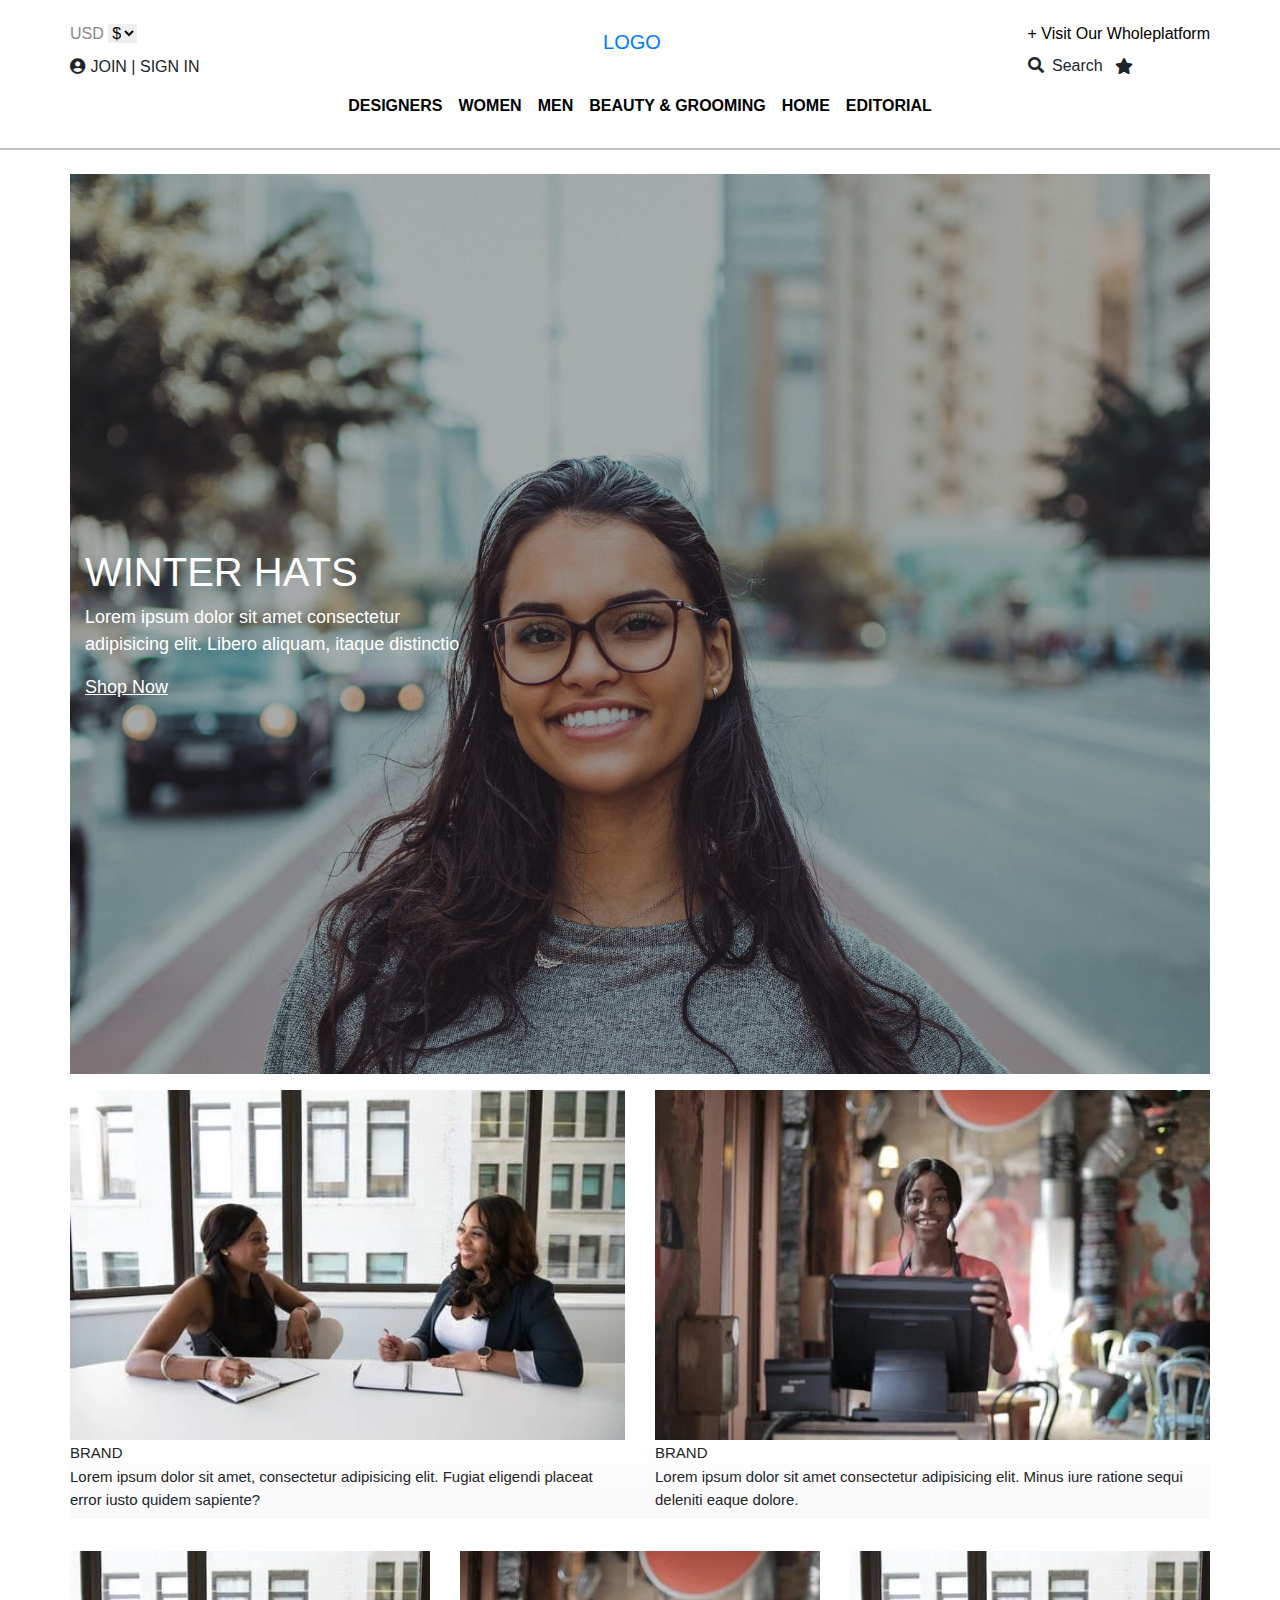
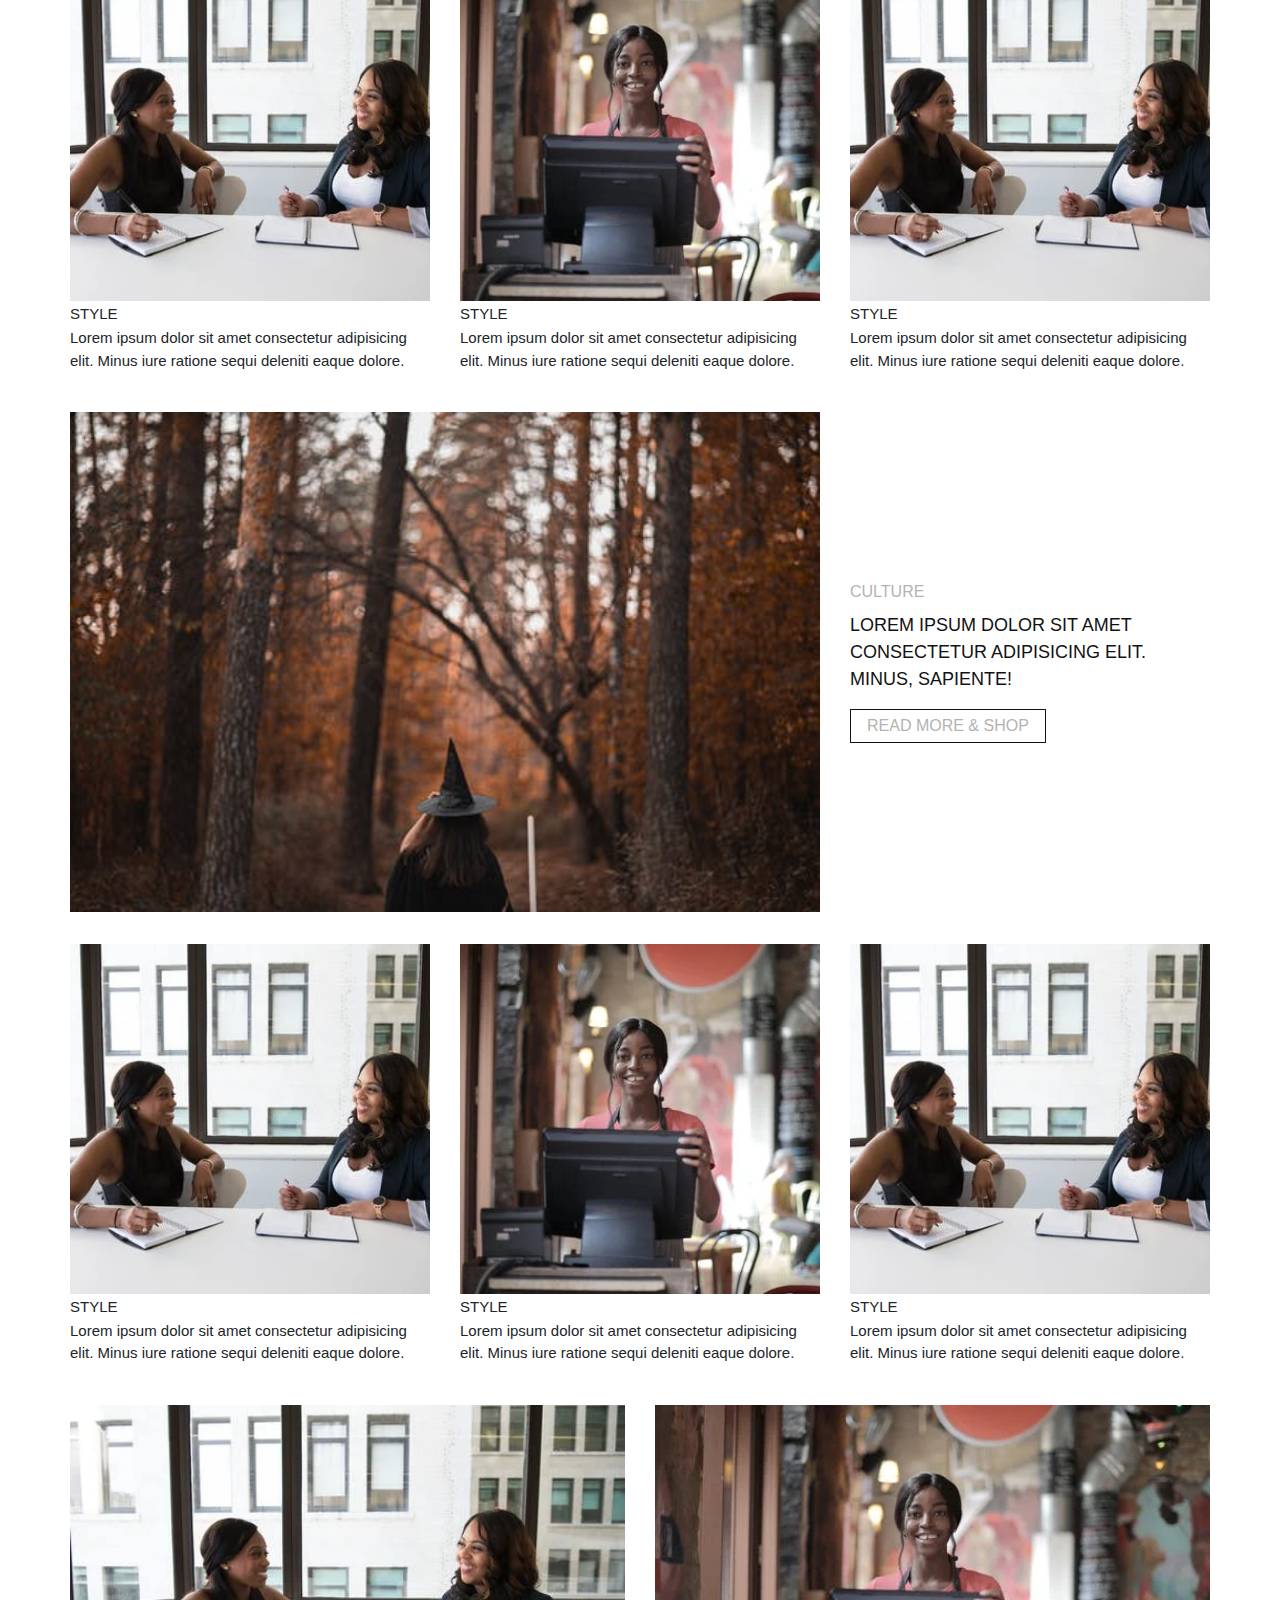
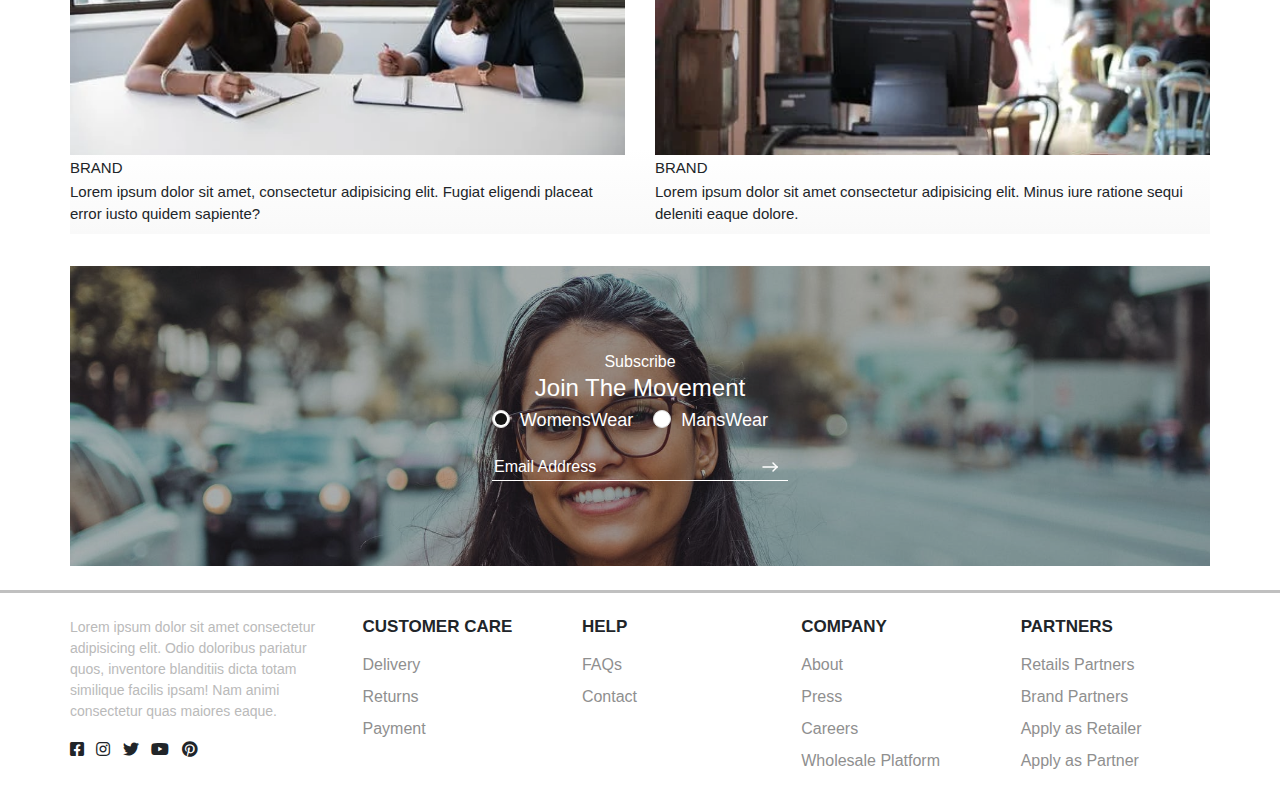
<file: index.html>
<!DOCTYPE html>
<html lang="en">
  <head>
    <meta charset="UTF-8" />
    <meta http-equiv="X-UA-Compatible" content="IE=edge" />
    <meta name="viewport" content="width=device-width, initial-scale=1.0" />
    <title>Home</title>
    <link rel="stylesheet" href="css/bootstrap.min.css" />
    <link rel="stylesheet" href="css/fontawesome-all.min.css" />
    <link rel="stylesheet" href="css/style.css" />
  </head>

  <body>
    <nav class="navbar navbar-expand-lg">
      <div class="container position-relative">
        <a class="navbar-brand" href="#">LOGO</a>

        <button
          class="navbar-toggler"
          type="button"
          data-toggle="collapse"
          data-target="#navbarSupportedContent"
          aria-controls="navbarSupportedContent"
          aria-expanded="false"
          aria-label="Toggle navigation"
        >
          <i class="fas fa-bars"></i>
        </button>

        <div class="collapse navbar-collapse" id="navbarSupportedContent">
          <ul class="navbar-nav mr-auto">
            <li class="nav-item dropdown">
              <a
                class="nav-link dropdown-toggle text-uppercase"
                href="#"
                id="navbarDropdown"
                role="button"
                data-toggle="dropdown"
                aria-haspopup="true"
                aria-expanded="false"
              >
                Designers
              </a>
              <div
                class="dropdown-menu menues"
                aria-labelledby="navbarDropdown"
              >
                <div class="designer_menu">
                  <div class="container">
                    <div class="row">
                      <div class="col-lg-3">
                        <div class="menu_links">
                          <h5 class="text-uppercase">new in</h5>
                          <a class="d-block" href="#"> Orange Culture</a>
                          <a class="d-block" href="#"> Andrea Lyamah </a>
                          <a class="d-block" href="#"> Selfi</a>
                          <a class="d-block" href="#"> W35T</a>
                          <a class="d-block" href="#"> Fruche</a>
                          <a class="d-block" href="#">  MaXhosa</a>
                          <a class="d-block" href="#"> Thalia Strates</a>
                          <a class="d-block" href="#"> Soko</a>
                          <a class="d-block" href="#"> Mmuso Maxwell</a>
                          <a class="d-block all" href="#"> All New In > </a>
                        </div>
                      </div>
                      <div class="col-lg-3">
                        <div class="menu_links">
                          <h5 class="text-uppercase">new in</h5>
                          <a class="d-block" href="#"> Orange Culture</a>
                          <a class="d-block" href="#"> Andrea Lyamah </a>
                          <a class="d-block" href="#"> Selfi</a>
                          <a class="d-block" href="#"> W35T</a>
                          <a class="d-block" href="#"> Fruche</a>
                          <a class="d-block" href="#">  MaXhosa</a>
                          <a class="d-block" href="#"> Thalia Strates</a>
                          <a class="d-block" href="#"> Soko</a>
                          <a class="d-block" href="#"> Mmuso Maxwell</a>
                          <a class="d-block all" href="#"> All Designers > </a>
                        </div>
                      </div>
                      <div class="col-lg-3">
                        <div class="menu_links mb-4">
                          <h5 class="text-uppercase">Sustainable Designers</h5>
                          <a class="d-block" href="#"> Orange Culture</a>
                          <a class="d-block" href="#"> Andrea Lyamah </a>
                          <a class="d-block" href="#"> Selfi</a>
                          <a class="d-block all" href="#">
                            All Sustainable Designers >
                          </a>
                        </div>
                        <div class="menu_links">
                          <h5 class="text-uppercase">Designers by country</h5>
                          <a class="d-block" href="#"> South Africa</a>
                          <a class="d-block" href="#"> Nigeria</a>
                          <a class="d-block" href="#"> Ghana</a>
                          <a class="d-block all" href="#"> All Designers > </a>
                        </div>
                      </div>
                      <div class="col-lg-3">
                        <div class="img_part">
                          <h5 class="text-uppercase">designers spotlight</h5>
                          <img class="w-100" src="imgs/main.jpeg" alt="" />
                          <p>
                            Lorem ipsum dolor sit amet, consectetur adipisicing
                            elit. Excepturi
                          </p>
                          <a href="#"> Shop Sisiano > </a>
                        </div>
                      </div>
                    </div>
                  </div>
                </div>
              </div>
            </li>
            <li class="nav-item dropdown">
              <a
                class="nav-link dropdown-toggle text-uppercase"
                href="#"
                id="navbarDropdown"
                role="button"
                data-toggle="dropdown"
                aria-haspopup="true"
                aria-expanded="false"
              >
                Women
              </a>
              <div
                class="dropdown-menu menues"
                aria-labelledby="navbarDropdown"
              >
                <div class="designer_menu">
                  <div class="container">
                    <div class="row">
                      <div class="col-lg-8">
                        <div class="row">
                          <div class="col-lg-3">
                            <div class="menu_links">
                              <h5 class="text-uppercase">apparel</h5>
                              <a class="d-block" href="#"> Otherwear</a>
                              <a class="d-block" href="#"> Dresses</a>
                              <a class="d-block" href="#"> Jumbsuits + Rompers</a>
                              <a class="d-block" href="#"> Tops</a>
                              <a class="d-block" href="#"> Sweaters</a>
                              <a class="d-block" href="#"> Suites</a>
                              <a class="d-block" href="#"> Pants</a>
                              <a class="d-block" href="#"> Jeans</a>
                              <a class="d-block" href="#"> Skirts</a>
                              <a class="d-block" href="#"> Shorts</a>
                              <a class="d-block" href="#"> Intimates & Lounge</a>
                              <a class="d-block" href="#"> Swimwear</a>
                              <a class="d-block all" href="#"> All apparel > </a>
                            </div>
                          </div>
                          <div class="col-lg-3">
                            <div class="menu_links">
                              <h5 class="text-uppercase">accessories</h5>
                              <a class="d-block" href="#"> Belts</a>
                              <a class="d-block" href="#"> Eyewear</a>
                              <a class="d-block" href="#"> Gloves</a>
                              <a class="d-block" href="#"> Hats</a>
                              <a class="d-block" href="#"> Jewelry</a>
                              <a class="d-block" href="#"> Scarves</a>
                              <a class="d-block" href="#"> Socks</a>
                              <a class="d-block" href="#"> Watches</a>
                              <a class="d-block" href="#"> Hair Accessories</a>
                              <a class="d-block" href="#"> Tech Accessories</a>
                              <a class="d-block" href="#"> Masks</a>
                              <a class="d-block all" href="#">
                                All Accessories >
                              </a>
                            </div>
                          </div>
                          <div class="col-lg-3">
                            <div class="menu_links mb-4">
                              <h5 class="text-uppercase">Shoes</h5>
                              <a class="d-block" href="#"> Boots</a>
                              <a class="d-block" href="#"> Flats</a>
                              <a class="d-block" href="#"> Heels</a>
                              <a class="d-block" href="#"> Sandals</a>
                              <a class="d-block" href="#"> Sneakers</a>
                              <a class="d-block" href="#"> Pumps</a>
                              <a class="d-block" href="#"> Mules</a>
                              <a class="d-block all" href="#">
                                All Shoes >
                              </a>
                            </div>
                          </div>
                          <div class="col-lg-3">
                            <div class="menu_links mb-4">
                              <h5 class="text-uppercase">bags</h5>
                              <a class="d-block" href="#"> Backpacks</a>
                              <a class="d-block" href="#"> Clutch Bags</a>
                              <a class="d-block" href="#"> Crossbody Bags</a>
                              <a class="d-block" href="#"> Sholder Bags</a>
                              <a class="d-block" href="#"> Top Handle Bags</a>
                              <a class="d-block" href="#"> Tote Bags</a>
                              <a class="d-block" href="#"> Luggage and Travel</a>
                              <a class="d-block" href="#"> Beach Bags</a>
                              <a class="d-block" href="#"> Wallets & Cases</a>
                              <a class="d-block all" href="#">
                                All Bags >
                              </a>
                            </div>
                          </div>
                        </div>
                      </div>
                      <div class="col-lg-4">
                        <div class="img_part">
                          <h5 class="text-uppercase">product spotlight</h5>
                          <img class="w-100" src="imgs/main.jpeg" alt="" />
                          <p>
                            Lorem ipsum dolor sit amet, consectetur adipisicing
                            elit. Excepturi
                          </p>
                          <a href="#"> Shop Sisiano > </a>
                        </div>
                      </div>
                    </div>
                  </div>
                </div>
              </div>
            </li>
            <li class="nav-item dropdown">
              <a
                class="nav-link dropdown-toggle text-uppercase"
                href="#"
                id="navbarDropdown"
                role="button"
                data-toggle="dropdown"
                aria-haspopup="true"
                aria-expanded="false"
              >
                Men
              </a>
              <div
                class="dropdown-menu menues"
                aria-labelledby="navbarDropdown"
              >
                <div class="designer_menu">
                  <div class="container">
                    <div class="row">
                      <div class="col-lg-8">
                        <div class="row">
                          <div class="col-lg-3">
                            <div class="menu_links">
                              <h5 class="text-uppercase">apparel</h5>
                              <a class="d-block" href="#"> Otherwear</a>
                              <a class="d-block" href="#"> Tops</a>
                              <a class="d-block" href="#"> T-Shirts</a>
                              <a class="d-block" href="#"> Sweaters</a>
                              <a class="d-block" href="#"> Blazers</a>
                              <a class="d-block" href="#"> Suites</a>
                              <a class="d-block" href="#"> Shorts</a>
                              <a class="d-block" href="#"> Pants</a>
                              <a class="d-block" href="#"> Jeans</a>
                              <a class="d-block" href="#"> Jmbsuites</a>
                              <a class="d-block" href="#"> Swimwear</a>
                              <a class="d-block" href="#"> Underware & Lounge</a>
                              <a class="d-block all" href="#"> All apparel > </a>
                            </div>
                          </div>
                          <div class="col-lg-3">
                            <div class="menu_links">
                              <h5 class="text-uppercase">accessories</h5>
                              <a class="d-block" href="#"> Belts</a>
                              <a class="d-block" href="#"> Eyewear</a>
                              <a class="d-block" href="#"> Gloves</a>
                              <a class="d-block" href="#"> Hats</a>
                              <a class="d-block" href="#"> Jewelry</a>
                              <a class="d-block" href="#"> Scarves</a>
                              <a class="d-block" href="#"> Socks</a>
                              <a class="d-block" href="#"> Watches</a>
                              <a class="d-block" href="#"> Hair Accessories</a>
                              <a class="d-block" href="#"> Tech Accessories</a>
                              <a class="d-block" href="#"> Masks</a>
                              <a class="d-block" href="#"> Cufflinks and Tie Clips</a>
                              <a class="d-block" href="#"> Ties & Pocket Squares</a>
                              <a class="d-block all" href="#">
                                All Accessories >
                              </a>
                            </div>
                          </div>
                          <div class="col-lg-3">
                            <div class="menu_links mb-4">
                              <h5 class="text-uppercase">Shoes</h5>
                              <a class="d-block" href="#"> Boots</a>
                              <a class="d-block" href="#"> Dress Shoes</a>
                              <a class="d-block" href="#"> Sneakers</a>
                              <a class="d-block" href="#"> Loafers</a>
                              <a class="d-block" href="#"> Oxfords</a>
                              <a class="d-block" href="#"> Sandals</a>
                              <a class="d-block all" href="#">
                                All Shoes >
                              </a>
                            </div>
                          </div>
                          <div class="col-lg-3">
                            <div class="menu_links mb-4">
                              <h5 class="text-uppercase">bags</h5>
                              <a class="d-block" href="#"> Backpacks</a>
                              <a class="d-block" href="#"> Clutch Bags</a>
                              <a class="d-block" href="#"> Crossbody Bags</a>
                              <a class="d-block" href="#"> Sholder Bags</a>
                              <a class="d-block" href="#"> Top Handle Bags</a>
                              <a class="d-block" href="#"> Tote Bags</a>
                              <a class="d-block" href="#"> Luggage and Travel</a>
                              <a class="d-block" href="#"> Beach Bags</a>
                              <a class="d-block" href="#"> Wallets & Cases</a>
                              <a class="d-block all" href="#">
                                All Bags >
                              </a>
                            </div>
                          </div>
                        </div>
                      </div>
                      <div class="col-lg-4">
                        <div class="img_part">
                          <h5 class="text-uppercase">product spotlight</h5>
                          <img class="w-100" src="imgs/main.jpeg" alt="" />
                          <p>
                            Lorem ipsum dolor sit amet, consectetur adipisicing
                            elit. Excepturi
                          </p>
                          <a href="#"> Shop Sisiano > </a>
                        </div>
                      </div>
                    </div>
                  </div>
                </div>
              </div>
            </li>
            <li class="nav-item">
              <a class="nav-link text-uppercase" href="#">beauty & grooming</a>
            </li>
            <li class="nav-item dropdown">
              <a
                class="nav-link dropdown-toggle text-uppercase"
                href="#"
                id="navbarDropdown"
                role="button"
                data-toggle="dropdown"
                aria-haspopup="true"
                aria-expanded="false"
              >
                Home
              </a>
              <div
                class="dropdown-menu menues"
                aria-labelledby="navbarDropdown"
              >
                <div class="designer_menu">
                  <div class="container">
                    <div class="row">
                      <div class="col-lg-3">
                        <div class="menu_links">
                          <h5 class="text-uppercase">featured brands</h5>
                          <a class="d-block" href="#"> Aga Concept</a>
                          <a class="d-block" href="#"> IBKKI </a>
                          <a class="d-block" href="#"> Lohn Lagos</a>
                          <a class="d-block" href="#"> Studio Badge</a>
                          <a class="d-block all" href="#"> All Brands > </a>
                        </div>
                      </div>
                      <div class="col-lg-3">
                        <div class="menu_links">
                          <h5 class="text-uppercase">home</h5>
                          <a class="d-block" href="#"> Furniture </a>
                          <a class="d-block" href="#"> Decor </a>
                          <a class="d-block" href="#"> Bed & Bath</a>
                          <a class="d-block" href="#"> Candles & Home Fragrance</a>
                          <a class="d-block" href="#"> Dining & Entertainment</a>
                          <a class="d-block" href="#">  Kitchen</a>
                          <a class="d-block all" href="#"> All Home > </a>
                        </div>
                      </div>
                      <div class="col-lg-3">
                        <div class="menu_links mb-4">
                          <h5 class="text-uppercase">literature & books </h5>
                          <a class="d-block" href="#"> Stationary</a>
                          <a class="d-block" href="#"> Magazines </a>
                          <a class="d-block" href="#"> Books</a>
                          <a class="d-block all" href="#">
                            All Literature & Books  >
                          </a>
                        </div>
                      </div>
                      <div class="col-lg-3">
                        <div class="img_part">
                          <h5 class="text-uppercase">Product spotlight</h5>
                          <img class="w-100" src="imgs/main.jpeg" alt="" />
                          <p>
                            Lorem ipsum dolor sit amet, consectetur adipisicing
                            elit. Excepturi
                          </p>
                          <a href="#"> Shop Sisiano > </a>
                        </div>
                      </div>
                    </div>
                  </div>
                </div>
              </div>
            </li>
            <li class="nav-item">
              <a class="nav-link text-uppercase" href="#">editorial</a>
            </li>
          </ul>
          <div class="right_part">
            <a href="#" class="text-capitalize"> + visit our wholeplatform </a>
            <div class="search d-flex align-items-center">
              <div>
                <i class="fas fa-search"></i>
                <span>Search</span>
              </div>
              <i class="fas fa-star"></i>
            </div>
          </div>
          <div class="left-part">
            <span class="currency">USD</span>
            <select>
              <option selected>$</option>
              <option value="1">$</option>
              <option value="2">$</option>
              <option value="3">$</option>
            </select>
            <div class="sign">
              <i class="fas fa-user-circle"></i>
              <span data-toggle="modal" data-target="#joinModal">JOIN</span>
              |
              <span data-toggle="modal" data-target="#exampleModal"
                >SIGN IN</span
              >
            </div>
          </div>
        </div>
      </div>
    </nav>

    <main class="main position-relative">
      <div class="container h-100 position-relative">
        <div class="overlay"></div>
        <div
          class="d-flex position-relative main-content h-100 justify-content-center text-white flex-column"
        >
          <h1 class="text-uppercase">Winter hats</h1>
          <p>
            Lorem ipsum dolor sit amet consectetur <br />
            adipisicing elit. Libero aliquam, itaque distinctio
          </p>
          <a href="#">Shop Now</a>
        </div>
      </div>
    </main>

    <section class="brand gray_bg">
      <div class="container">
        <div class="row">
          <div class="col-md-6">
            <img src="imgs/person.webp" class="w-100" alt="person" />
            <h6 class="text-uppercase">Brand</h6>
            <p>
              Lorem ipsum dolor sit amet, consectetur adipisicing elit. Fugiat
              eligendi placeat error iusto quidem sapiente?
            </p>
          </div>
          <div class="col-md-6">
            <img src="imgs/person1.webp" class="w-100" alt="person" />
            <h6 class="text-uppercase">Brand</h6>
            <p>
              Lorem ipsum dolor sit amet consectetur adipisicing elit. Minus
              iure ratione sequi deleniti eaque dolore.
            </p>
          </div>
        </div>
      </div>
    </section>
    <section class="style brand">
      <div class="container">
        <div class="row">
          <div class="col-md-4">
            <img src="imgs/person.webp" class="w-100" alt="person" />
            <h6 class="text-uppercase">Style</h6>
            <p>
              Lorem ipsum dolor sit amet consectetur adipisicing elit. Minus
              iure ratione sequi deleniti eaque dolore.
            </p>
          </div>
          <div class="col-md-4">
            <img src="imgs/person1.webp" class="w-100" alt="person" />
            <h6 class="text-uppercase">Style</h6>
            <p>
              Lorem ipsum dolor sit amet consectetur adipisicing elit. Minus
              iure ratione sequi deleniti eaque dolore.
            </p>
          </div>
          <div class="col-md-4">
            <img src="imgs/person.webp" class="w-100" alt="person" />
            <h6 class="text-uppercase">Style</h6>
            <p>
              Lorem ipsum dolor sit amet consectetur adipisicing elit. Minus
              iure ratione sequi deleniti eaque dolore.
            </p>
          </div>
        </div>
      </div>
    </section>
    <section class="culture">
      <div class="container p-0">
        <div class="row">
          <div class="col-md-8">
            <img class="w-100" src="imgs/person3.jpeg" alt="person3" />
          </div>
          <div class="col-md-4 d-flex flex-column justify-content-center">
            <span class="text-uppercase"> culture </span>
            <p class="text-uppercase">
              Lorem ipsum dolor sit amet consectetur adipisicing elit. Minus,
              sapiente!
            </p>
            <a href="#" class="text-uppercase"> read more & shop </a>
          </div>
        </div>
      </div>
    </section>

    <section class="art brand">
      <div class="container">
        <div class="row">
          <div class="col-md-4">
            <img src="imgs/person.webp" class="w-100" alt="person" />
            <h6 class="text-uppercase">Style</h6>
            <p>
              Lorem ipsum dolor sit amet consectetur adipisicing elit. Minus
              iure ratione sequi deleniti eaque dolore.
            </p>
          </div>
          <div class="col-md-4">
            <img src="imgs/person1.webp" class="w-100" alt="person" />
            <h6 class="text-uppercase">Style</h6>
            <p>
              Lorem ipsum dolor sit amet consectetur adipisicing elit. Minus
              iure ratione sequi deleniti eaque dolore.
            </p>
          </div>
          <div class="col-md-4">
            <img src="imgs/person.webp" class="w-100" alt="person" />
            <h6 class="text-uppercase">Style</h6>
            <p>
              Lorem ipsum dolor sit amet consectetur adipisicing elit. Minus
              iure ratione sequi deleniti eaque dolore.
            </p>
          </div>
        </div>
      </div>
    </section>

    <section class="brand gray_bg">
      <div class="container">
        <div class="row">
          <div class="col-md-6">
            <img src="imgs/person.webp" class="w-100" alt="person" />
            <h6 class="text-uppercase">Brand</h6>
            <p>
              Lorem ipsum dolor sit amet, consectetur adipisicing elit. Fugiat
              eligendi placeat error iusto quidem sapiente?
            </p>
          </div>
          <div class="col-md-6">
            <img src="imgs/person1.webp" class="w-100" alt="person" />
            <h6 class="text-uppercase">Brand</h6>
            <p>
              Lorem ipsum dolor sit amet consectetur adipisicing elit. Minus
              iure ratione sequi deleniti eaque dolore.
            </p>
          </div>
        </div>
      </div>
    </section>

    <section class="subscribe position-relative">
      <div class="container position-relative p-0">
        <div class="sub_content">
          <div class="overlay"></div>
          <div class="sub_wrapper text-white">
            <span> Subscribe </span>
            <h4>Join The Movement</h4>
            <form>
              <div class="d-flex checkboxs">
                <div class="check__wrapper">
                  <input checked type="radio" id="women" name="check" value="women" />
                  <label for="women"> WomensWear </label>
                </div>
                <div class="check__wrapper">
                  <input  type="radio" id="man" name="check" value="man" />
                  <label for="man"> MansWear </label>
                </div>
              </div>
              <div class="input__holder">
                <input type="email" placeholder="Email Address" />
                <button>
                  <svg
                    xmlns="http://www.w3.org/2000/svg"
                    class="icon icon-tabler icon-tabler-arrow-narrow-right"
                    width="24"
                    height="24"
                    viewBox="0 0 24 24"
                    stroke-width="1.5"
                    stroke="#ffffff"
                    fill="none"
                    stroke-linecap="round"
                    stroke-linejoin="round"
                  >
                    <path stroke="none" d="M0 0h24v24H0z" fill="none" />
                    <line x1="5" y1="12" x2="19" y2="12" />
                    <line x1="15" y1="16" x2="19" y2="12" />
                    <line x1="15" y1="8" x2="19" y2="12" />
                  </svg>
                </button>
              </div>
            </form>
          </div>
        </div>
      </div>
    </section>
    <footer>
      <div class="container">
        <div class="row">
          <div class="col-lg-3">
            <div class="footer_about">
              <p>
                Lorem ipsum dolor sit amet consectetur adipisicing elit. Odio
                doloribus pariatur quos, inventore blanditiis dicta totam
                similique facilis ipsam! Nam animi consectetur quas maiores
                eaque.
              </p>
              <div class="social">
                <i class="fab fa-facebook-square"></i>
                <i class="fab fa-instagram"></i>
                <i class="fab fa-twitter"></i>
                <i class="fab fa-youtube"></i>

                <i class="fab fa-pinterest"></i>
              </div>
            </div>
          </div>
          <div class="col-lg-9">
            <div class="row">
              <div class="col-lg-3">
                <div class="footer_links">
                  <h5 class="text-uppercase">customer care</h5>
                  <a href="#">Delivery</a>
                  <a href="#">Returns</a>
                  <a href="#">Payment</a>
                </div>
              </div>
              <div class="col-lg-3">
                <div class="footer_links">
                  <h5 class="text-uppercase">help</h5>
                  <a href="#">FAQs</a>
                  <a href="#">Contact</a>
                </div>
              </div>
              <div class="col-lg-3">
                <div class="footer_links">
                  <h5 class="text-uppercase">company</h5>
                  <a href="#">About</a>
                  <a href="#">Press</a>
                  <a href="#">Careers</a>
                  <a href="#">Wholesale Platform</a>
                </div>
              </div>
              <div class="col-lg-3">
                <div class="footer_links">
                  <h5 class="text-uppercase">partners</h5>
                  <a href="#">Retails Partners</a>
                  <a href="#">Brand Partners</a>
                  <a href="#">Apply as Retailer</a>
                  <a href="#">Apply as Partner</a>
                </div>
              </div>
            </div>
          </div>
        </div>
      </div>
    </footer>

    <!-- Login -->

    <!-- Modal -->
    <div
      class="modal login fade"
      id="exampleModal"
      tabindex="-1"
      role="dialog"
      aria-labelledby="exampleModalLabel"
      aria-hidden="true"
    >
      <div class="modal-dialog" role="document">
        <div class="modal-content">
          <div class="modal-header flex-column align-items-center">
            <h5 class="modal-title text-center w-100" id="exampleModalLabel">
              Welcome Back
            </h5>
            <p class="text-center">
              Lorem ipsum dolor sit amet, consectetur adipisicing elit. Aliquam
              excepturi <br />
              veniam quidem cumque nesciunt assumenda!
            </p>
            <button
              type="button"
              class="close"
              data-dismiss="modal"
              aria-label="Close"
            >
              <span aria-hidden="true">&times;</span>
            </button>
          </div>
          <div class="modal-body">
            <div class="body_content">
              <h4>Sign In</h4>
              <form>
                <input type="email" placeholder="Email" />
                <input type="password" placeholder="Password" />
                <div class="remember d-flex justify-content-between">
                  <div class="check d-flex align-iems-center">
                    <input class="my_check" type="checkbox" />
                    <label for="">Remember Me</label>
                  </div>
                  <a href="#"> Forget Password ? </a>
                </div>
                <button class="sign_button">Sign In</button>
                <span class="join_now"
                  >Not a Member ? <a href="#" class=""> Join Now </a></span
                >
              </form>
            </div>
          </div>
        </div>
      </div>
    </div>

    <!-- Join -->

    <div
      class="modal login fade"
      id="joinModal"
      tabindex="-1"
      role="dialog"
      aria-labelledby="joinModalLabel"
      aria-hidden="true"
    >
      <div class="modal-dialog" role="document">
        <div class="modal-content">
          <div class="modal-header flex-column align-items-center">
            <h5 class="modal-title text-center w-100" id="joinModalLabel">
              Join The Movement
            </h5>
            <p class="text-center">
              Lorem ipsum dolor sit amet, consectetur adipisicing elit. Aliquam
              excepturi <br />
              veniam quidem cumque nesciunt assumenda!
            </p>
            <div class="d-flex checkboxs">
              <div class="check__wrapper">
                <input type="radio" id="women" name="check" value="women" />
                <label for="women"> WomensWear </label>
              </div>
              <div class="check__wrapper">
                <input type="radio" id="man" name="check" value="man" />
                <label for="man"> MansWear </label>
              </div>
            </div>
            <button
              type="button"
              class="close"
              data-dismiss="modal"
              aria-label="Close"
            >
              <span aria-hidden="true">&times;</span>
            </button>
          </div>
          <div class="modal-body">
            <div class="body_content">
              <form>
                <input type="text" placeholder="First Name" />
                <input type="text" placeholder="Last Name" />
                <input type="email" placeholder="Email" />
                <input type="password" placeholder="Password" />
                <input placeholder="Date Of Birth DD-MM-YYYY" class="textbox-n" type="text" onfocus="(this.type='date')" id="date">
                <div class="remember d-flex justify-content-between">
                  <div class="check d-flex align-iems-center">
                    <input class="my_check" type="checkbox" />
                    <label for="">Remember Me</label>
                  </div>
                </div>
                <button class="sign_button">Sign Up</button>
                <span class="join_now"
                  >Already a Member ?
                  <a href="#" class=""> Sign In Now </a></span
                >
              </form>
            </div>
          </div>
        </div>
      </div>
    </div>

    <script src="js/jquery-3.2.1.min.js"></script>
    <script src="js/popper.min.js"></script>
    <script src="js/bootstrap.min.js"></script>
    <script src="js/main.js"></script>
  </body>
</html>
</file>
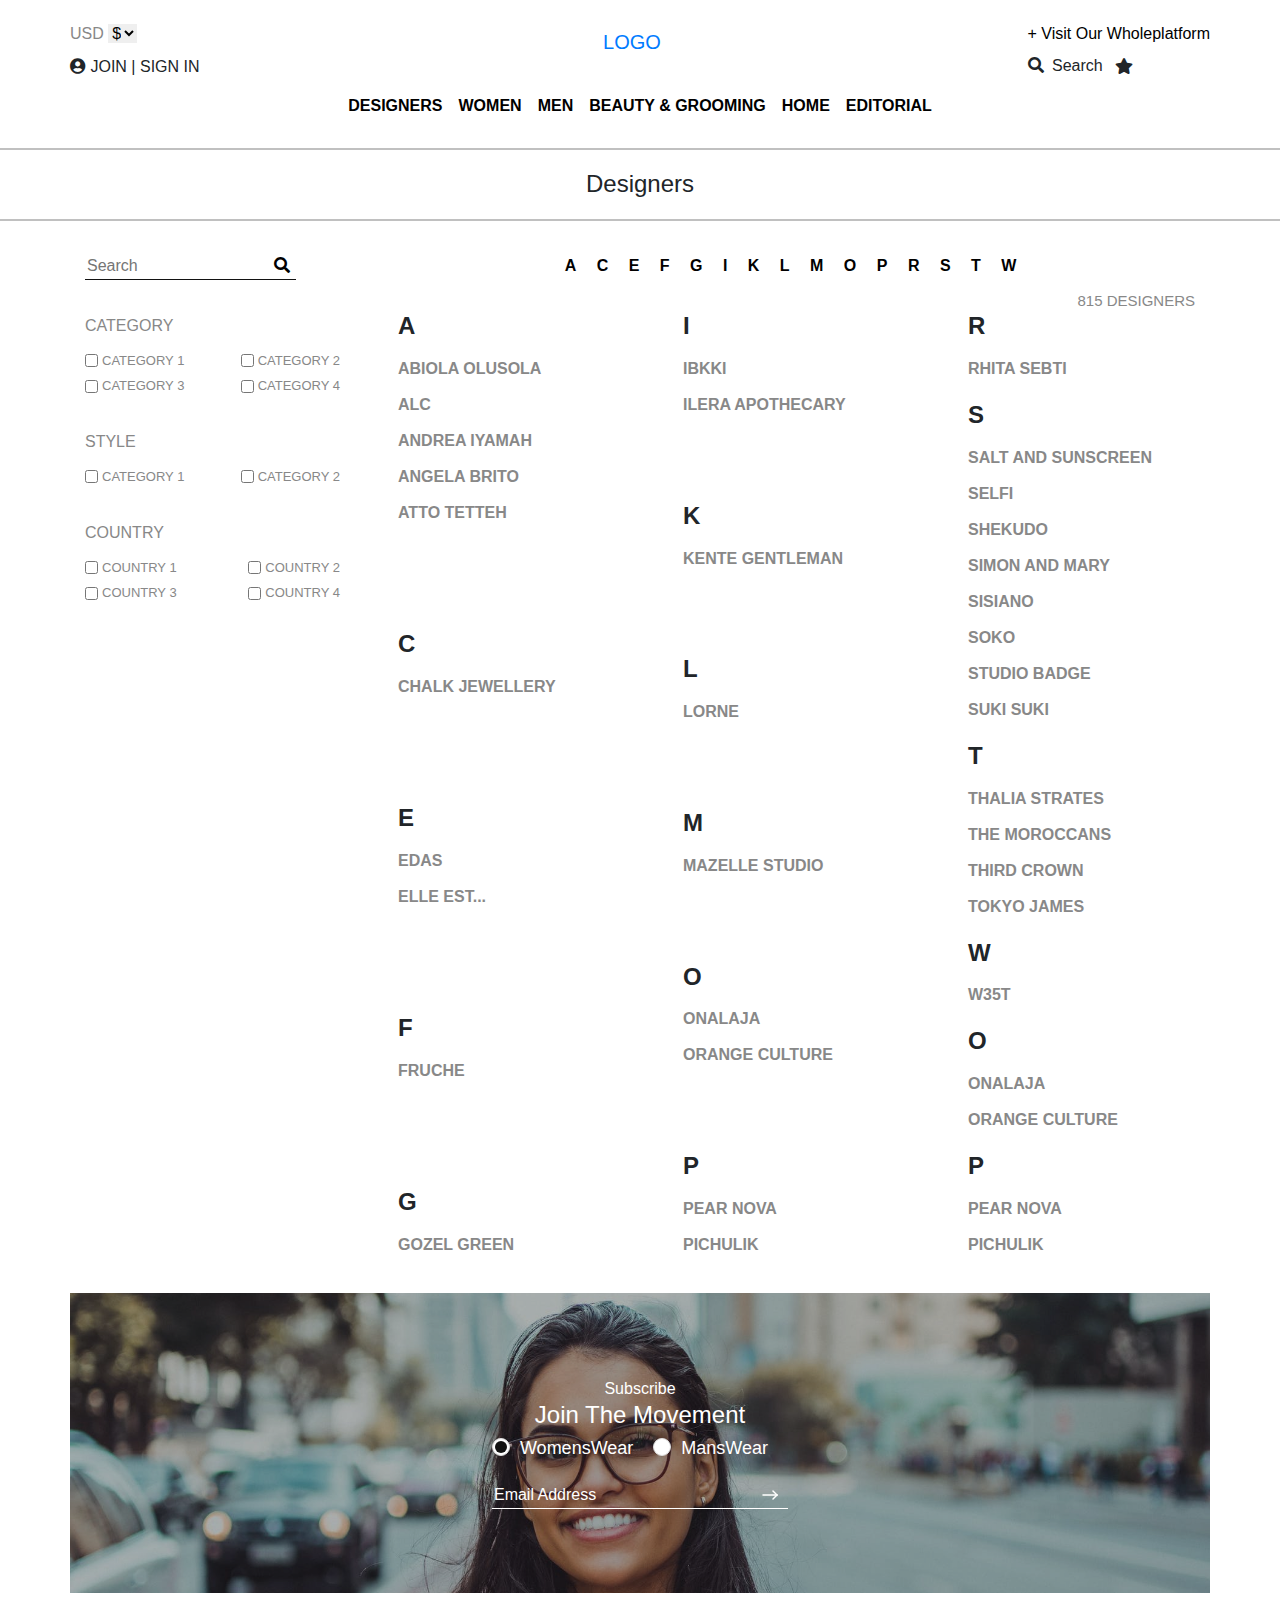
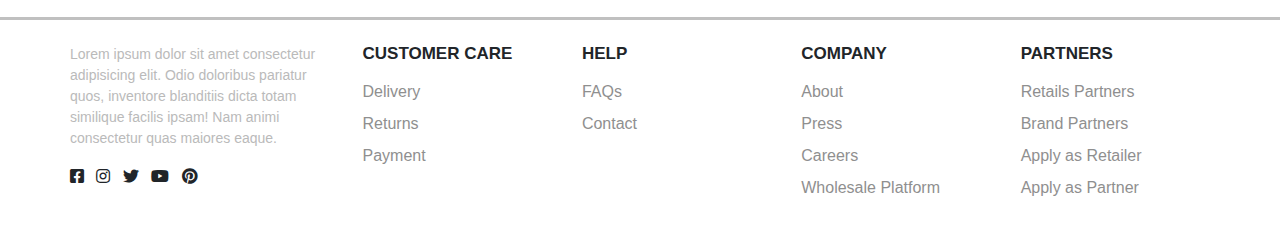
<file: a_z.html>
<!DOCTYPE html>
<html lang="en">
  <head>
    <meta charset="UTF-8" />
    <meta http-equiv="X-UA-Compatible" content="IE=edge" />
    <meta name="viewport" content="width=device-width, initial-scale=1.0" />
    <title>Home</title>
    <link rel="stylesheet" href="css/bootstrap.min.css" />
    <link rel="stylesheet" href="css/fontawesome-all.min.css" />
    <link rel="stylesheet" href="css/style.css" />
  </head>

  <body>
    <nav class="navbar navbar-expand-lg m-0">
      <div class="container position-relative">
        <a class="navbar-brand" href="#">LOGO</a>

        <button
          class="navbar-toggler"
          type="button"
          data-toggle="collapse"
          data-target="#navbarSupportedContent"
          aria-controls="navbarSupportedContent"
          aria-expanded="false"
          aria-label="Toggle navigation"
        >
          <i class="fas fa-bars"></i>
        </button>

        <div class="collapse navbar-collapse" id="navbarSupportedContent">
          <ul class="navbar-nav mr-auto">
            <li class="nav-item dropdown">
              <a
                class="nav-link dropdown-toggle text-uppercase"
                href="#"
                id="navbarDropdown"
                role="button"
                data-toggle="dropdown"
                aria-haspopup="true"
                aria-expanded="false"
              >
                Designers
              </a>
              <div
                class="dropdown-menu menues"
                aria-labelledby="navbarDropdown"
              >
                <div class="designer_menu">
                  <div class="container">
                    <div class="row">
                      <div class="col-lg-3">
                        <div class="menu_links">
                          <h5 class="text-uppercase">new in</h5>
                          <a class="d-block" href="#"> Orange Culture</a>
                          <a class="d-block" href="#"> Andrea Lyamah </a>
                          <a class="d-block" href="#"> Selfi</a>
                          <a class="d-block" href="#"> W35T</a>
                          <a class="d-block" href="#"> Fruche</a>
                          <a class="d-block" href="#"> MaXhosa</a>
                          <a class="d-block" href="#"> Thalia Strates</a>
                          <a class="d-block" href="#"> Soko</a>
                          <a class="d-block" href="#"> Mmuso Maxwell</a>
                          <a class="d-block all" href="#"> All New In > </a>
                        </div>
                      </div>
                      <div class="col-lg-3">
                        <div class="menu_links">
                          <h5 class="text-uppercase">new in</h5>
                          <a class="d-block" href="#"> Orange Culture</a>
                          <a class="d-block" href="#"> Andrea Lyamah </a>
                          <a class="d-block" href="#"> Selfi</a>
                          <a class="d-block" href="#"> W35T</a>
                          <a class="d-block" href="#"> Fruche</a>
                          <a class="d-block" href="#"> MaXhosa</a>
                          <a class="d-block" href="#"> Thalia Strates</a>
                          <a class="d-block" href="#"> Soko</a>
                          <a class="d-block" href="#"> Mmuso Maxwell</a>
                          <a class="d-block all" href="#"> All Designers > </a>
                        </div>
                      </div>
                      <div class="col-lg-3">
                        <div class="menu_links mb-4">
                          <h5 class="text-uppercase">Sustainable Designers</h5>
                          <a class="d-block" href="#"> Orange Culture</a>
                          <a class="d-block" href="#"> Andrea Lyamah </a>
                          <a class="d-block" href="#"> Selfi</a>
                          <a class="d-block all" href="#">
                            All Sustainable Designers >
                          </a>
                        </div>
                        <div class="menu_links">
                          <h5 class="text-uppercase">Designers by country</h5>
                          <a class="d-block" href="#"> South Africa</a>
                          <a class="d-block" href="#"> Nigeria</a>
                          <a class="d-block" href="#"> Ghana</a>
                          <a class="d-block all" href="#"> All Designers > </a>
                        </div>
                      </div>
                      <div class="col-lg-3">
                        <div class="img_part">
                          <h5 class="text-uppercase">designers spotlight</h5>
                          <img class="w-100" src="imgs/main.jpeg" alt="" />
                          <p>
                            Lorem ipsum dolor sit amet, consectetur adipisicing
                            elit. Excepturi
                          </p>
                          <a href="#"> Shop Sisiano > </a>
                        </div>
                      </div>
                    </div>
                  </div>
                </div>
              </div>
            </li>
            <li class="nav-item dropdown">
              <a
                class="nav-link dropdown-toggle text-uppercase"
                href="#"
                id="navbarDropdown"
                role="button"
                data-toggle="dropdown"
                aria-haspopup="true"
                aria-expanded="false"
              >
                Women
              </a>
              <div
                class="dropdown-menu menues"
                aria-labelledby="navbarDropdown"
              >
                <div class="designer_menu">
                  <div class="container">
                    <div class="row">
                      <div class="col-lg-8">
                        <div class="row">
                          <div class="col-lg-3">
                            <div class="menu_links">
                              <h5 class="text-uppercase">apparel</h5>
                              <a class="d-block" href="#"> Otherwear</a>
                              <a class="d-block" href="#"> Dresses</a>
                              <a class="d-block" href="#">
                                Jumbsuits + Rompers</a
                              >
                              <a class="d-block" href="#"> Tops</a>
                              <a class="d-block" href="#"> Sweaters</a>
                              <a class="d-block" href="#"> Suites</a>
                              <a class="d-block" href="#"> Pants</a>
                              <a class="d-block" href="#"> Jeans</a>
                              <a class="d-block" href="#"> Skirts</a>
                              <a class="d-block" href="#"> Shorts</a>
                              <a class="d-block" href="#">
                                Intimates & Lounge</a
                              >
                              <a class="d-block" href="#"> Swimwear</a>
                              <a class="d-block all" href="#">
                                All apparel >
                              </a>
                            </div>
                          </div>
                          <div class="col-lg-3">
                            <div class="menu_links">
                              <h5 class="text-uppercase">accessories</h5>
                              <a class="d-block" href="#"> Belts</a>
                              <a class="d-block" href="#"> Eyewear</a>
                              <a class="d-block" href="#"> Gloves</a>
                              <a class="d-block" href="#"> Hats</a>
                              <a class="d-block" href="#"> Jewelry</a>
                              <a class="d-block" href="#"> Scarves</a>
                              <a class="d-block" href="#"> Socks</a>
                              <a class="d-block" href="#"> Watches</a>
                              <a class="d-block" href="#"> Hair Accessories</a>
                              <a class="d-block" href="#"> Tech Accessories</a>
                              <a class="d-block" href="#"> Masks</a>
                              <a class="d-block all" href="#">
                                All Accessories >
                              </a>
                            </div>
                          </div>
                          <div class="col-lg-3">
                            <div class="menu_links mb-4">
                              <h5 class="text-uppercase">Shoes</h5>
                              <a class="d-block" href="#"> Boots</a>
                              <a class="d-block" href="#"> Flats</a>
                              <a class="d-block" href="#"> Heels</a>
                              <a class="d-block" href="#"> Sandals</a>
                              <a class="d-block" href="#"> Sneakers</a>
                              <a class="d-block" href="#"> Pumps</a>
                              <a class="d-block" href="#"> Mules</a>
                              <a class="d-block all" href="#"> All Shoes > </a>
                            </div>
                          </div>
                          <div class="col-lg-3">
                            <div class="menu_links mb-4">
                              <h5 class="text-uppercase">bags</h5>
                              <a class="d-block" href="#"> Backpacks</a>
                              <a class="d-block" href="#"> Clutch Bags</a>
                              <a class="d-block" href="#"> Crossbody Bags</a>
                              <a class="d-block" href="#"> Sholder Bags</a>
                              <a class="d-block" href="#"> Top Handle Bags</a>
                              <a class="d-block" href="#"> Tote Bags</a>
                              <a class="d-block" href="#">
                                Luggage and Travel</a
                              >
                              <a class="d-block" href="#"> Beach Bags</a>
                              <a class="d-block" href="#"> Wallets & Cases</a>
                              <a class="d-block all" href="#"> All Bags > </a>
                            </div>
                          </div>
                        </div>
                      </div>
                      <div class="col-lg-4">
                        <div class="img_part">
                          <h5 class="text-uppercase">product spotlight</h5>
                          <img class="w-100" src="imgs/main.jpeg" alt="" />
                          <p>
                            Lorem ipsum dolor sit amet, consectetur adipisicing
                            elit. Excepturi
                          </p>
                          <a href="#"> Shop Sisiano > </a>
                        </div>
                      </div>
                    </div>
                  </div>
                </div>
              </div>
            </li>
            <li class="nav-item dropdown">
              <a
                class="nav-link dropdown-toggle text-uppercase"
                href="#"
                id="navbarDropdown"
                role="button"
                data-toggle="dropdown"
                aria-haspopup="true"
                aria-expanded="false"
              >
                Men
              </a>
              <div
                class="dropdown-menu menues"
                aria-labelledby="navbarDropdown"
              >
                <div class="designer_menu">
                  <div class="container">
                    <div class="row">
                      <div class="col-lg-8">
                        <div class="row">
                          <div class="col-lg-3">
                            <div class="menu_links">
                              <h5 class="text-uppercase">apparel</h5>
                              <a class="d-block" href="#"> Otherwear</a>
                              <a class="d-block" href="#"> Tops</a>
                              <a class="d-block" href="#"> T-Shirts</a>
                              <a class="d-block" href="#"> Sweaters</a>
                              <a class="d-block" href="#"> Blazers</a>
                              <a class="d-block" href="#"> Suites</a>
                              <a class="d-block" href="#"> Shorts</a>
                              <a class="d-block" href="#"> Pants</a>
                              <a class="d-block" href="#"> Jeans</a>
                              <a class="d-block" href="#"> Jmbsuites</a>
                              <a class="d-block" href="#"> Swimwear</a>
                              <a class="d-block" href="#">
                                Underware & Lounge</a
                              >
                              <a class="d-block all" href="#">
                                All apparel >
                              </a>
                            </div>
                          </div>
                          <div class="col-lg-3">
                            <div class="menu_links">
                              <h5 class="text-uppercase">accessories</h5>
                              <a class="d-block" href="#"> Belts</a>
                              <a class="d-block" href="#"> Eyewear</a>
                              <a class="d-block" href="#"> Gloves</a>
                              <a class="d-block" href="#"> Hats</a>
                              <a class="d-block" href="#"> Jewelry</a>
                              <a class="d-block" href="#"> Scarves</a>
                              <a class="d-block" href="#"> Socks</a>
                              <a class="d-block" href="#"> Watches</a>
                              <a class="d-block" href="#"> Hair Accessories</a>
                              <a class="d-block" href="#"> Tech Accessories</a>
                              <a class="d-block" href="#"> Masks</a>
                              <a class="d-block" href="#">
                                Cufflinks and Tie Clips</a
                              >
                              <a class="d-block" href="#">
                                Ties & Pocket Squares</a
                              >
                              <a class="d-block all" href="#">
                                All Accessories >
                              </a>
                            </div>
                          </div>
                          <div class="col-lg-3">
                            <div class="menu_links mb-4">
                              <h5 class="text-uppercase">Shoes</h5>
                              <a class="d-block" href="#"> Boots</a>
                              <a class="d-block" href="#"> Dress Shoes</a>
                              <a class="d-block" href="#"> Sneakers</a>
                              <a class="d-block" href="#"> Loafers</a>
                              <a class="d-block" href="#"> Oxfords</a>
                              <a class="d-block" href="#"> Sandals</a>
                              <a class="d-block all" href="#"> All Shoes > </a>
                            </div>
                          </div>
                          <div class="col-lg-3">
                            <div class="menu_links mb-4">
                              <h5 class="text-uppercase">bags</h5>
                              <a class="d-block" href="#"> Backpacks</a>
                              <a class="d-block" href="#"> Clutch Bags</a>
                              <a class="d-block" href="#"> Crossbody Bags</a>
                              <a class="d-block" href="#"> Sholder Bags</a>
                              <a class="d-block" href="#"> Top Handle Bags</a>
                              <a class="d-block" href="#"> Tote Bags</a>
                              <a class="d-block" href="#">
                                Luggage and Travel</a
                              >
                              <a class="d-block" href="#"> Beach Bags</a>
                              <a class="d-block" href="#"> Wallets & Cases</a>
                              <a class="d-block all" href="#"> All Bags > </a>
                            </div>
                          </div>
                        </div>
                      </div>
                      <div class="col-lg-4">
                        <div class="img_part">
                          <h5 class="text-uppercase">product spotlight</h5>
                          <img class="w-100" src="imgs/main.jpeg" alt="" />
                          <p>
                            Lorem ipsum dolor sit amet, consectetur adipisicing
                            elit. Excepturi
                          </p>
                          <a href="#"> Shop Sisiano > </a>
                        </div>
                      </div>
                    </div>
                  </div>
                </div>
              </div>
            </li>
            <li class="nav-item">
              <a class="nav-link text-uppercase" href="#">beauty & grooming</a>
            </li>
            <li class="nav-item dropdown">
              <a
                class="nav-link dropdown-toggle text-uppercase"
                href="#"
                id="navbarDropdown"
                role="button"
                data-toggle="dropdown"
                aria-haspopup="true"
                aria-expanded="false"
              >
                Home
              </a>
              <div
                class="dropdown-menu menues"
                aria-labelledby="navbarDropdown"
              >
                <div class="designer_menu">
                  <div class="container">
                    <div class="row">
                      <div class="col-lg-3">
                        <div class="menu_links">
                          <h5 class="text-uppercase">featured brands</h5>
                          <a class="d-block" href="#"> Aga Concept</a>
                          <a class="d-block" href="#"> IBKKI </a>
                          <a class="d-block" href="#"> Lohn Lagos</a>
                          <a class="d-block" href="#"> Studio Badge</a>
                          <a class="d-block all" href="#"> All Brands > </a>
                        </div>
                      </div>
                      <div class="col-lg-3">
                        <div class="menu_links">
                          <h5 class="text-uppercase">home</h5>
                          <a class="d-block" href="#"> Furniture </a>
                          <a class="d-block" href="#"> Decor </a>
                          <a class="d-block" href="#"> Bed & Bath</a>
                          <a class="d-block" href="#">
                            Candles & Home Fragrance</a
                          >
                          <a class="d-block" href="#">
                            Dining & Entertainment</a
                          >
                          <a class="d-block" href="#"> Kitchen</a>
                          <a class="d-block all" href="#"> All Home > </a>
                        </div>
                      </div>
                      <div class="col-lg-3">
                        <div class="menu_links mb-4">
                          <h5 class="text-uppercase">literature & books</h5>
                          <a class="d-block" href="#"> Stationary</a>
                          <a class="d-block" href="#"> Magazines </a>
                          <a class="d-block" href="#"> Books</a>
                          <a class="d-block all" href="#">
                            All Literature & Books >
                          </a>
                        </div>
                      </div>
                      <div class="col-lg-3">
                        <div class="img_part">
                          <h5 class="text-uppercase">Product spotlight</h5>
                          <img class="w-100" src="imgs/main.jpeg" alt="" />
                          <p>
                            Lorem ipsum dolor sit amet, consectetur adipisicing
                            elit. Excepturi
                          </p>
                          <a href="#"> Shop Sisiano > </a>
                        </div>
                      </div>
                    </div>
                  </div>
                </div>
              </div>
            </li>
            <li class="nav-item">
              <a class="nav-link text-uppercase" href="#">editorial</a>
            </li>
          </ul>
          <div class="right_part">
            <a href="#" class="text-capitalize"> + visit our wholeplatform </a>
            <div class="search d-flex align-items-center">
              <div>
                <i class="fas fa-search"></i>
                <span>Search</span>
              </div>
              <i class="fas fa-star"></i>
            </div>
          </div>
          <div class="left-part">
            <span class="currency">USD</span>
            <select>
              <option selected>$</option>
              <option value="1">$</option>
              <option value="2">$</option>
              <option value="3">$</option>
            </select>
            <div class="sign">
              <i class="fas fa-user-circle"></i>
              <span data-toggle="modal" data-target="#joinModal">JOIN</span>
              |
              <span data-toggle="modal" data-target="#exampleModal"
                >SIGN IN</span
              >
            </div>
          </div>
        </div>
      </div>
    </nav>

    <section class="information a_z acc_setting">
      <h3 class="text-center">Designers</h3>
      <div class="container">
        <div class="row">
          <div class="col-lg-3">
            <div class="search_prod">
              <form>
                <input type="text" placeholder="Search" />
                <button>
                  <i class="fas fa-search"></i>
                </button>
              </form>
            </div>
            <div class="filter_options">
              <div class="categories">
                <h6 class="text-uppercase">category</h6>
                <form class="check_option">
                  <div class="d-flex wrapper justify-content-between">
                    <div class="d-flex align-items-center justify-content-between">
                      <input type="checkbox" />
                      <span class="text-uppercase"> category 1 </span>
                    </div>
                    <div class="d-flex  align-items-center justify-content-between">
                      <input type="checkbox" />
                      <span class="text-uppercase"> category 2 </span>
                    </div>
                  </div>
                  <div class="d-flex wrapper justify-content-between">
                    <div class="d-flex align-items-center justify-content-between">
                      <input type="checkbox" />
                      <span class="text-uppercase"> category 3 </span>
                    </div>
                    <div class="d-flex align-items-center justify-content-between">
                      <input type="checkbox" />
                      <span class="text-uppercase"> category 4 </span>
                    </div>
                  </div>
                </form>
              </div>
              <div class="categories">
                <h6 class="text-uppercase">Style</h6>
                <form class="check_option">
                  <div class="d-flex wrapper justify-content-between">
                    <div class="d-flex align-items-center justify-content-between">
                      <input type="checkbox" />
                      <span class="text-uppercase"> category 1 </span>
                    </div>
                    <div class="d-flex align-items-center justify-content-between">
                      <input type="checkbox" />
                      <span class="text-uppercase"> category 2 </span>
                    </div>
                  </div>
                  
                </form>
              </div>
              <div class="categories">
                <h6 class="text-uppercase">country</h6>
                <form class="check_option">
                  <div class="d-flex wrapper justify-content-between">
                    <div class="d-flex align-items-center justify-content-between">
                      <input type="checkbox" />
                      <span class="text-uppercase"> country 1 </span>
                    </div>
                    <div class="d-flex align-items-center justify-content-between">
                      <input type="checkbox" />
                      <span class="text-uppercase"> country 2 </span>
                    </div>
                  </div>
                  <div class="d-flex wrapper justify-content-between">
                    <div class="d-flex align-items-center justify-content-between">
                      <input type="checkbox" />
                      <span class="text-uppercase"> country 3 </span>
                    </div>
                    <div class="d-flex align-items-center justify-content-between">
                      <input type="checkbox" />
                      <span class="text-uppercase"> country 4 </span>
                    </div>
                  </div>
                </form>
              </div>
            </div>
          </div>
          <div class="col-lg-9">
            <div class="string_filter">
              <a class="text-uppercase" href="#">a</a>
              <a class="text-uppercase" href="#">c</a>
              <a class="text-uppercase" href="#">e</a>
              <a class="text-uppercase" href="#">f</a>
              <a class="text-uppercase" href="#">g</a>
              <a class="text-uppercase" href="#">i</a>
              <a class="text-uppercase" href="#">k</a>
              <a class="text-uppercase" href="#">l</a>
              <a class="text-uppercase" href="#">m</a>
              <a class="text-uppercase" href="#">o</a>
              <a class="text-uppercase" href="#">p</a>
              <a class="text-uppercase" href="#">r</a>
              <a class="text-uppercase" href="#">s</a>
              <a class="text-uppercase" href="#">t</a>
              <a class="text-uppercase" href="#">w</a>
            </div>
            <span class="d-block designer_num  text-right text-uppercase"> 815 designers </span>
            <div class="row a_z_row">
              <div class="col-lg-4">
                <div class="num_links">
                  <h3 class="text-uppercase">A</h3>
                  <a href="#" class="text-uppercase">abiola olusola  </a>
                  <a href="#" class="text-uppercase">alc  </a>
                  <a href="#" class="text-uppercase">andrea iyamah  </a>
                  <a href="#" class="text-uppercase">angela brito  </a>
                  <a href="#" class="text-uppercase">atto tetteh  </a>
                </div>
                <div class="num_links">
                  <h3 class="text-uppercase">c</h3>
                  <a href="#" class="text-uppercase">Chalk jewellery  </a>
                  
                </div>
                <div class="num_links">
                  <h3 class="text-uppercase">e</h3>
                  <a href="#" class="text-uppercase">edas  </a>
                  <a href="#" class="text-uppercase">elle est...  </a>
                  
                </div>
                <div class="num_links">
                  <h3 class="text-uppercase">f</h3>
                  <a href="#" class="text-uppercase">fruche  </a>
                  
                </div>
                <div class="num_links">
                  <h3 class="text-uppercase">g</h3>
                  <a href="#" class="text-uppercase">gozel green  </a>
                  
                </div>
              </div>
              <div class="col-lg-4">
                <div class="num_links">
                  <h3 class="text-uppercase">i</h3>
                  <a href="#" class="text-uppercase">ibkki  </a>
                  <a href="#" class="text-uppercase">ilera apothecary  </a>
                  
                </div>
                <div class="num_links">
                  <h3 class="text-uppercase">k</h3>
                  <a href="#" class="text-uppercase">kente gentleman  </a>
                  
                </div>
                <div class="num_links">
                  <h3 class="text-uppercase">l</h3>
                  <a href="#" class="text-uppercase">lorne  </a>
                  
                </div>
                <div class="num_links">
                  <h3 class="text-uppercase">m</h3>
                  <a href="#" class="text-uppercase">mazelle studio  </a>
                  
                </div>
                <div class="num_links">
                  <h3 class="text-uppercase">o</h3>
                  <a href="#" class="text-uppercase">onalaja  </a>
                  <a href="#" class="text-uppercase">orange culture  </a>
                  
                </div>
                <div class="num_links">
                  <h3 class="text-uppercase">p</h3>
                  <a href="#" class="text-uppercase">pear nova  </a>
                  <a href="#" class="text-uppercase">pichulik  </a>
                  
                </div>
              </div>
              <div class="col-lg-4">
                <div class="num_links">
                  <h3 class="text-uppercase">r</h3>
                  <a href="#" class="text-uppercase">rhita sebti  </a>
                  
                </div>
                <div class="num_links">
                  <h3 class="text-uppercase">s</h3>
                  <a href="#" class="text-uppercase">salt and sunscreen  </a>
                  <a href="#" class="text-uppercase">selfi  </a>
                  <a href="#" class="text-uppercase">shekudo  </a>
                  <a href="#" class="text-uppercase">simon and mary  </a>
                  <a href="#" class="text-uppercase">sisiano  </a>
                  <a href="#" class="text-uppercase">soko  </a>
                  <a href="#" class="text-uppercase">studio badge  </a>
                  <a href="#" class="text-uppercase">suki suki  </a>
                  
                </div>
                <div class="num_links">
                  <h3 class="text-uppercase">t</h3>
                  <a href="#" class="text-uppercase">thalia strates  </a>
                  <a href="#" class="text-uppercase">the moroccans  </a>
                  <a href="#" class="text-uppercase">third crown  </a>
                  <a href="#" class="text-uppercase">tokyo james  </a>
                  
                </div>
                <div class="num_links">
                  <h3 class="text-uppercase">w</h3>
                  <a href="#" class="text-uppercase">w35t  </a>
                  
                </div>
                <div class="num_links">
                  <h3 class="text-uppercase">o</h3>
                  <a href="#" class="text-uppercase">onalaja  </a>
                  <a href="#" class="text-uppercase">orange culture  </a>
                  
                </div>
                <div class="num_links">
                  <h3 class="text-uppercase">p</h3>
                  <a href="#" class="text-uppercase">pear nova  </a>
                  <a href="#" class="text-uppercase">pichulik  </a>
                  
                </div>
              </div>
            </div>
          </div>
        </div>
      </div>
    </section>

    <section class="subscribe position-relative">
      <div class="container position-relative p-0">
        <div class="sub_content">
          <div class="overlay"></div>
          <div class="sub_wrapper text-white">
            <span> Subscribe </span>
            <h4>Join The Movement</h4>
            <form>
              <div class="d-flex checkboxs">
                <div class="check__wrapper">
                  <input
                    checked
                    type="radio"
                    id="women"
                    name="check"
                    value="women"
                  />
                  <label for="women"> WomensWear </label>
                </div>
                <div class="check__wrapper">
                  <input type="radio" id="man" name="check" value="man" />
                  <label for="man"> MansWear </label>
                </div>
              </div>
              <div class="input__holder">
                <input type="email" placeholder="Email Address" />
                <button>
                  <svg
                    xmlns="http://www.w3.org/2000/svg"
                    class="icon icon-tabler icon-tabler-arrow-narrow-right"
                    width="24"
                    height="24"
                    viewBox="0 0 24 24"
                    stroke-width="1.5"
                    stroke="#ffffff"
                    fill="none"
                    stroke-linecap="round"
                    stroke-linejoin="round"
                  >
                    <path stroke="none" d="M0 0h24v24H0z" fill="none" />
                    <line x1="5" y1="12" x2="19" y2="12" />
                    <line x1="15" y1="16" x2="19" y2="12" />
                    <line x1="15" y1="8" x2="19" y2="12" />
                  </svg>
                </button>
              </div>
            </form>
          </div>
        </div>
      </div>
    </section>
    <footer>
      <div class="container">
        <div class="row">
          <div class="col-lg-3">
            <div class="footer_about">
              <p>
                Lorem ipsum dolor sit amet consectetur adipisicing elit. Odio
                doloribus pariatur quos, inventore blanditiis dicta totam
                similique facilis ipsam! Nam animi consectetur quas maiores
                eaque.
              </p>
              <div class="social">
                <i class="fab fa-facebook-square"></i>
                <i class="fab fa-instagram"></i>
                <i class="fab fa-twitter"></i>
                <i class="fab fa-youtube"></i>

                <i class="fab fa-pinterest"></i>
              </div>
            </div>
          </div>
          <div class="col-lg-9">
            <div class="row">
              <div class="col-lg-3">
                <div class="footer_links">
                  <h5 class="text-uppercase">customer care</h5>
                  <a href="#">Delivery</a>
                  <a href="#">Returns</a>
                  <a href="#">Payment</a>
                </div>
              </div>
              <div class="col-lg-3">
                <div class="footer_links">
                  <h5 class="text-uppercase">help</h5>
                  <a href="#">FAQs</a>
                  <a href="#">Contact</a>
                </div>
              </div>
              <div class="col-lg-3">
                <div class="footer_links">
                  <h5 class="text-uppercase">company</h5>
                  <a href="#">About</a>
                  <a href="#">Press</a>
                  <a href="#">Careers</a>
                  <a href="#">Wholesale Platform</a>
                </div>
              </div>
              <div class="col-lg-3">
                <div class="footer_links">
                  <h5 class="text-uppercase">partners</h5>
                  <a href="#">Retails Partners</a>
                  <a href="#">Brand Partners</a>
                  <a href="#">Apply as Retailer</a>
                  <a href="#">Apply as Partner</a>
                </div>
              </div>
            </div>
          </div>
        </div>
      </div>
    </footer>
    <script src="js/jquery-3.2.1.min.js"></script>
    <script src="js/popper.min.js"></script>
    <script src="js/bootstrap.min.js"></script>
    <script src="js/main.js"></script>
  </body>
</html>
</file>
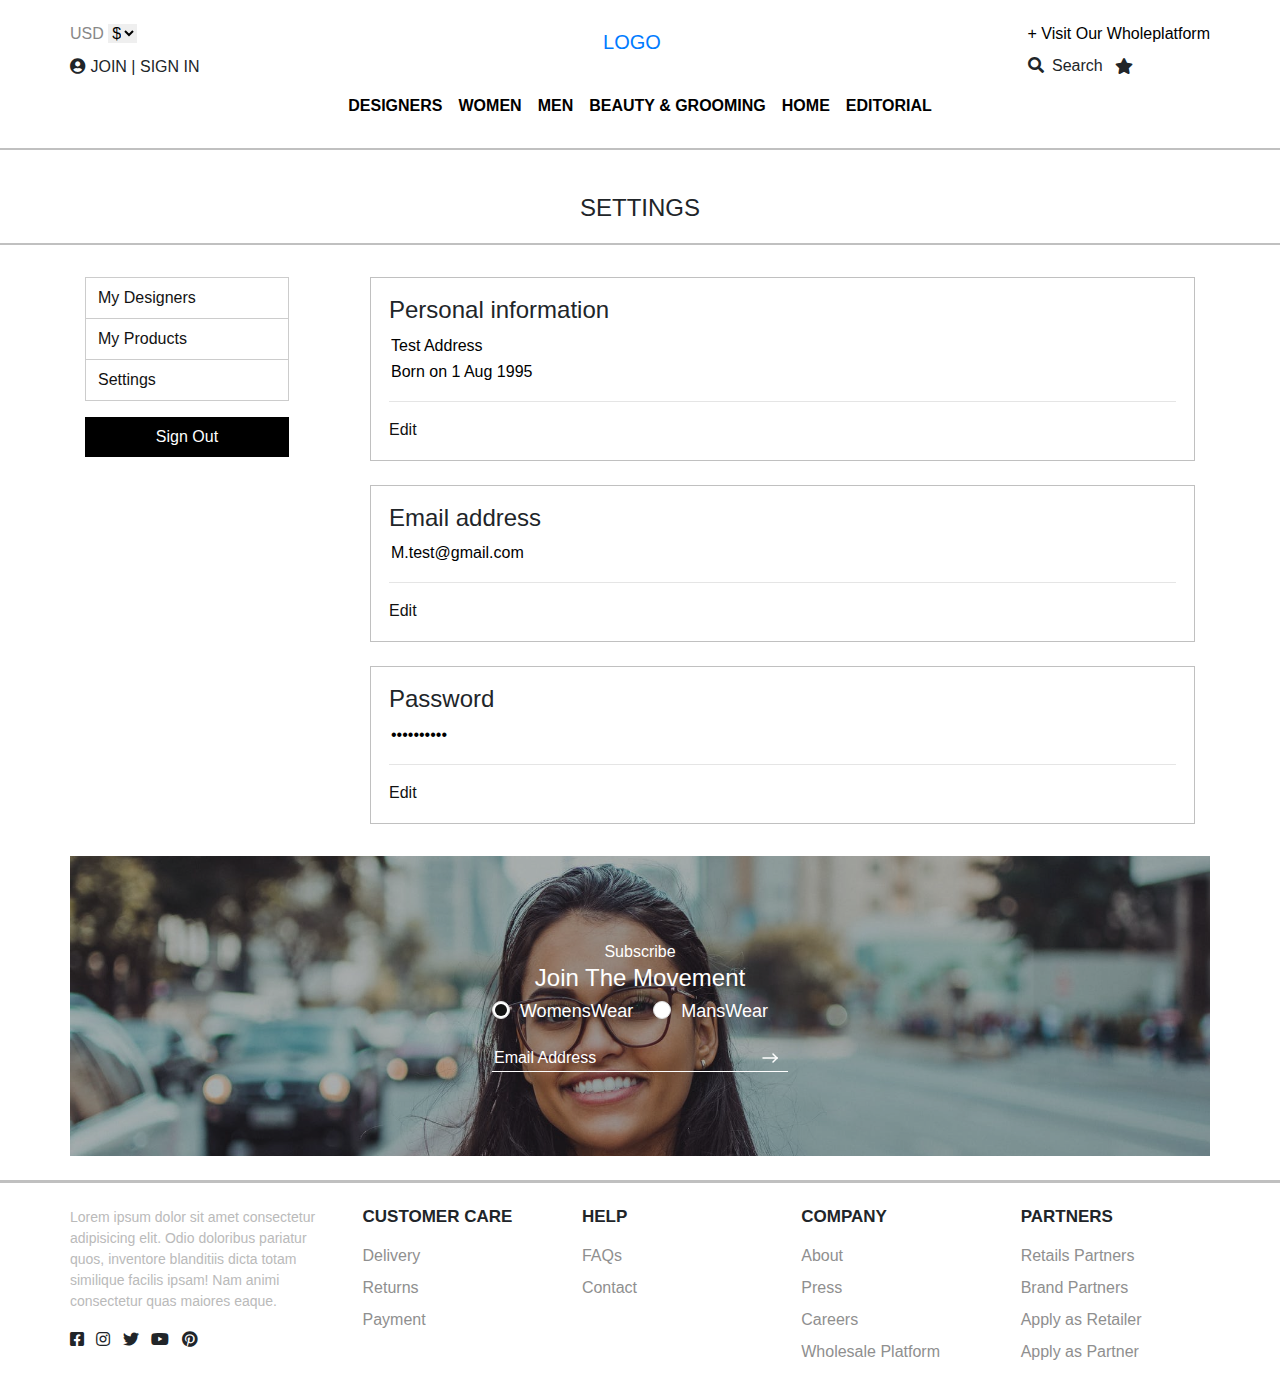
<file: account_setting.html>
<!DOCTYPE html>
<html lang="en">
  <head>
    <meta charset="UTF-8" />
    <meta http-equiv="X-UA-Compatible" content="IE=edge" />
    <meta name="viewport" content="width=device-width, initial-scale=1.0" />
    <title>Home</title>
    <link rel="stylesheet" href="css/bootstrap.min.css" />
    <link rel="stylesheet" href="css/fontawesome-all.min.css" />
    <link rel="stylesheet" href="css/style.css" />
  </head>

  <body>
    <nav class="navbar navbar-expand-lg">
      <div class="container position-relative">
        <a class="navbar-brand" href="#">LOGO</a>

        <button
          class="navbar-toggler"
          type="button"
          data-toggle="collapse"
          data-target="#navbarSupportedContent"
          aria-controls="navbarSupportedContent"
          aria-expanded="false"
          aria-label="Toggle navigation"
        >
          <i class="fas fa-bars"></i>
        </button>

        <div class="collapse navbar-collapse" id="navbarSupportedContent">
          <ul class="navbar-nav mr-auto">
            <li class="nav-item dropdown">
              <a
                class="nav-link dropdown-toggle text-uppercase"
                href="#"
                id="navbarDropdown"
                role="button"
                data-toggle="dropdown"
                aria-haspopup="true"
                aria-expanded="false"
              >
                Designers
              </a>
              <div
                class="dropdown-menu menues"
                aria-labelledby="navbarDropdown"
              >
                <div class="designer_menu">
                  <div class="container">
                    <div class="row">
                      <div class="col-lg-3">
                        <div class="menu_links">
                          <h5 class="text-uppercase">new in</h5>
                          <a class="d-block" href="#"> Orange Culture</a>
                          <a class="d-block" href="#"> Andrea Lyamah </a>
                          <a class="d-block" href="#"> Selfi</a>
                          <a class="d-block" href="#"> W35T</a>
                          <a class="d-block" href="#"> Fruche</a>
                          <a class="d-block" href="#">  MaXhosa</a>
                          <a class="d-block" href="#"> Thalia Strates</a>
                          <a class="d-block" href="#"> Soko</a>
                          <a class="d-block" href="#"> Mmuso Maxwell</a>
                          <a class="d-block all" href="#"> All New In > </a>
                        </div>
                      </div>
                      <div class="col-lg-3">
                        <div class="menu_links">
                          <h5 class="text-uppercase">new in</h5>
                          <a class="d-block" href="#"> Orange Culture</a>
                          <a class="d-block" href="#"> Andrea Lyamah </a>
                          <a class="d-block" href="#"> Selfi</a>
                          <a class="d-block" href="#"> W35T</a>
                          <a class="d-block" href="#"> Fruche</a>
                          <a class="d-block" href="#">  MaXhosa</a>
                          <a class="d-block" href="#"> Thalia Strates</a>
                          <a class="d-block" href="#"> Soko</a>
                          <a class="d-block" href="#"> Mmuso Maxwell</a>
                          <a class="d-block all" href="#"> All Designers > </a>
                        </div>
                      </div>
                      <div class="col-lg-3">
                        <div class="menu_links mb-4">
                          <h5 class="text-uppercase">Sustainable Designers</h5>
                          <a class="d-block" href="#"> Orange Culture</a>
                          <a class="d-block" href="#"> Andrea Lyamah </a>
                          <a class="d-block" href="#"> Selfi</a>
                          <a class="d-block all" href="#">
                            All Sustainable Designers >
                          </a>
                        </div>
                        <div class="menu_links">
                          <h5 class="text-uppercase">Designers by country</h5>
                          <a class="d-block" href="#"> South Africa</a>
                          <a class="d-block" href="#"> Nigeria</a>
                          <a class="d-block" href="#"> Ghana</a>
                          <a class="d-block all" href="#"> All Designers > </a>
                        </div>
                      </div>
                      <div class="col-lg-3">
                        <div class="img_part">
                          <h5 class="text-uppercase">designers spotlight</h5>
                          <img class="w-100" src="imgs/main.jpeg" alt="" />
                          <p>
                            Lorem ipsum dolor sit amet, consectetur adipisicing
                            elit. Excepturi
                          </p>
                          <a href="#"> Shop Sisiano > </a>
                        </div>
                      </div>
                    </div>
                  </div>
                </div>
              </div>
            </li>
            <li class="nav-item dropdown">
              <a
                class="nav-link dropdown-toggle text-uppercase"
                href="#"
                id="navbarDropdown"
                role="button"
                data-toggle="dropdown"
                aria-haspopup="true"
                aria-expanded="false"
              >
                Women
              </a>
              <div
                class="dropdown-menu menues"
                aria-labelledby="navbarDropdown"
              >
                <div class="designer_menu">
                  <div class="container">
                    <div class="row">
                      <div class="col-lg-8">
                        <div class="row">
                          <div class="col-lg-3">
                            <div class="menu_links">
                              <h5 class="text-uppercase">apparel</h5>
                              <a class="d-block" href="#"> Otherwear</a>
                              <a class="d-block" href="#"> Dresses</a>
                              <a class="d-block" href="#"> Jumbsuits + Rompers</a>
                              <a class="d-block" href="#"> Tops</a>
                              <a class="d-block" href="#"> Sweaters</a>
                              <a class="d-block" href="#"> Suites</a>
                              <a class="d-block" href="#"> Pants</a>
                              <a class="d-block" href="#"> Jeans</a>
                              <a class="d-block" href="#"> Skirts</a>
                              <a class="d-block" href="#"> Shorts</a>
                              <a class="d-block" href="#"> Intimates & Lounge</a>
                              <a class="d-block" href="#"> Swimwear</a>
                              <a class="d-block all" href="#"> All apparel > </a>
                            </div>
                          </div>
                          <div class="col-lg-3">
                            <div class="menu_links">
                              <h5 class="text-uppercase">accessories</h5>
                              <a class="d-block" href="#"> Belts</a>
                              <a class="d-block" href="#"> Eyewear</a>
                              <a class="d-block" href="#"> Gloves</a>
                              <a class="d-block" href="#"> Hats</a>
                              <a class="d-block" href="#"> Jewelry</a>
                              <a class="d-block" href="#"> Scarves</a>
                              <a class="d-block" href="#"> Socks</a>
                              <a class="d-block" href="#"> Watches</a>
                              <a class="d-block" href="#"> Hair Accessories</a>
                              <a class="d-block" href="#"> Tech Accessories</a>
                              <a class="d-block" href="#"> Masks</a>
                              <a class="d-block all" href="#">
                                All Accessories >
                              </a>
                            </div>
                          </div>
                          <div class="col-lg-3">
                            <div class="menu_links mb-4">
                              <h5 class="text-uppercase">Shoes</h5>
                              <a class="d-block" href="#"> Boots</a>
                              <a class="d-block" href="#"> Flats</a>
                              <a class="d-block" href="#"> Heels</a>
                              <a class="d-block" href="#"> Sandals</a>
                              <a class="d-block" href="#"> Sneakers</a>
                              <a class="d-block" href="#"> Pumps</a>
                              <a class="d-block" href="#"> Mules</a>
                              <a class="d-block all" href="#">
                                All Shoes >
                              </a>
                            </div>
                          </div>
                          <div class="col-lg-3">
                            <div class="menu_links mb-4">
                              <h5 class="text-uppercase">bags</h5>
                              <a class="d-block" href="#"> Backpacks</a>
                              <a class="d-block" href="#"> Clutch Bags</a>
                              <a class="d-block" href="#"> Crossbody Bags</a>
                              <a class="d-block" href="#"> Sholder Bags</a>
                              <a class="d-block" href="#"> Top Handle Bags</a>
                              <a class="d-block" href="#"> Tote Bags</a>
                              <a class="d-block" href="#"> Luggage and Travel</a>
                              <a class="d-block" href="#"> Beach Bags</a>
                              <a class="d-block" href="#"> Wallets & Cases</a>
                              <a class="d-block all" href="#">
                                All Bags >
                              </a>
                            </div>
                          </div>
                        </div>
                      </div>
                      <div class="col-lg-4">
                        <div class="img_part">
                          <h5 class="text-uppercase">product spotlight</h5>
                          <img class="w-100" src="imgs/main.jpeg" alt="" />
                          <p>
                            Lorem ipsum dolor sit amet, consectetur adipisicing
                            elit. Excepturi
                          </p>
                          <a href="#"> Shop Sisiano > </a>
                        </div>
                      </div>
                    </div>
                  </div>
                </div>
              </div>
            </li>
            <li class="nav-item dropdown">
              <a
                class="nav-link dropdown-toggle text-uppercase"
                href="#"
                id="navbarDropdown"
                role="button"
                data-toggle="dropdown"
                aria-haspopup="true"
                aria-expanded="false"
              >
                Men
              </a>
              <div
                class="dropdown-menu menues"
                aria-labelledby="navbarDropdown"
              >
                <div class="designer_menu">
                  <div class="container">
                    <div class="row">
                      <div class="col-lg-8">
                        <div class="row">
                          <div class="col-lg-3">
                            <div class="menu_links">
                              <h5 class="text-uppercase">apparel</h5>
                              <a class="d-block" href="#"> Otherwear</a>
                              <a class="d-block" href="#"> Tops</a>
                              <a class="d-block" href="#"> T-Shirts</a>
                              <a class="d-block" href="#"> Sweaters</a>
                              <a class="d-block" href="#"> Blazers</a>
                              <a class="d-block" href="#"> Suites</a>
                              <a class="d-block" href="#"> Shorts</a>
                              <a class="d-block" href="#"> Pants</a>
                              <a class="d-block" href="#"> Jeans</a>
                              <a class="d-block" href="#"> Jmbsuites</a>
                              <a class="d-block" href="#"> Swimwear</a>
                              <a class="d-block" href="#"> Underware & Lounge</a>
                              <a class="d-block all" href="#"> All apparel > </a>
                            </div>
                          </div>
                          <div class="col-lg-3">
                            <div class="menu_links">
                              <h5 class="text-uppercase">accessories</h5>
                              <a class="d-block" href="#"> Belts</a>
                              <a class="d-block" href="#"> Eyewear</a>
                              <a class="d-block" href="#"> Gloves</a>
                              <a class="d-block" href="#"> Hats</a>
                              <a class="d-block" href="#"> Jewelry</a>
                              <a class="d-block" href="#"> Scarves</a>
                              <a class="d-block" href="#"> Socks</a>
                              <a class="d-block" href="#"> Watches</a>
                              <a class="d-block" href="#"> Hair Accessories</a>
                              <a class="d-block" href="#"> Tech Accessories</a>
                              <a class="d-block" href="#"> Masks</a>
                              <a class="d-block" href="#"> Cufflinks and Tie Clips</a>
                              <a class="d-block" href="#"> Ties & Pocket Squares</a>
                              <a class="d-block all" href="#">
                                All Accessories >
                              </a>
                            </div>
                          </div>
                          <div class="col-lg-3">
                            <div class="menu_links mb-4">
                              <h5 class="text-uppercase">Shoes</h5>
                              <a class="d-block" href="#"> Boots</a>
                              <a class="d-block" href="#"> Dress Shoes</a>
                              <a class="d-block" href="#"> Sneakers</a>
                              <a class="d-block" href="#"> Loafers</a>
                              <a class="d-block" href="#"> Oxfords</a>
                              <a class="d-block" href="#"> Sandals</a>
                              <a class="d-block all" href="#">
                                All Shoes >
                              </a>
                            </div>
                          </div>
                          <div class="col-lg-3">
                            <div class="menu_links mb-4">
                              <h5 class="text-uppercase">bags</h5>
                              <a class="d-block" href="#"> Backpacks</a>
                              <a class="d-block" href="#"> Clutch Bags</a>
                              <a class="d-block" href="#"> Crossbody Bags</a>
                              <a class="d-block" href="#"> Sholder Bags</a>
                              <a class="d-block" href="#"> Top Handle Bags</a>
                              <a class="d-block" href="#"> Tote Bags</a>
                              <a class="d-block" href="#"> Luggage and Travel</a>
                              <a class="d-block" href="#"> Beach Bags</a>
                              <a class="d-block" href="#"> Wallets & Cases</a>
                              <a class="d-block all" href="#">
                                All Bags >
                              </a>
                            </div>
                          </div>
                        </div>
                      </div>
                      <div class="col-lg-4">
                        <div class="img_part">
                          <h5 class="text-uppercase">product spotlight</h5>
                          <img class="w-100" src="imgs/main.jpeg" alt="" />
                          <p>
                            Lorem ipsum dolor sit amet, consectetur adipisicing
                            elit. Excepturi
                          </p>
                          <a href="#"> Shop Sisiano > </a>
                        </div>
                      </div>
                    </div>
                  </div>
                </div>
              </div>
            </li>
            <li class="nav-item">
              <a class="nav-link text-uppercase" href="#">beauty & grooming</a>
            </li>
            <li class="nav-item dropdown">
              <a
                class="nav-link dropdown-toggle text-uppercase"
                href="#"
                id="navbarDropdown"
                role="button"
                data-toggle="dropdown"
                aria-haspopup="true"
                aria-expanded="false"
              >
                Home
              </a>
              <div
                class="dropdown-menu menues"
                aria-labelledby="navbarDropdown"
              >
                <div class="designer_menu">
                  <div class="container">
                    <div class="row">
                      <div class="col-lg-3">
                        <div class="menu_links">
                          <h5 class="text-uppercase">featured brands</h5>
                          <a class="d-block" href="#"> Aga Concept</a>
                          <a class="d-block" href="#"> IBKKI </a>
                          <a class="d-block" href="#"> Lohn Lagos</a>
                          <a class="d-block" href="#"> Studio Badge</a>
                          <a class="d-block all" href="#"> All Brands > </a>
                        </div>
                      </div>
                      <div class="col-lg-3">
                        <div class="menu_links">
                          <h5 class="text-uppercase">home</h5>
                          <a class="d-block" href="#"> Furniture </a>
                          <a class="d-block" href="#"> Decor </a>
                          <a class="d-block" href="#"> Bed & Bath</a>
                          <a class="d-block" href="#"> Candles & Home Fragrance</a>
                          <a class="d-block" href="#"> Dining & Entertainment</a>
                          <a class="d-block" href="#">  Kitchen</a>
                          <a class="d-block all" href="#"> All Home > </a>
                        </div>
                      </div>
                      <div class="col-lg-3">
                        <div class="menu_links mb-4">
                          <h5 class="text-uppercase">literature & books </h5>
                          <a class="d-block" href="#"> Stationary</a>
                          <a class="d-block" href="#"> Magazines </a>
                          <a class="d-block" href="#"> Books</a>
                          <a class="d-block all" href="#">
                            All Literature & Books  >
                          </a>
                        </div>
                      </div>
                      <div class="col-lg-3">
                        <div class="img_part">
                          <h5 class="text-uppercase">Product spotlight</h5>
                          <img class="w-100" src="imgs/main.jpeg" alt="" />
                          <p>
                            Lorem ipsum dolor sit amet, consectetur adipisicing
                            elit. Excepturi
                          </p>
                          <a href="#"> Shop Sisiano > </a>
                        </div>
                      </div>
                    </div>
                  </div>
                </div>
              </div>
            </li>
            <li class="nav-item">
              <a class="nav-link text-uppercase" href="#">editorial</a>
            </li>
          </ul>
          <div class="right_part">
            <a href="#" class="text-capitalize"> + visit our wholeplatform </a>
            <div class="search d-flex align-items-center">
              <div>
                <i class="fas fa-search"></i>
                <span>Search</span>
              </div>
              <i class="fas fa-star"></i>
            </div>
          </div>
          <div class="left-part">
            <span class="currency">USD</span>
            <select>
              <option selected>$</option>
              <option value="1">$</option>
              <option value="2">$</option>
              <option value="3">$</option>
            </select>
            <div class="sign">
              <i class="fas fa-user-circle"></i>
              <span data-toggle="modal" data-target="#joinModal">JOIN</span>
              |
              <span data-toggle="modal" data-target="#exampleModal"
                >SIGN IN</span
              >
            </div>
          </div>
        </div>
      </div>
    </nav>

    <section class="information acc_setting">
        <h3 class="text-center text-uppercase">Settings</h3>
      <div class="container">
        <div class="row">
          <div class="col-lg-3">
            <div class="account_set_links">
                <a href="#"> My Designers</a>
                <a href="#"> My Products</a>
                <a href="#"> Settings</a>
            </div>
            <div class="sign_out">
                <a href="#"> Sign Out</a>
            </div>
          </div>
          <div class="col-lg-9">
            <div class="">
                <div class="personal_info">
                    <h4> Personal information  </h4>
                    <input type="text" value="Test Address" >
                    <input type="text" value="Born on 1 Aug 1995" >
                    <hr>
                    <a href="#">Edit</a>
                </div>
                <div class="personal_info">
                    <h4> Email address  </h4>
                    <input type="email" value="M.test@gmail.com">
                    <hr>
                    <a href="#">Edit</a>
                </div>
                <div class="personal_info">
                    <h4> Password  </h4>
                    <input type="Password" value="1111111111">
                    <hr>
                    <a href="#">Edit</a>
                </div>
            </div>
          </div>
        </div>
      </div>
    </section>

    <section class="subscribe position-relative">
      <div class="container position-relative p-0">
        <div class="sub_content">
          <div class="overlay"></div>
          <div class="sub_wrapper text-white">
            <span> Subscribe </span>
            <h4>Join The Movement</h4>
            <form>
              <div class="d-flex checkboxs">
                <div class="check__wrapper">
                  <input checked type="radio" id="women" name="check" value="women" />
                  <label for="women"> WomensWear </label>
                </div>
                <div class="check__wrapper">
                  <input  type="radio" id="man" name="check" value="man" />
                  <label for="man"> MansWear </label>
                </div>
              </div>
              <div class="input__holder">
                <input type="email" placeholder="Email Address" />
                <button>
                  <svg
                    xmlns="http://www.w3.org/2000/svg"
                    class="icon icon-tabler icon-tabler-arrow-narrow-right"
                    width="24"
                    height="24"
                    viewBox="0 0 24 24"
                    stroke-width="1.5"
                    stroke="#ffffff"
                    fill="none"
                    stroke-linecap="round"
                    stroke-linejoin="round"
                  >
                    <path stroke="none" d="M0 0h24v24H0z" fill="none" />
                    <line x1="5" y1="12" x2="19" y2="12" />
                    <line x1="15" y1="16" x2="19" y2="12" />
                    <line x1="15" y1="8" x2="19" y2="12" />
                  </svg>
                </button>
              </div>
            </form>
          </div>
        </div>
      </div>
    </section>
    <footer>
      <div class="container">
        <div class="row">
          <div class="col-lg-3">
            <div class="footer_about">
              <p>
                Lorem ipsum dolor sit amet consectetur adipisicing elit. Odio
                doloribus pariatur quos, inventore blanditiis dicta totam
                similique facilis ipsam! Nam animi consectetur quas maiores
                eaque.
              </p>
              <div class="social">
                <i class="fab fa-facebook-square"></i>
                <i class="fab fa-instagram"></i>
                <i class="fab fa-twitter"></i>
                <i class="fab fa-youtube"></i>

                <i class="fab fa-pinterest"></i>
              </div>
            </div>
          </div>
          <div class="col-lg-9">
            <div class="row">
              <div class="col-lg-3">
                <div class="footer_links">
                  <h5 class="text-uppercase">customer care</h5>
                  <a href="#">Delivery</a>
                  <a href="#">Returns</a>
                  <a href="#">Payment</a>
                </div>
              </div>
              <div class="col-lg-3">
                <div class="footer_links">
                  <h5 class="text-uppercase">help</h5>
                  <a href="#">FAQs</a>
                  <a href="#">Contact</a>
                </div>
              </div>
              <div class="col-lg-3">
                <div class="footer_links">
                  <h5 class="text-uppercase">company</h5>
                  <a href="#">About</a>
                  <a href="#">Press</a>
                  <a href="#">Careers</a>
                  <a href="#">Wholesale Platform</a>
                </div>
              </div>
              <div class="col-lg-3">
                <div class="footer_links">
                  <h5 class="text-uppercase">partners</h5>
                  <a href="#">Retails Partners</a>
                  <a href="#">Brand Partners</a>
                  <a href="#">Apply as Retailer</a>
                  <a href="#">Apply as Partner</a>
                </div>
              </div>
            </div>
          </div>
        </div>
      </div>
    </footer>
    <script src="js/jquery-3.2.1.min.js"></script>
    <script src="js/popper.min.js"></script>
    <script src="js/bootstrap.min.js"></script>
    <script src="js/main.js"></script>
  </body>
</html>
</file>
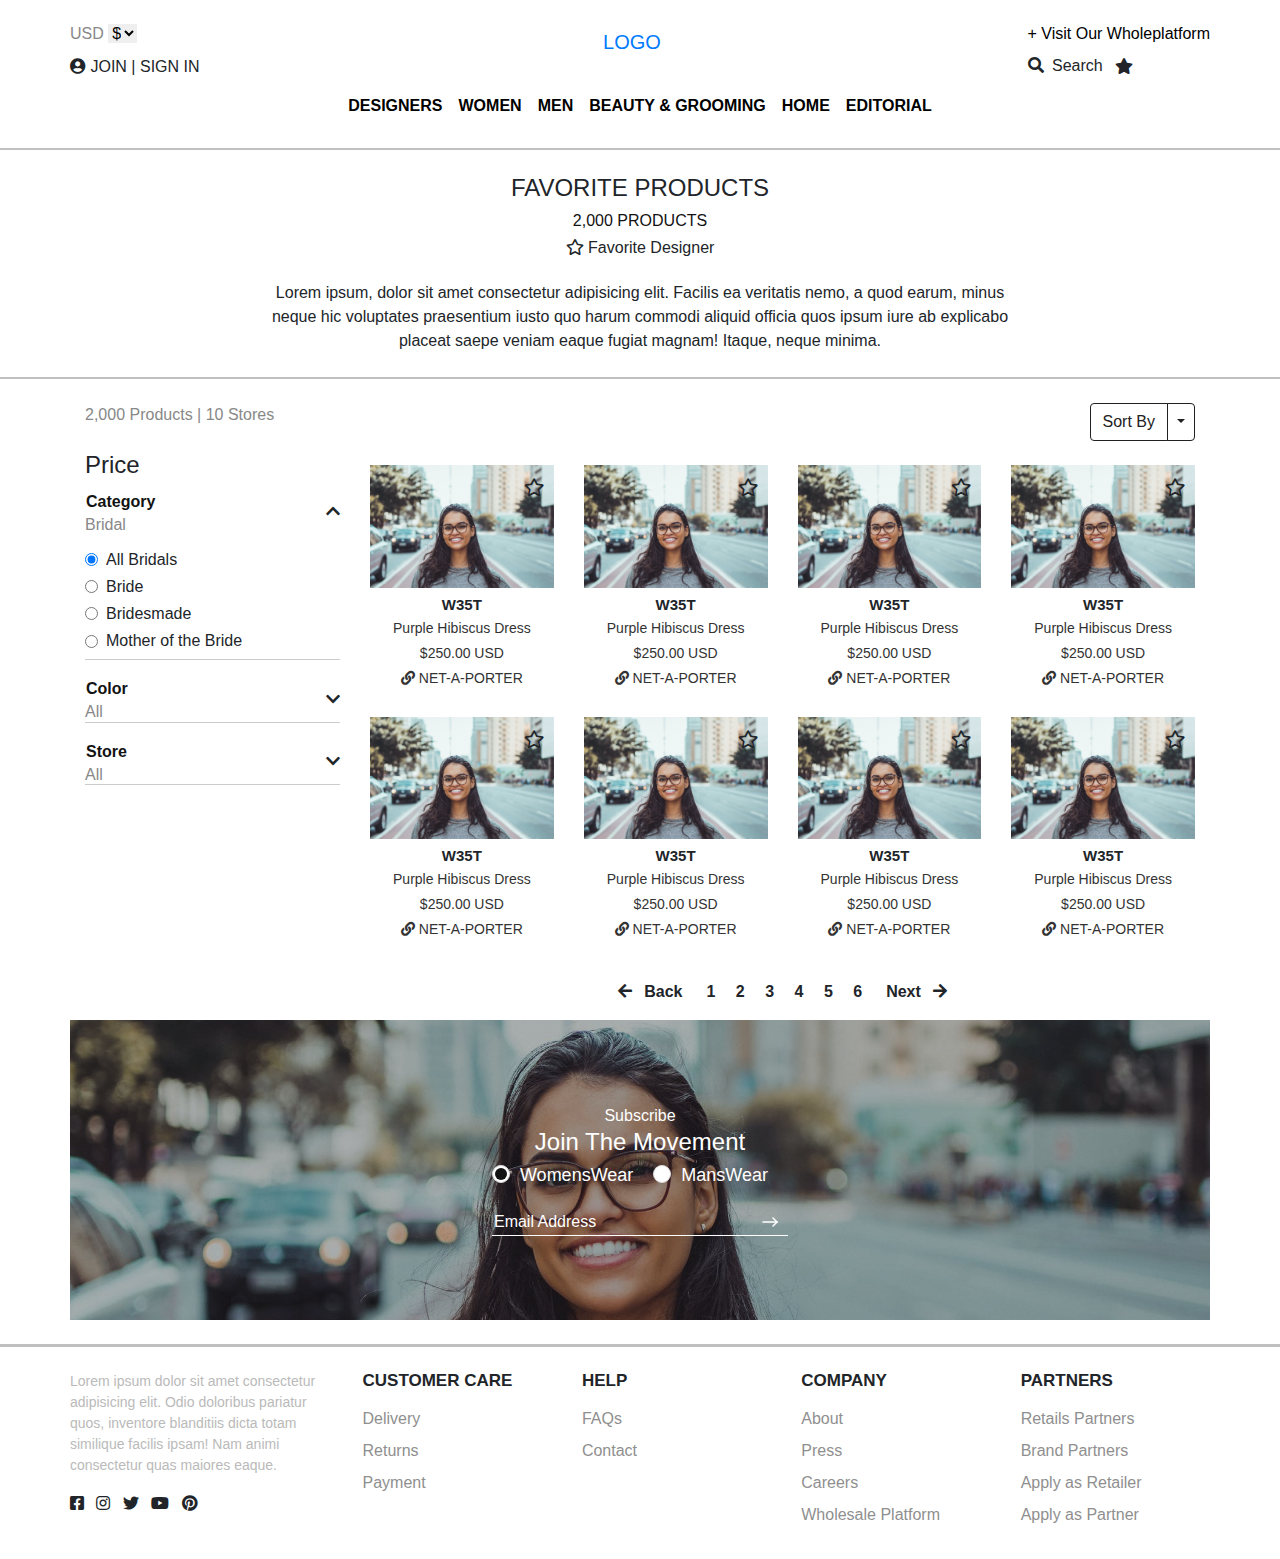
<file: designer_collection..html>
<!DOCTYPE html>
<html lang="en">
  <head>
    <meta charset="UTF-8" />
    <meta http-equiv="X-UA-Compatible" content="IE=edge" />
    <meta name="viewport" content="width=device-width, initial-scale=1.0" />
    <title>Home</title>
    <link rel="stylesheet" href="css/bootstrap.min.css" />
    <link rel="stylesheet" href="css/fontawesome-all.min.css" />
    <link rel="stylesheet" href="css/style.css" />
  </head>

  <body>
    <nav class="navbar navbar-expand-lg m-0">
      <div class="container position-relative">
        <a class="navbar-brand" href="#">LOGO</a>

        <button
          class="navbar-toggler"
          type="button"
          data-toggle="collapse"
          data-target="#navbarSupportedContent"
          aria-controls="navbarSupportedContent"
          aria-expanded="false"
          aria-label="Toggle navigation"
        >
          <i class="fas fa-bars"></i>
        </button>

        <div class="collapse navbar-collapse" id="navbarSupportedContent">
          <ul class="navbar-nav mr-auto">
            <li class="nav-item dropdown">
              <a
                class="nav-link dropdown-toggle text-uppercase"
                href="#"
                id="navbarDropdown"
                role="button"
                data-toggle="dropdown"
                aria-haspopup="true"
                aria-expanded="false"
              >
                Designers
              </a>
              <div
                class="dropdown-menu menues"
                aria-labelledby="navbarDropdown"
              >
                <div class="designer_menu">
                  <div class="container">
                    <div class="row">
                      <div class="col-lg-3">
                        <div class="menu_links">
                          <h5 class="text-uppercase">new in</h5>
                          <a class="d-block" href="#"> Orange Culture</a>
                          <a class="d-block" href="#"> Andrea Lyamah </a>
                          <a class="d-block" href="#"> Selfi</a>
                          <a class="d-block" href="#"> W35T</a>
                          <a class="d-block" href="#"> Fruche</a>
                          <a class="d-block" href="#"> MaXhosa</a>
                          <a class="d-block" href="#"> Thalia Strates</a>
                          <a class="d-block" href="#"> Soko</a>
                          <a class="d-block" href="#"> Mmuso Maxwell</a>
                          <a class="d-block all" href="#"> All New In > </a>
                        </div>
                      </div>
                      <div class="col-lg-3">
                        <div class="menu_links">
                          <h5 class="text-uppercase">new in</h5>
                          <a class="d-block" href="#"> Orange Culture</a>
                          <a class="d-block" href="#"> Andrea Lyamah </a>
                          <a class="d-block" href="#"> Selfi</a>
                          <a class="d-block" href="#"> W35T</a>
                          <a class="d-block" href="#"> Fruche</a>
                          <a class="d-block" href="#"> MaXhosa</a>
                          <a class="d-block" href="#"> Thalia Strates</a>
                          <a class="d-block" href="#"> Soko</a>
                          <a class="d-block" href="#"> Mmuso Maxwell</a>
                          <a class="d-block all" href="#"> All Designers > </a>
                        </div>
                      </div>
                      <div class="col-lg-3">
                        <div class="menu_links mb-4">
                          <h5 class="text-uppercase">Sustainable Designers</h5>
                          <a class="d-block" href="#"> Orange Culture</a>
                          <a class="d-block" href="#"> Andrea Lyamah </a>
                          <a class="d-block" href="#"> Selfi</a>
                          <a class="d-block all" href="#">
                            All Sustainable Designers >
                          </a>
                        </div>
                        <div class="menu_links">
                          <h5 class="text-uppercase">Designers by country</h5>
                          <a class="d-block" href="#"> South Africa</a>
                          <a class="d-block" href="#"> Nigeria</a>
                          <a class="d-block" href="#"> Ghana</a>
                          <a class="d-block all" href="#"> All Designers > </a>
                        </div>
                      </div>
                      <div class="col-lg-3">
                        <div class="img_part">
                          <h5 class="text-uppercase">designers spotlight</h5>
                          <img class="w-100" src="imgs/main.jpeg" alt="" />
                          <p>
                            Lorem ipsum dolor sit amet, consectetur adipisicing
                            elit. Excepturi
                          </p>
                          <a href="#"> Shop Sisiano > </a>
                        </div>
                      </div>
                    </div>
                  </div>
                </div>
              </div>
            </li>
            <li class="nav-item dropdown">
              <a
                class="nav-link dropdown-toggle text-uppercase"
                href="#"
                id="navbarDropdown"
                role="button"
                data-toggle="dropdown"
                aria-haspopup="true"
                aria-expanded="false"
              >
                Women
              </a>
              <div
                class="dropdown-menu menues"
                aria-labelledby="navbarDropdown"
              >
                <div class="designer_menu">
                  <div class="container">
                    <div class="row">
                      <div class="col-lg-8">
                        <div class="row">
                          <div class="col-lg-3">
                            <div class="menu_links">
                              <h5 class="text-uppercase">apparel</h5>
                              <a class="d-block" href="#"> Otherwear</a>
                              <a class="d-block" href="#"> Dresses</a>
                              <a class="d-block" href="#">
                                Jumbsuits + Rompers</a
                              >
                              <a class="d-block" href="#"> Tops</a>
                              <a class="d-block" href="#"> Sweaters</a>
                              <a class="d-block" href="#"> Suites</a>
                              <a class="d-block" href="#"> Pants</a>
                              <a class="d-block" href="#"> Jeans</a>
                              <a class="d-block" href="#"> Skirts</a>
                              <a class="d-block" href="#"> Shorts</a>
                              <a class="d-block" href="#">
                                Intimates & Lounge</a
                              >
                              <a class="d-block" href="#"> Swimwear</a>
                              <a class="d-block all" href="#">
                                All apparel >
                              </a>
                            </div>
                          </div>
                          <div class="col-lg-3">
                            <div class="menu_links">
                              <h5 class="text-uppercase">accessories</h5>
                              <a class="d-block" href="#"> Belts</a>
                              <a class="d-block" href="#"> Eyewear</a>
                              <a class="d-block" href="#"> Gloves</a>
                              <a class="d-block" href="#"> Hats</a>
                              <a class="d-block" href="#"> Jewelry</a>
                              <a class="d-block" href="#"> Scarves</a>
                              <a class="d-block" href="#"> Socks</a>
                              <a class="d-block" href="#"> Watches</a>
                              <a class="d-block" href="#"> Hair Accessories</a>
                              <a class="d-block" href="#"> Tech Accessories</a>
                              <a class="d-block" href="#"> Masks</a>
                              <a class="d-block all" href="#">
                                All Accessories >
                              </a>
                            </div>
                          </div>
                          <div class="col-lg-3">
                            <div class="menu_links mb-4">
                              <h5 class="text-uppercase">Shoes</h5>
                              <a class="d-block" href="#"> Boots</a>
                              <a class="d-block" href="#"> Flats</a>
                              <a class="d-block" href="#"> Heels</a>
                              <a class="d-block" href="#"> Sandals</a>
                              <a class="d-block" href="#"> Sneakers</a>
                              <a class="d-block" href="#"> Pumps</a>
                              <a class="d-block" href="#"> Mules</a>
                              <a class="d-block all" href="#"> All Shoes > </a>
                            </div>
                          </div>
                          <div class="col-lg-3">
                            <div class="menu_links mb-4">
                              <h5 class="text-uppercase">bags</h5>
                              <a class="d-block" href="#"> Backpacks</a>
                              <a class="d-block" href="#"> Clutch Bags</a>
                              <a class="d-block" href="#"> Crossbody Bags</a>
                              <a class="d-block" href="#"> Sholder Bags</a>
                              <a class="d-block" href="#"> Top Handle Bags</a>
                              <a class="d-block" href="#"> Tote Bags</a>
                              <a class="d-block" href="#">
                                Luggage and Travel</a
                              >
                              <a class="d-block" href="#"> Beach Bags</a>
                              <a class="d-block" href="#"> Wallets & Cases</a>
                              <a class="d-block all" href="#"> All Bags > </a>
                            </div>
                          </div>
                        </div>
                      </div>
                      <div class="col-lg-4">
                        <div class="img_part">
                          <h5 class="text-uppercase">product spotlight</h5>
                          <img class="w-100" src="imgs/main.jpeg" alt="" />
                          <p>
                            Lorem ipsum dolor sit amet, consectetur adipisicing
                            elit. Excepturi
                          </p>
                          <a href="#"> Shop Sisiano > </a>
                        </div>
                      </div>
                    </div>
                  </div>
                </div>
              </div>
            </li>
            <li class="nav-item dropdown">
              <a
                class="nav-link dropdown-toggle text-uppercase"
                href="#"
                id="navbarDropdown"
                role="button"
                data-toggle="dropdown"
                aria-haspopup="true"
                aria-expanded="false"
              >
                Men
              </a>
              <div
                class="dropdown-menu menues"
                aria-labelledby="navbarDropdown"
              >
                <div class="designer_menu">
                  <div class="container">
                    <div class="row">
                      <div class="col-lg-8">
                        <div class="row">
                          <div class="col-lg-3">
                            <div class="menu_links">
                              <h5 class="text-uppercase">apparel</h5>
                              <a class="d-block" href="#"> Otherwear</a>
                              <a class="d-block" href="#"> Tops</a>
                              <a class="d-block" href="#"> T-Shirts</a>
                              <a class="d-block" href="#"> Sweaters</a>
                              <a class="d-block" href="#"> Blazers</a>
                              <a class="d-block" href="#"> Suites</a>
                              <a class="d-block" href="#"> Shorts</a>
                              <a class="d-block" href="#"> Pants</a>
                              <a class="d-block" href="#"> Jeans</a>
                              <a class="d-block" href="#"> Jmbsuites</a>
                              <a class="d-block" href="#"> Swimwear</a>
                              <a class="d-block" href="#">
                                Underware & Lounge</a
                              >
                              <a class="d-block all" href="#">
                                All apparel >
                              </a>
                            </div>
                          </div>
                          <div class="col-lg-3">
                            <div class="menu_links">
                              <h5 class="text-uppercase">accessories</h5>
                              <a class="d-block" href="#"> Belts</a>
                              <a class="d-block" href="#"> Eyewear</a>
                              <a class="d-block" href="#"> Gloves</a>
                              <a class="d-block" href="#"> Hats</a>
                              <a class="d-block" href="#"> Jewelry</a>
                              <a class="d-block" href="#"> Scarves</a>
                              <a class="d-block" href="#"> Socks</a>
                              <a class="d-block" href="#"> Watches</a>
                              <a class="d-block" href="#"> Hair Accessories</a>
                              <a class="d-block" href="#"> Tech Accessories</a>
                              <a class="d-block" href="#"> Masks</a>
                              <a class="d-block" href="#">
                                Cufflinks and Tie Clips</a
                              >
                              <a class="d-block" href="#">
                                Ties & Pocket Squares</a
                              >
                              <a class="d-block all" href="#">
                                All Accessories >
                              </a>
                            </div>
                          </div>
                          <div class="col-lg-3">
                            <div class="menu_links mb-4">
                              <h5 class="text-uppercase">Shoes</h5>
                              <a class="d-block" href="#"> Boots</a>
                              <a class="d-block" href="#"> Dress Shoes</a>
                              <a class="d-block" href="#"> Sneakers</a>
                              <a class="d-block" href="#"> Loafers</a>
                              <a class="d-block" href="#"> Oxfords</a>
                              <a class="d-block" href="#"> Sandals</a>
                              <a class="d-block all" href="#"> All Shoes > </a>
                            </div>
                          </div>
                          <div class="col-lg-3">
                            <div class="menu_links mb-4">
                              <h5 class="text-uppercase">bags</h5>
                              <a class="d-block" href="#"> Backpacks</a>
                              <a class="d-block" href="#"> Clutch Bags</a>
                              <a class="d-block" href="#"> Crossbody Bags</a>
                              <a class="d-block" href="#"> Sholder Bags</a>
                              <a class="d-block" href="#"> Top Handle Bags</a>
                              <a class="d-block" href="#"> Tote Bags</a>
                              <a class="d-block" href="#">
                                Luggage and Travel</a
                              >
                              <a class="d-block" href="#"> Beach Bags</a>
                              <a class="d-block" href="#"> Wallets & Cases</a>
                              <a class="d-block all" href="#"> All Bags > </a>
                            </div>
                          </div>
                        </div>
                      </div>
                      <div class="col-lg-4">
                        <div class="img_part">
                          <h5 class="text-uppercase">product spotlight</h5>
                          <img class="w-100" src="imgs/main.jpeg" alt="" />
                          <p>
                            Lorem ipsum dolor sit amet, consectetur adipisicing
                            elit. Excepturi
                          </p>
                          <a href="#"> Shop Sisiano > </a>
                        </div>
                      </div>
                    </div>
                  </div>
                </div>
              </div>
            </li>
            <li class="nav-item">
              <a class="nav-link text-uppercase" href="#">beauty & grooming</a>
            </li>
            <li class="nav-item dropdown">
              <a
                class="nav-link dropdown-toggle text-uppercase"
                href="#"
                id="navbarDropdown"
                role="button"
                data-toggle="dropdown"
                aria-haspopup="true"
                aria-expanded="false"
              >
                Home
              </a>
              <div
                class="dropdown-menu menues"
                aria-labelledby="navbarDropdown"
              >
                <div class="designer_menu">
                  <div class="container">
                    <div class="row">
                      <div class="col-lg-3">
                        <div class="menu_links">
                          <h5 class="text-uppercase">featured brands</h5>
                          <a class="d-block" href="#"> Aga Concept</a>
                          <a class="d-block" href="#"> IBKKI </a>
                          <a class="d-block" href="#"> Lohn Lagos</a>
                          <a class="d-block" href="#"> Studio Badge</a>
                          <a class="d-block all" href="#"> All Brands > </a>
                        </div>
                      </div>
                      <div class="col-lg-3">
                        <div class="menu_links">
                          <h5 class="text-uppercase">home</h5>
                          <a class="d-block" href="#"> Furniture </a>
                          <a class="d-block" href="#"> Decor </a>
                          <a class="d-block" href="#"> Bed & Bath</a>
                          <a class="d-block" href="#">
                            Candles & Home Fragrance</a
                          >
                          <a class="d-block" href="#">
                            Dining & Entertainment</a
                          >
                          <a class="d-block" href="#"> Kitchen</a>
                          <a class="d-block all" href="#"> All Home > </a>
                        </div>
                      </div>
                      <div class="col-lg-3">
                        <div class="menu_links mb-4">
                          <h5 class="text-uppercase">literature & books</h5>
                          <a class="d-block" href="#"> Stationary</a>
                          <a class="d-block" href="#"> Magazines </a>
                          <a class="d-block" href="#"> Books</a>
                          <a class="d-block all" href="#">
                            All Literature & Books >
                          </a>
                        </div>
                      </div>
                      <div class="col-lg-3">
                        <div class="img_part">
                          <h5 class="text-uppercase">Product spotlight</h5>
                          <img class="w-100" src="imgs/main.jpeg" alt="" />
                          <p>
                            Lorem ipsum dolor sit amet, consectetur adipisicing
                            elit. Excepturi
                          </p>
                          <a href="#"> Shop Sisiano > </a>
                        </div>
                      </div>
                    </div>
                  </div>
                </div>
              </div>
            </li>
            <li class="nav-item">
              <a class="nav-link text-uppercase" href="#">editorial</a>
            </li>
          </ul>
          <div class="right_part">
            <a href="#" class="text-capitalize"> + visit our wholeplatform </a>
            <div class="search d-flex align-items-center">
              <div>
                <i class="fas fa-search"></i>
                <span>Search</span>
              </div>
              <i class="fas fa-star"></i>
            </div>
          </div>
          <div class="left-part">
            <span class="currency">USD</span>
            <select>
              <option selected>$</option>
              <option value="1">$</option>
              <option value="2">$</option>
              <option value="3">$</option>
            </select>
            <div class="sign">
              <i class="fas fa-user-circle"></i>
              <span data-toggle="modal" data-target="#joinModal">JOIN</span>
              |
              <span data-toggle="modal" data-target="#exampleModal"
                >SIGN IN</span
              >
            </div>
          </div>
        </div>
      </div>
    </nav>

    <section class="information fav_designers acc_setting">
      <div class="designer_collection_header">
        <h3 class="text-center text-uppercase">
          Favorite Products
          <span>2,000 Products</span>
        </h3>
        <h6>
          <i class="far fa-star"></i>
          <span>Favorite Designer</span>
        </h6>
        <p>
          Lorem ipsum, dolor sit amet consectetur adipisicing elit. Facilis ea
          veritatis nemo, a quod earum, minus neque hic voluptates praesentium
          iusto quo harum commodi aliquid officia quos ipsum iure ab explicabo
          placeat saepe veniam eaque fugiat magnam! Itaque, neque minima.
        </p>
      </div>

      <div class="container">
        <div class="row">
          <div class="col-lg-3">
            <div class="search_filters">
              <span> 2,000 Products | 10 Stores </span>
              <div class="price_range">
                <h4>Price</h4>
                
              </div>

              <div id="accordion">
                <div class="card">
                  <div class="card-header" id="headingOne">
                    <h5 class="mb-3">
                      <div>
                        <button class="btn btn-link" data-toggle="collapse" data-target="#collapseOne" aria-expanded="true" aria-controls="collapseOne">
                          Category
                          
                        </button>
                        <small class="d-flex">Bridal</small>
                      </div>
                      <i class="fas fa-chevron-up"></i>
                    </h5>
                  </div>
              
                  <div id="collapseOne" class="collapse show" aria-labelledby="headingOne" data-parent="#accordion">
                    <div class="card-body">
                      <form>
                        <div class="radio_filter mb-2 d-flex align-items-center">
                          <input type="radio" class="mr-2" checked name="filter" value="1" id="">
                          <h6 class="m-0">All Bridals</h6>
                        </div>
                        <div class="radio_filter mb-2 d-flex align-items-center">
                          <input type="radio" class="mr-2"  name="filter" value="2" id="">
                          <h6 class="m-0">Bride</h6>
                        </div>
                        <div class="radio_filter mb-2 d-flex align-items-center">
                          <input type="radio" class="mr-2"  name="filter" value="3" id="">
                          <h6 class="m-0">Bridesmade</h6>
                        </div>
                        <div class="radio_filter mb-2 d-flex align-items-center">
                          <input type="radio" class="mr-2"  name="filter" value="3" id="">
                          <h6 class="m-0">Mother of the Bride</h6>
                        </div>
                      </form>
                    </div>
                  </div>
                </div>
                <div class="card">
                  <div class="card-header" id="headingTwo">
                    <h5 class="mb-0">
                      <div>
                        <button class="btn btn-link collapsed" data-toggle="collapse" data-target="#collapseTwo" aria-expanded="false" aria-controls="collapseTwo">
                          Color
                        </button>
                        <small> All</small>
                      </div>
                      <i class="fas fa-chevron-down"></i>
                    </h5>
                  </div>
                  <div id="collapseTwo" class="collapse" aria-labelledby="headingTwo" data-parent="#accordion">
                    <div class="card-body">
                      <form>
                        <div class="radio_filter mb-2 d-flex align-items-center">
                          <input type="radio" class="mr-2" checked name="filter" value="1" id="">
                          <h6 class="m-0">All Bridals</h6>
                        </div>
                        <div class="radio_filter mb-2 d-flex align-items-center">
                          <input type="radio" class="mr-2"  name="filter" value="2" id="">
                          <h6 class="m-0">Bride</h6>
                        </div>
                        <div class="radio_filter mb-2 d-flex align-items-center">
                          <input type="radio" class="mr-2"  name="filter" value="3" id="">
                          <h6 class="m-0">Bridesmade</h6>
                        </div>
                        <div class="radio_filter mb-2 d-flex align-items-center">
                          <input type="radio" class="mr-2"  name="filter" value="3" id="">
                          <h6 class="m-0">Mother of the Bride</h6>
                        </div>
                      </form>
                    </div>
                  </div>
                </div>
                <div class="card">
                  <div class="card-header" id="headingThree">
                    <h5 class="mb-0">
                     <div>
                      <button class="btn btn-link collapsed" data-toggle="collapse" data-target="#collapseThree" aria-expanded="false" aria-controls="collapseThree">
                        Store
                      </button>
                      <small>All</small>
                     </div>
                      <i class="fas fa-chevron-down"></i>
                    </h5>
                  </div>
                  <div id="collapseThree" class="collapse" aria-labelledby="headingThree" data-parent="#accordion">
                    <div class="card-body">
                      <form>
                        <div class="radio_filter mb-2 d-flex align-items-center">
                          <input type="radio" class="mr-2" checked name="filter" value="1" id="">
                          <h6 class="m-0">All Bridals</h6>
                        </div>
                        <div class="radio_filter mb-2 d-flex align-items-center">
                          <input type="radio" class="mr-2"  name="filter" value="2" id="">
                          <h6 class="m-0">Bride</h6>
                        </div>
                        <div class="radio_filter mb-2 d-flex align-items-center">
                          <input type="radio" class="mr-2"  name="filter" value="3" id="">
                          <h6 class="m-0">Bridesmade</h6>
                        </div>
                        <div class="radio_filter mb-2 d-flex align-items-center">
                          <input type="radio" class="mr-2"  name="filter" value="3" id="">
                          <h6 class="m-0">Mother of the Bride</h6>
                        </div>
                      </form>
                    </div>
                  </div>
                </div>
              </div>
            </div>
          </div>
          <div class="col-lg-9">
            <div class="sort_by text-right">
              <div class="btn-group">
                <button type="button" class="btn btn-danger">Sort By</button>
                <button
                  type="button"
                  class="btn btn-danger dropdown-toggle dropdown-toggle-split"
                  data-toggle="dropdown"
                  aria-haspopup="true"
                  aria-expanded="false"
                >
                  <span class="sr-only">Toggle Dropdown</span>
                </button>
                <div class="dropdown-menu">
                  <a class="dropdown-item" href="#">Action</a>
                  <a class="dropdown-item" href="#">Another action</a>
                  <a class="dropdown-item" href="#">Something else here</a>
                  <div class="dropdown-divider"></div>
                  <a class="dropdown-item" href="#">Separated link</a>
                </div>
              </div>
            </div>
            <div class="row">
              <div class="col-lg-3">
                <div class="producy_item">
                  <div class="product_img position-relative">
                    <img class="w-100" src="imgs/main.jpeg" alt="product" />
                    <span class="quick_view"> Quick View </span>
                    <span class="fav_star">
                      <i class="far fa-star"></i>
                    </span>
                  </div>
                  <div class="product_info text-center">
                    <h5 class="product_name">W35T</h5>
                    <p class="product_desc text-capitalize">
                      Purple Hibiscus Dress
                    </p>
                    <span class="product_price"> $250.00 USD </span>
                    <span class="product_net text-uppercase">
                      <i class="fas fa-link"></i>
                      net-a-porter
                    </span>
                  </div>
                </div>
              </div>
              <div class="col-lg-3">
                <div class="producy_item">
                  <div class="product_img position-relative">
                    <img class="w-100" src="imgs/main.jpeg" alt="product" />
                    <span class="quick_view"> Quick View </span>
                    <span class="fav_star">
                      <i class="far fa-star"></i>
                    </span>
                  </div>
                  <div class="product_info text-center">
                    <h5 class="product_name">W35T</h5>
                    <p class="product_desc text-capitalize">
                      Purple Hibiscus Dress
                    </p>
                    <span class="product_price"> $250.00 USD </span>
                    <span class="product_net text-uppercase">
                      <i class="fas fa-link"></i>
                      net-a-porter
                    </span>
                  </div>
                </div>
              </div>
              <div class="col-lg-3">
                <div class="producy_item">
                  <div class="product_img position-relative">
                    <img class="w-100" src="imgs/main.jpeg" alt="product" />
                    <span class="quick_view"> Quick View </span>
                    <span class="fav_star">
                      <i class="far fa-star"></i>
                    </span>
                  </div>
                  <div class="product_info text-center">
                    <h5 class="product_name">W35T</h5>
                    <p class="product_desc text-capitalize">
                      Purple Hibiscus Dress
                    </p>
                    <span class="product_price"> $250.00 USD </span>
                    <span class="product_net text-uppercase">
                      <i class="fas fa-link"></i>
                      net-a-porter
                    </span>
                  </div>
                </div>
              </div>
              <div class="col-lg-3">
                <div class="producy_item">
                  <div class="product_img position-relative">
                    <img class="w-100" src="imgs/main.jpeg" alt="product" />
                    <span class="quick_view"> Quick View </span>
                    <span class="fav_star">
                      <i class="far fa-star"></i>
                    </span>
                  </div>
                  <div class="product_info text-center">
                    <h5 class="product_name">W35T</h5>
                    <p class="product_desc text-capitalize">
                      Purple Hibiscus Dress
                    </p>
                    <span class="product_price"> $250.00 USD </span>
                    <span class="product_net text-uppercase">
                      <i class="fas fa-link"></i>
                      net-a-porter
                    </span>
                  </div>
                </div>
              </div>
              <div class="col-lg-3">
                <div class="producy_item">
                  <div class="product_img position-relative">
                    <img class="w-100" src="imgs/main.jpeg" alt="product" />
                    <span class="quick_view"> Quick View </span>
                    <span class="fav_star">
                      <i class="far fa-star"></i>
                    </span>
                  </div>
                  <div class="product_info text-center">
                    <h5 class="product_name">W35T</h5>
                    <p class="product_desc text-capitalize">
                      Purple Hibiscus Dress
                    </p>
                    <span class="product_price"> $250.00 USD </span>
                    <span class="product_net text-uppercase">
                      <i class="fas fa-link"></i>
                      net-a-porter
                    </span>
                  </div>
                </div>
              </div>
              <div class="col-lg-3">
                <div class="producy_item">
                  <div class="product_img position-relative">
                    <img class="w-100" src="imgs/main.jpeg" alt="product" />
                    <span class="quick_view"> Quick View </span>
                    <span class="fav_star">
                      <i class="far fa-star"></i>
                    </span>
                  </div>
                  <div class="product_info text-center">
                    <h5 class="product_name">W35T</h5>
                    <p class="product_desc text-capitalize">
                      Purple Hibiscus Dress
                    </p>
                    <span class="product_price"> $250.00 USD </span>
                    <span class="product_net text-uppercase">
                      <i class="fas fa-link"></i>
                      net-a-porter
                    </span>
                  </div>
                </div>
              </div>
              <div class="col-lg-3">
                <div class="producy_item">
                  <div class="product_img position-relative">
                    <img class="w-100" src="imgs/main.jpeg" alt="product" />
                    <span class="quick_view"> Quick View </span>
                    <span class="fav_star">
                      <i class="far fa-star"></i>
                    </span>
                  </div>
                  <div class="product_info text-center">
                    <h5 class="product_name">W35T</h5>
                    <p class="product_desc text-capitalize">
                      Purple Hibiscus Dress
                    </p>
                    <span class="product_price"> $250.00 USD </span>
                    <span class="product_net text-uppercase">
                      <i class="fas fa-link"></i>
                      net-a-porter
                    </span>
                  </div>
                </div>
              </div>
              <div class="col-lg-3">
                <div class="producy_item">
                  <div class="product_img position-relative">
                    <img class="w-100" src="imgs/main.jpeg" alt="product" />
                    <span class="quick_view"> Quick View </span>
                    <span class="fav_star">
                      <i class="far fa-star"></i>
                    </span>
                  </div>
                  <div class="product_info text-center">
                    <h5 class="product_name">W35T</h5>
                    <p class="product_desc text-capitalize">
                      Purple Hibiscus Dress
                    </p>
                    <span class="product_price"> $250.00 USD </span>
                    <span class="product_net text-uppercase">
                      <i class="fas fa-link"></i>
                      net-a-porter
                    </span>
                  </div>
                </div>
              </div>
            </div>
            <div class="paging d-flex justify-content-center">
                <div class="prev">
                    <i class="fas fa-arrow-left"></i>
                    Back
                </div>
                <div class="pages_number">
                    <span>1</span>
                    <span>2</span>
                    <span>3</span>
                    <span>4</span>
                    <span>5</span>
                    <span>6</span>
                </div>
                <div class="next">
                    
                    Next
                    <i class="fas fa-arrow-right"></i>
                </div>
            </div>
          </div>
        </div>
      </div>
    </section>

    <section class="subscribe position-relative">
      <div class="container position-relative p-0">
        <div class="sub_content">
          <div class="overlay"></div>
          <div class="sub_wrapper text-white">
            <span> Subscribe </span>
            <h4>Join The Movement</h4>
            <form>
              <div class="d-flex checkboxs">
                <div class="check__wrapper">
                  <input
                    checked
                    type="radio"
                    id="women"
                    name="check"
                    value="women"
                  />
                  <label for="women"> WomensWear </label>
                </div>
                <div class="check__wrapper">
                  <input type="radio" id="man" name="check" value="man" />
                  <label for="man"> MansWear </label>
                </div>
              </div>
              <div class="input__holder">
                <input type="email" placeholder="Email Address" />
                <button>
                  <svg
                    xmlns="http://www.w3.org/2000/svg"
                    class="icon icon-tabler icon-tabler-arrow-narrow-right"
                    width="24"
                    height="24"
                    viewBox="0 0 24 24"
                    stroke-width="1.5"
                    stroke="#ffffff"
                    fill="none"
                    stroke-linecap="round"
                    stroke-linejoin="round"
                  >
                    <path stroke="none" d="M0 0h24v24H0z" fill="none" />
                    <line x1="5" y1="12" x2="19" y2="12" />
                    <line x1="15" y1="16" x2="19" y2="12" />
                    <line x1="15" y1="8" x2="19" y2="12" />
                  </svg>
                </button>
              </div>
            </form>
          </div>
        </div>
      </div>
    </section>
    <footer>
      <div class="container">
        <div class="row">
          <div class="col-lg-3">
            <div class="footer_about">
              <p>
                Lorem ipsum dolor sit amet consectetur adipisicing elit. Odio
                doloribus pariatur quos, inventore blanditiis dicta totam
                similique facilis ipsam! Nam animi consectetur quas maiores
                eaque.
              </p>
              <div class="social">
                <i class="fab fa-facebook-square"></i>
                <i class="fab fa-instagram"></i>
                <i class="fab fa-twitter"></i>
                <i class="fab fa-youtube"></i>

                <i class="fab fa-pinterest"></i>
              </div>
            </div>
          </div>
          <div class="col-lg-9">
            <div class="row">
              <div class="col-lg-3">
                <div class="footer_links">
                  <h5 class="text-uppercase">customer care</h5>
                  <a href="#">Delivery</a>
                  <a href="#">Returns</a>
                  <a href="#">Payment</a>
                </div>
              </div>
              <div class="col-lg-3">
                <div class="footer_links">
                  <h5 class="text-uppercase">help</h5>
                  <a href="#">FAQs</a>
                  <a href="#">Contact</a>
                </div>
              </div>
              <div class="col-lg-3">
                <div class="footer_links">
                  <h5 class="text-uppercase">company</h5>
                  <a href="#">About</a>
                  <a href="#">Press</a>
                  <a href="#">Careers</a>
                  <a href="#">Wholesale Platform</a>
                </div>
              </div>
              <div class="col-lg-3">
                <div class="footer_links">
                  <h5 class="text-uppercase">partners</h5>
                  <a href="#">Retails Partners</a>
                  <a href="#">Brand Partners</a>
                  <a href="#">Apply as Retailer</a>
                  <a href="#">Apply as Partner</a>
                </div>
              </div>
            </div>
          </div>
        </div>
      </div>
    </footer>
    <script src="js/jquery-3.2.1.min.js"></script>
    <script src="js/popper.min.js"></script>
    <script src="js/bootstrap.min.js"></script>
    <script src="js/main.js"></script>
  </body>
</html>
</file>
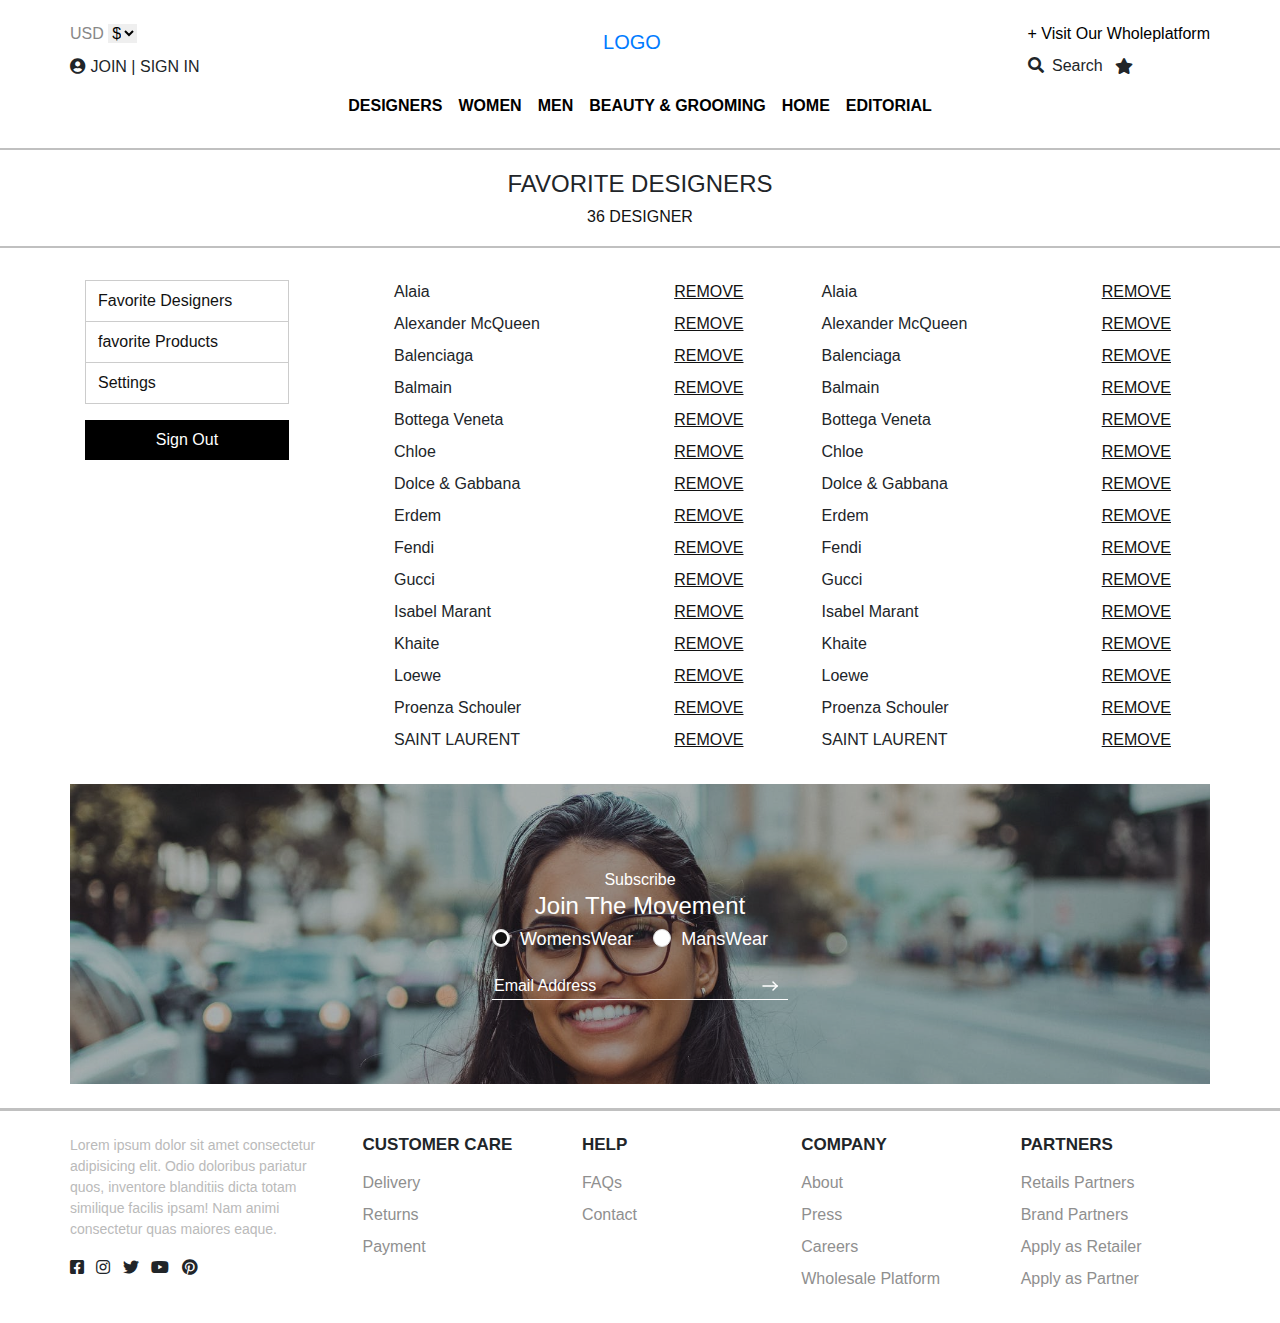
<file: fav_designers.html>
<!DOCTYPE html>
<html lang="en">
  <head>
    <meta charset="UTF-8" />
    <meta http-equiv="X-UA-Compatible" content="IE=edge" />
    <meta name="viewport" content="width=device-width, initial-scale=1.0" />
    <title>Home</title>
    <link rel="stylesheet" href="css/bootstrap.min.css" />
    <link rel="stylesheet" href="css/fontawesome-all.min.css" />
    <link rel="stylesheet" href="css/style.css" />
  </head>

  <body>
    <nav class="navbar navbar-expand-lg m-0">
      <div class="container position-relative">
        <a class="navbar-brand" href="#">LOGO</a>

        <button
          class="navbar-toggler"
          type="button"
          data-toggle="collapse"
          data-target="#navbarSupportedContent"
          aria-controls="navbarSupportedContent"
          aria-expanded="false"
          aria-label="Toggle navigation"
        >
          <i class="fas fa-bars"></i>
        </button>

        <div class="collapse navbar-collapse" id="navbarSupportedContent">
          <ul class="navbar-nav mr-auto">
            <li class="nav-item dropdown">
              <a
                class="nav-link dropdown-toggle text-uppercase"
                href="#"
                id="navbarDropdown"
                role="button"
                data-toggle="dropdown"
                aria-haspopup="true"
                aria-expanded="false"
              >
                Designers
              </a>
              <div
                class="dropdown-menu menues"
                aria-labelledby="navbarDropdown"
              >
                <div class="designer_menu">
                  <div class="container">
                    <div class="row">
                      <div class="col-lg-3">
                        <div class="menu_links">
                          <h5 class="text-uppercase">new in</h5>
                          <a class="d-block" href="#"> Orange Culture</a>
                          <a class="d-block" href="#"> Andrea Lyamah </a>
                          <a class="d-block" href="#"> Selfi</a>
                          <a class="d-block" href="#"> W35T</a>
                          <a class="d-block" href="#"> Fruche</a>
                          <a class="d-block" href="#"> MaXhosa</a>
                          <a class="d-block" href="#"> Thalia Strates</a>
                          <a class="d-block" href="#"> Soko</a>
                          <a class="d-block" href="#"> Mmuso Maxwell</a>
                          <a class="d-block all" href="#"> All New In > </a>
                        </div>
                      </div>
                      <div class="col-lg-3">
                        <div class="menu_links">
                          <h5 class="text-uppercase">new in</h5>
                          <a class="d-block" href="#"> Orange Culture</a>
                          <a class="d-block" href="#"> Andrea Lyamah </a>
                          <a class="d-block" href="#"> Selfi</a>
                          <a class="d-block" href="#"> W35T</a>
                          <a class="d-block" href="#"> Fruche</a>
                          <a class="d-block" href="#"> MaXhosa</a>
                          <a class="d-block" href="#"> Thalia Strates</a>
                          <a class="d-block" href="#"> Soko</a>
                          <a class="d-block" href="#"> Mmuso Maxwell</a>
                          <a class="d-block all" href="#"> All Designers > </a>
                        </div>
                      </div>
                      <div class="col-lg-3">
                        <div class="menu_links mb-4">
                          <h5 class="text-uppercase">Sustainable Designers</h5>
                          <a class="d-block" href="#"> Orange Culture</a>
                          <a class="d-block" href="#"> Andrea Lyamah </a>
                          <a class="d-block" href="#"> Selfi</a>
                          <a class="d-block all" href="#">
                            All Sustainable Designers >
                          </a>
                        </div>
                        <div class="menu_links">
                          <h5 class="text-uppercase">Designers by country</h5>
                          <a class="d-block" href="#"> South Africa</a>
                          <a class="d-block" href="#"> Nigeria</a>
                          <a class="d-block" href="#"> Ghana</a>
                          <a class="d-block all" href="#"> All Designers > </a>
                        </div>
                      </div>
                      <div class="col-lg-3">
                        <div class="img_part">
                          <h5 class="text-uppercase">designers spotlight</h5>
                          <img class="w-100" src="imgs/main.jpeg" alt="" />
                          <p>
                            Lorem ipsum dolor sit amet, consectetur adipisicing
                            elit. Excepturi
                          </p>
                          <a href="#"> Shop Sisiano > </a>
                        </div>
                      </div>
                    </div>
                  </div>
                </div>
              </div>
            </li>
            <li class="nav-item dropdown">
              <a
                class="nav-link dropdown-toggle text-uppercase"
                href="#"
                id="navbarDropdown"
                role="button"
                data-toggle="dropdown"
                aria-haspopup="true"
                aria-expanded="false"
              >
                Women
              </a>
              <div
                class="dropdown-menu menues"
                aria-labelledby="navbarDropdown"
              >
                <div class="designer_menu">
                  <div class="container">
                    <div class="row">
                      <div class="col-lg-8">
                        <div class="row">
                          <div class="col-lg-3">
                            <div class="menu_links">
                              <h5 class="text-uppercase">apparel</h5>
                              <a class="d-block" href="#"> Otherwear</a>
                              <a class="d-block" href="#"> Dresses</a>
                              <a class="d-block" href="#">
                                Jumbsuits + Rompers</a
                              >
                              <a class="d-block" href="#"> Tops</a>
                              <a class="d-block" href="#"> Sweaters</a>
                              <a class="d-block" href="#"> Suites</a>
                              <a class="d-block" href="#"> Pants</a>
                              <a class="d-block" href="#"> Jeans</a>
                              <a class="d-block" href="#"> Skirts</a>
                              <a class="d-block" href="#"> Shorts</a>
                              <a class="d-block" href="#">
                                Intimates & Lounge</a
                              >
                              <a class="d-block" href="#"> Swimwear</a>
                              <a class="d-block all" href="#">
                                All apparel >
                              </a>
                            </div>
                          </div>
                          <div class="col-lg-3">
                            <div class="menu_links">
                              <h5 class="text-uppercase">accessories</h5>
                              <a class="d-block" href="#"> Belts</a>
                              <a class="d-block" href="#"> Eyewear</a>
                              <a class="d-block" href="#"> Gloves</a>
                              <a class="d-block" href="#"> Hats</a>
                              <a class="d-block" href="#"> Jewelry</a>
                              <a class="d-block" href="#"> Scarves</a>
                              <a class="d-block" href="#"> Socks</a>
                              <a class="d-block" href="#"> Watches</a>
                              <a class="d-block" href="#"> Hair Accessories</a>
                              <a class="d-block" href="#"> Tech Accessories</a>
                              <a class="d-block" href="#"> Masks</a>
                              <a class="d-block all" href="#">
                                All Accessories >
                              </a>
                            </div>
                          </div>
                          <div class="col-lg-3">
                            <div class="menu_links mb-4">
                              <h5 class="text-uppercase">Shoes</h5>
                              <a class="d-block" href="#"> Boots</a>
                              <a class="d-block" href="#"> Flats</a>
                              <a class="d-block" href="#"> Heels</a>
                              <a class="d-block" href="#"> Sandals</a>
                              <a class="d-block" href="#"> Sneakers</a>
                              <a class="d-block" href="#"> Pumps</a>
                              <a class="d-block" href="#"> Mules</a>
                              <a class="d-block all" href="#"> All Shoes > </a>
                            </div>
                          </div>
                          <div class="col-lg-3">
                            <div class="menu_links mb-4">
                              <h5 class="text-uppercase">bags</h5>
                              <a class="d-block" href="#"> Backpacks</a>
                              <a class="d-block" href="#"> Clutch Bags</a>
                              <a class="d-block" href="#"> Crossbody Bags</a>
                              <a class="d-block" href="#"> Sholder Bags</a>
                              <a class="d-block" href="#"> Top Handle Bags</a>
                              <a class="d-block" href="#"> Tote Bags</a>
                              <a class="d-block" href="#">
                                Luggage and Travel</a
                              >
                              <a class="d-block" href="#"> Beach Bags</a>
                              <a class="d-block" href="#"> Wallets & Cases</a>
                              <a class="d-block all" href="#"> All Bags > </a>
                            </div>
                          </div>
                        </div>
                      </div>
                      <div class="col-lg-4">
                        <div class="img_part">
                          <h5 class="text-uppercase">product spotlight</h5>
                          <img class="w-100" src="imgs/main.jpeg" alt="" />
                          <p>
                            Lorem ipsum dolor sit amet, consectetur adipisicing
                            elit. Excepturi
                          </p>
                          <a href="#"> Shop Sisiano > </a>
                        </div>
                      </div>
                    </div>
                  </div>
                </div>
              </div>
            </li>
            <li class="nav-item dropdown">
              <a
                class="nav-link dropdown-toggle text-uppercase"
                href="#"
                id="navbarDropdown"
                role="button"
                data-toggle="dropdown"
                aria-haspopup="true"
                aria-expanded="false"
              >
                Men
              </a>
              <div
                class="dropdown-menu menues"
                aria-labelledby="navbarDropdown"
              >
                <div class="designer_menu">
                  <div class="container">
                    <div class="row">
                      <div class="col-lg-8">
                        <div class="row">
                          <div class="col-lg-3">
                            <div class="menu_links">
                              <h5 class="text-uppercase">apparel</h5>
                              <a class="d-block" href="#"> Otherwear</a>
                              <a class="d-block" href="#"> Tops</a>
                              <a class="d-block" href="#"> T-Shirts</a>
                              <a class="d-block" href="#"> Sweaters</a>
                              <a class="d-block" href="#"> Blazers</a>
                              <a class="d-block" href="#"> Suites</a>
                              <a class="d-block" href="#"> Shorts</a>
                              <a class="d-block" href="#"> Pants</a>
                              <a class="d-block" href="#"> Jeans</a>
                              <a class="d-block" href="#"> Jmbsuites</a>
                              <a class="d-block" href="#"> Swimwear</a>
                              <a class="d-block" href="#">
                                Underware & Lounge</a
                              >
                              <a class="d-block all" href="#">
                                All apparel >
                              </a>
                            </div>
                          </div>
                          <div class="col-lg-3">
                            <div class="menu_links">
                              <h5 class="text-uppercase">accessories</h5>
                              <a class="d-block" href="#"> Belts</a>
                              <a class="d-block" href="#"> Eyewear</a>
                              <a class="d-block" href="#"> Gloves</a>
                              <a class="d-block" href="#"> Hats</a>
                              <a class="d-block" href="#"> Jewelry</a>
                              <a class="d-block" href="#"> Scarves</a>
                              <a class="d-block" href="#"> Socks</a>
                              <a class="d-block" href="#"> Watches</a>
                              <a class="d-block" href="#"> Hair Accessories</a>
                              <a class="d-block" href="#"> Tech Accessories</a>
                              <a class="d-block" href="#"> Masks</a>
                              <a class="d-block" href="#">
                                Cufflinks and Tie Clips</a
                              >
                              <a class="d-block" href="#">
                                Ties & Pocket Squares</a
                              >
                              <a class="d-block all" href="#">
                                All Accessories >
                              </a>
                            </div>
                          </div>
                          <div class="col-lg-3">
                            <div class="menu_links mb-4">
                              <h5 class="text-uppercase">Shoes</h5>
                              <a class="d-block" href="#"> Boots</a>
                              <a class="d-block" href="#"> Dress Shoes</a>
                              <a class="d-block" href="#"> Sneakers</a>
                              <a class="d-block" href="#"> Loafers</a>
                              <a class="d-block" href="#"> Oxfords</a>
                              <a class="d-block" href="#"> Sandals</a>
                              <a class="d-block all" href="#"> All Shoes > </a>
                            </div>
                          </div>
                          <div class="col-lg-3">
                            <div class="menu_links mb-4">
                              <h5 class="text-uppercase">bags</h5>
                              <a class="d-block" href="#"> Backpacks</a>
                              <a class="d-block" href="#"> Clutch Bags</a>
                              <a class="d-block" href="#"> Crossbody Bags</a>
                              <a class="d-block" href="#"> Sholder Bags</a>
                              <a class="d-block" href="#"> Top Handle Bags</a>
                              <a class="d-block" href="#"> Tote Bags</a>
                              <a class="d-block" href="#">
                                Luggage and Travel</a
                              >
                              <a class="d-block" href="#"> Beach Bags</a>
                              <a class="d-block" href="#"> Wallets & Cases</a>
                              <a class="d-block all" href="#"> All Bags > </a>
                            </div>
                          </div>
                        </div>
                      </div>
                      <div class="col-lg-4">
                        <div class="img_part">
                          <h5 class="text-uppercase">product spotlight</h5>
                          <img class="w-100" src="imgs/main.jpeg" alt="" />
                          <p>
                            Lorem ipsum dolor sit amet, consectetur adipisicing
                            elit. Excepturi
                          </p>
                          <a href="#"> Shop Sisiano > </a>
                        </div>
                      </div>
                    </div>
                  </div>
                </div>
              </div>
            </li>
            <li class="nav-item">
              <a class="nav-link text-uppercase" href="#">beauty & grooming</a>
            </li>
            <li class="nav-item dropdown">
              <a
                class="nav-link dropdown-toggle text-uppercase"
                href="#"
                id="navbarDropdown"
                role="button"
                data-toggle="dropdown"
                aria-haspopup="true"
                aria-expanded="false"
              >
                Home
              </a>
              <div
                class="dropdown-menu menues"
                aria-labelledby="navbarDropdown"
              >
                <div class="designer_menu">
                  <div class="container">
                    <div class="row">
                      <div class="col-lg-3">
                        <div class="menu_links">
                          <h5 class="text-uppercase">featured brands</h5>
                          <a class="d-block" href="#"> Aga Concept</a>
                          <a class="d-block" href="#"> IBKKI </a>
                          <a class="d-block" href="#"> Lohn Lagos</a>
                          <a class="d-block" href="#"> Studio Badge</a>
                          <a class="d-block all" href="#"> All Brands > </a>
                        </div>
                      </div>
                      <div class="col-lg-3">
                        <div class="menu_links">
                          <h5 class="text-uppercase">home</h5>
                          <a class="d-block" href="#"> Furniture </a>
                          <a class="d-block" href="#"> Decor </a>
                          <a class="d-block" href="#"> Bed & Bath</a>
                          <a class="d-block" href="#">
                            Candles & Home Fragrance</a
                          >
                          <a class="d-block" href="#">
                            Dining & Entertainment</a
                          >
                          <a class="d-block" href="#"> Kitchen</a>
                          <a class="d-block all" href="#"> All Home > </a>
                        </div>
                      </div>
                      <div class="col-lg-3">
                        <div class="menu_links mb-4">
                          <h5 class="text-uppercase">literature & books</h5>
                          <a class="d-block" href="#"> Stationary</a>
                          <a class="d-block" href="#"> Magazines </a>
                          <a class="d-block" href="#"> Books</a>
                          <a class="d-block all" href="#">
                            All Literature & Books >
                          </a>
                        </div>
                      </div>
                      <div class="col-lg-3">
                        <div class="img_part">
                          <h5 class="text-uppercase">Product spotlight</h5>
                          <img class="w-100" src="imgs/main.jpeg" alt="" />
                          <p>
                            Lorem ipsum dolor sit amet, consectetur adipisicing
                            elit. Excepturi
                          </p>
                          <a href="#"> Shop Sisiano > </a>
                        </div>
                      </div>
                    </div>
                  </div>
                </div>
              </div>
            </li>
            <li class="nav-item">
              <a class="nav-link text-uppercase" href="#">editorial</a>
            </li>
          </ul>
          <div class="right_part">
            <a href="#" class="text-capitalize"> + visit our wholeplatform </a>
            <div class="search d-flex align-items-center">
              <div>
                <i class="fas fa-search"></i>
                <span>Search</span>
              </div>
              <i class="fas fa-star"></i>
            </div>
          </div>
          <div class="left-part">
            <span class="currency">USD</span>
            <select>
              <option selected>$</option>
              <option value="1">$</option>
              <option value="2">$</option>
              <option value="3">$</option>
            </select>
            <div class="sign">
              <i class="fas fa-user-circle"></i>
              <span data-toggle="modal" data-target="#joinModal">JOIN</span>
              |
              <span data-toggle="modal" data-target="#exampleModal"
                >SIGN IN</span
              >
            </div>
          </div>
        </div>
      </div>
    </nav>

    <section class="information fav_designers acc_setting">
      <h3 class="text-center text-uppercase">
        Favorite Designers
        <span>36 Designer</span>
      </h3>

      <div class="container">
        <div class="row">
          <div class="col-lg-3">
            <div class="account_set_links">
              <a href="#"> Favorite Designers</a>
              <a href="#"> favorite Products</a>
              <a href="#"> Settings</a>
            </div>
            <div class="sign_out">
              <a href="#"> Sign Out</a>
            </div>
          </div>
          <div class="col-lg-9">
            <div class="row">
              <div class="col-lg-6">
                <div class="fav_list">
                  <ul class="list-unstyled">
                    <li
                      class="d-flex justify-content-between align-items-center"
                    >
                      <span class="text-capitalize"> Alaia</span>
                      <a href="#" class="text-uppercase"> remove </a>
                    </li>
                    <li
                      class="d-flex justify-content-between align-items-center"
                    >
                      <span class="text-capitalize"> Alexander McQueen</span>
                      <a href="#" class="text-uppercase"> remove </a>
                    </li>
                    <li
                      class="d-flex justify-content-between align-items-center"
                    >
                      <span class="text-capitalize"> Balenciaga</span>
                      <a href="#" class="text-uppercase"> remove </a>
                    </li>
                    <li
                      class="d-flex justify-content-between align-items-center"
                    >
                      <span class="text-capitalize"> Balmain</span>
                      <a href="#" class="text-uppercase"> remove </a>
                    </li>
                    <li
                      class="d-flex justify-content-between align-items-center"
                    >
                      <span class="text-capitalize"> Bottega Veneta</span>
                      <a href="#" class="text-uppercase"> remove </a>
                    </li>
                    <li
                      class="d-flex justify-content-between align-items-center"
                    >
                      <span class="text-capitalize"> Chloe</span>
                      <a href="#" class="text-uppercase"> remove </a>
                    </li>
                    <li
                      class="d-flex justify-content-between align-items-center"
                    >
                      <span class="text-capitalize"> Dolce & Gabbana</span>
                      <a href="#" class="text-uppercase"> remove </a>
                    </li>
                    <li
                      class="d-flex justify-content-between align-items-center"
                    >
                      <span class="text-capitalize"> Erdem</span>
                      <a href="#" class="text-uppercase"> remove </a>
                    </li>
                    <li
                      class="d-flex justify-content-between align-items-center"
                    >
                      <span class="text-capitalize"> Fendi</span>
                      <a href="#" class="text-uppercase"> remove </a>
                    </li>
                    <li
                      class="d-flex justify-content-between align-items-center"
                    >
                      <span class="text-capitalize"> Gucci</span>
                      <a href="#" class="text-uppercase"> remove </a>
                    </li>
                    <li
                      class="d-flex justify-content-between align-items-center"
                    >
                      <span class="text-capitalize"> Isabel Marant</span>
                      <a href="#" class="text-uppercase"> remove </a>
                    </li>
                    <li
                      class="d-flex justify-content-between align-items-center"
                    >
                      <span class="text-capitalize"> Khaite</span>
                      <a href="#" class="text-uppercase"> remove </a>
                    </li>
                    <li
                      class="d-flex justify-content-between align-items-center"
                    >
                      <span class="text-capitalize"> Loewe</span>
                      <a href="#" class="text-uppercase"> remove </a>
                    </li>
                    <li
                      class="d-flex justify-content-between align-items-center"
                    >
                      <span class="text-capitalize"> Proenza Schouler</span>
                      <a href="#" class="text-uppercase"> remove </a>
                    </li>
                    <li
                      class="d-flex justify-content-between align-items-center"
                    >
                      <span class="text-capitalize"> SAINT LAURENT</span>
                      <a href="#" class="text-uppercase"> remove </a>
                    </li>
                  </ul>
                </div>
              </div>
              <div class="col-lg-6">
                <div class="fav_list">
                  <ul class="list-unstyled">
                    <li
                      class="d-flex justify-content-between align-items-center"
                    >
                      <span class="text-capitalize"> Alaia</span>
                      <a href="#" class="text-uppercase"> remove </a>
                    </li>
                    <li
                      class="d-flex justify-content-between align-items-center"
                    >
                      <span class="text-capitalize"> Alexander McQueen</span>
                      <a href="#" class="text-uppercase"> remove </a>
                    </li>
                    <li
                      class="d-flex justify-content-between align-items-center"
                    >
                      <span class="text-capitalize"> Balenciaga</span>
                      <a href="#" class="text-uppercase"> remove </a>
                    </li>
                    <li
                      class="d-flex justify-content-between align-items-center"
                    >
                      <span class="text-capitalize"> Balmain</span>
                      <a href="#" class="text-uppercase"> remove </a>
                    </li>
                    <li
                      class="d-flex justify-content-between align-items-center"
                    >
                      <span class="text-capitalize"> Bottega Veneta</span>
                      <a href="#" class="text-uppercase"> remove </a>
                    </li>
                    <li
                      class="d-flex justify-content-between align-items-center"
                    >
                      <span class="text-capitalize"> Chloe</span>
                      <a href="#" class="text-uppercase"> remove </a>
                    </li>
                    <li
                      class="d-flex justify-content-between align-items-center"
                    >
                      <span class="text-capitalize"> Dolce & Gabbana</span>
                      <a href="#" class="text-uppercase"> remove </a>
                    </li>
                    <li
                      class="d-flex justify-content-between align-items-center"
                    >
                      <span class="text-capitalize"> Erdem</span>
                      <a href="#" class="text-uppercase"> remove </a>
                    </li>
                    <li
                      class="d-flex justify-content-between align-items-center"
                    >
                      <span class="text-capitalize"> Fendi</span>
                      <a href="#" class="text-uppercase"> remove </a>
                    </li>
                    <li
                      class="d-flex justify-content-between align-items-center"
                    >
                      <span class="text-capitalize"> Gucci</span>
                      <a href="#" class="text-uppercase"> remove </a>
                    </li>
                    <li
                      class="d-flex justify-content-between align-items-center"
                    >
                      <span class="text-capitalize"> Isabel Marant</span>
                      <a href="#" class="text-uppercase"> remove </a>
                    </li>
                    <li
                      class="d-flex justify-content-between align-items-center"
                    >
                      <span class="text-capitalize"> Khaite</span>
                      <a href="#" class="text-uppercase"> remove </a>
                    </li>
                    <li
                      class="d-flex justify-content-between align-items-center"
                    >
                      <span class="text-capitalize"> Loewe</span>
                      <a href="#" class="text-uppercase"> remove </a>
                    </li>
                    <li
                      class="d-flex justify-content-between align-items-center"
                    >
                      <span class="text-capitalize"> Proenza Schouler</span>
                      <a href="#" class="text-uppercase"> remove </a>
                    </li>
                    <li
                      class="d-flex justify-content-between align-items-center"
                    >
                      <span class="text-capitalize"> SAINT LAURENT</span>
                      <a href="#" class="text-uppercase"> remove </a>
                    </li>
                  </ul>
                </div>
              </div>
            </div>
          </div>
        </div>
      </div>
    </section>

    <section class="subscribe position-relative">
      <div class="container position-relative p-0">
        <div class="sub_content">
          <div class="overlay"></div>
          <div class="sub_wrapper text-white">
            <span> Subscribe </span>
            <h4>Join The Movement</h4>
            <form>
              <div class="d-flex checkboxs">
                <div class="check__wrapper">
                  <input
                    checked
                    type="radio"
                    id="women"
                    name="check"
                    value="women"
                  />
                  <label for="women"> WomensWear </label>
                </div>
                <div class="check__wrapper">
                  <input type="radio" id="man" name="check" value="man" />
                  <label for="man"> MansWear </label>
                </div>
              </div>
              <div class="input__holder">
                <input type="email" placeholder="Email Address" />
                <button>
                  <svg
                    xmlns="http://www.w3.org/2000/svg"
                    class="icon icon-tabler icon-tabler-arrow-narrow-right"
                    width="24"
                    height="24"
                    viewBox="0 0 24 24"
                    stroke-width="1.5"
                    stroke="#ffffff"
                    fill="none"
                    stroke-linecap="round"
                    stroke-linejoin="round"
                  >
                    <path stroke="none" d="M0 0h24v24H0z" fill="none" />
                    <line x1="5" y1="12" x2="19" y2="12" />
                    <line x1="15" y1="16" x2="19" y2="12" />
                    <line x1="15" y1="8" x2="19" y2="12" />
                  </svg>
                </button>
              </div>
            </form>
          </div>
        </div>
      </div>
    </section>
    <footer>
      <div class="container">
        <div class="row">
          <div class="col-lg-3">
            <div class="footer_about">
              <p>
                Lorem ipsum dolor sit amet consectetur adipisicing elit. Odio
                doloribus pariatur quos, inventore blanditiis dicta totam
                similique facilis ipsam! Nam animi consectetur quas maiores
                eaque.
              </p>
              <div class="social">
                <i class="fab fa-facebook-square"></i>
                <i class="fab fa-instagram"></i>
                <i class="fab fa-twitter"></i>
                <i class="fab fa-youtube"></i>

                <i class="fab fa-pinterest"></i>
              </div>
            </div>
          </div>
          <div class="col-lg-9">
            <div class="row">
              <div class="col-lg-3">
                <div class="footer_links">
                  <h5 class="text-uppercase">customer care</h5>
                  <a href="#">Delivery</a>
                  <a href="#">Returns</a>
                  <a href="#">Payment</a>
                </div>
              </div>
              <div class="col-lg-3">
                <div class="footer_links">
                  <h5 class="text-uppercase">help</h5>
                  <a href="#">FAQs</a>
                  <a href="#">Contact</a>
                </div>
              </div>
              <div class="col-lg-3">
                <div class="footer_links">
                  <h5 class="text-uppercase">company</h5>
                  <a href="#">About</a>
                  <a href="#">Press</a>
                  <a href="#">Careers</a>
                  <a href="#">Wholesale Platform</a>
                </div>
              </div>
              <div class="col-lg-3">
                <div class="footer_links">
                  <h5 class="text-uppercase">partners</h5>
                  <a href="#">Retails Partners</a>
                  <a href="#">Brand Partners</a>
                  <a href="#">Apply as Retailer</a>
                  <a href="#">Apply as Partner</a>
                </div>
              </div>
            </div>
          </div>
        </div>
      </div>
    </footer>
    <script src="js/jquery-3.2.1.min.js"></script>
    <script src="js/popper.min.js"></script>
    <script src="js/bootstrap.min.js"></script>
    <script src="js/main.js"></script>
  </body>
</html>
</file>
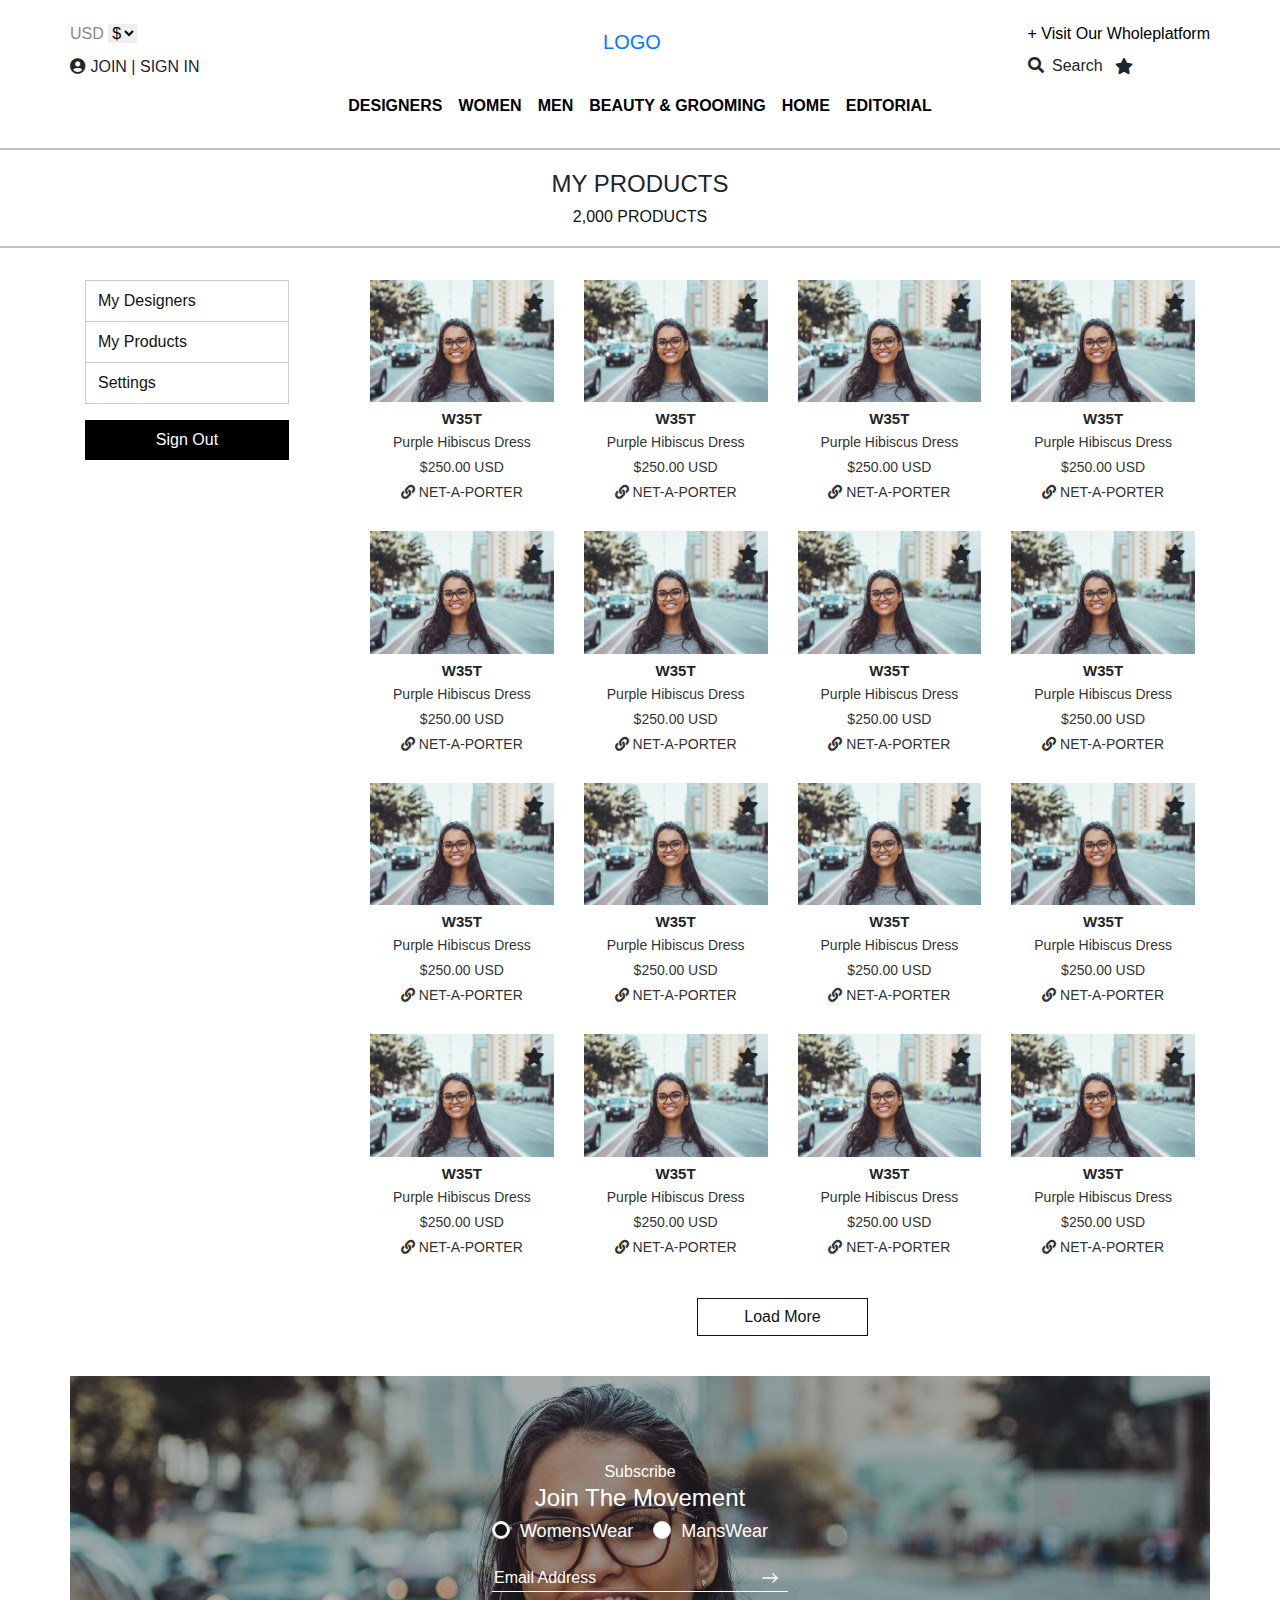
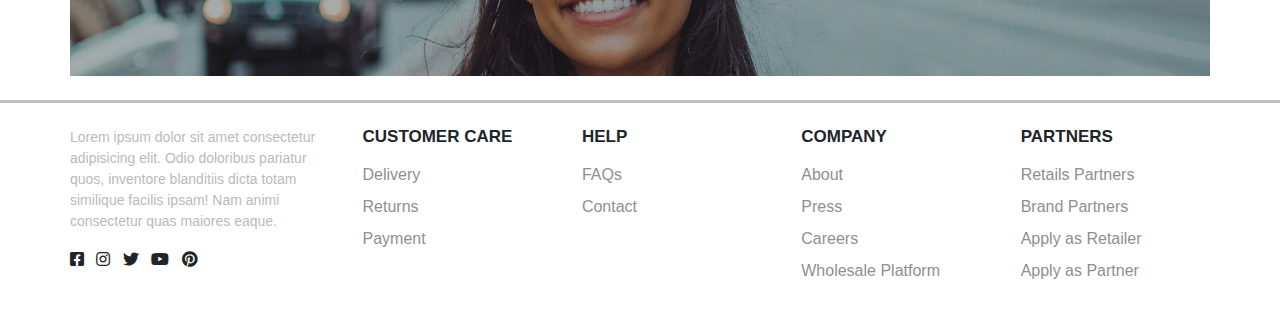
<file: fav_products.html>
<!DOCTYPE html>
<html lang="en">
  <head>
    <meta charset="UTF-8" />
    <meta http-equiv="X-UA-Compatible" content="IE=edge" />
    <meta name="viewport" content="width=device-width, initial-scale=1.0" />
    <title>Home</title>
    <link rel="stylesheet" href="css/bootstrap.min.css" />
    <link rel="stylesheet" href="css/fontawesome-all.min.css" />
    <link rel="stylesheet" href="css/style.css" />
  </head>

  <body>
    <nav class="navbar navbar-expand-lg m-0">
      <div class="container position-relative">
        <a class="navbar-brand" href="#">LOGO</a>

        <button
          class="navbar-toggler"
          type="button"
          data-toggle="collapse"
          data-target="#navbarSupportedContent"
          aria-controls="navbarSupportedContent"
          aria-expanded="false"
          aria-label="Toggle navigation"
        >
          <i class="fas fa-bars"></i>
        </button>

        <div class="collapse navbar-collapse" id="navbarSupportedContent">
          <ul class="navbar-nav mr-auto">
            <li class="nav-item dropdown">
              <a
                class="nav-link dropdown-toggle text-uppercase"
                href="#"
                id="navbarDropdown"
                role="button"
                data-toggle="dropdown"
                aria-haspopup="true"
                aria-expanded="false"
              >
                Designers
              </a>
              <div
                class="dropdown-menu menues"
                aria-labelledby="navbarDropdown"
              >
                <div class="designer_menu">
                  <div class="container">
                    <div class="row">
                      <div class="col-lg-3">
                        <div class="menu_links">
                          <h5 class="text-uppercase">new in</h5>
                          <a class="d-block" href="#"> Orange Culture</a>
                          <a class="d-block" href="#"> Andrea Lyamah </a>
                          <a class="d-block" href="#"> Selfi</a>
                          <a class="d-block" href="#"> W35T</a>
                          <a class="d-block" href="#"> Fruche</a>
                          <a class="d-block" href="#"> MaXhosa</a>
                          <a class="d-block" href="#"> Thalia Strates</a>
                          <a class="d-block" href="#"> Soko</a>
                          <a class="d-block" href="#"> Mmuso Maxwell</a>
                          <a class="d-block all" href="#"> All New In > </a>
                        </div>
                      </div>
                      <div class="col-lg-3">
                        <div class="menu_links">
                          <h5 class="text-uppercase">new in</h5>
                          <a class="d-block" href="#"> Orange Culture</a>
                          <a class="d-block" href="#"> Andrea Lyamah </a>
                          <a class="d-block" href="#"> Selfi</a>
                          <a class="d-block" href="#"> W35T</a>
                          <a class="d-block" href="#"> Fruche</a>
                          <a class="d-block" href="#"> MaXhosa</a>
                          <a class="d-block" href="#"> Thalia Strates</a>
                          <a class="d-block" href="#"> Soko</a>
                          <a class="d-block" href="#"> Mmuso Maxwell</a>
                          <a class="d-block all" href="#"> All Designers > </a>
                        </div>
                      </div>
                      <div class="col-lg-3">
                        <div class="menu_links mb-4">
                          <h5 class="text-uppercase">Sustainable Designers</h5>
                          <a class="d-block" href="#"> Orange Culture</a>
                          <a class="d-block" href="#"> Andrea Lyamah </a>
                          <a class="d-block" href="#"> Selfi</a>
                          <a class="d-block all" href="#">
                            All Sustainable Designers >
                          </a>
                        </div>
                        <div class="menu_links">
                          <h5 class="text-uppercase">Designers by country</h5>
                          <a class="d-block" href="#"> South Africa</a>
                          <a class="d-block" href="#"> Nigeria</a>
                          <a class="d-block" href="#"> Ghana</a>
                          <a class="d-block all" href="#"> All Designers > </a>
                        </div>
                      </div>
                      <div class="col-lg-3">
                        <div class="img_part">
                          <h5 class="text-uppercase">designers spotlight</h5>
                          <img class="w-100" src="imgs/main.jpeg" alt="" />
                          <p>
                            Lorem ipsum dolor sit amet, consectetur adipisicing
                            elit. Excepturi
                          </p>
                          <a href="#"> Shop Sisiano > </a>
                        </div>
                      </div>
                    </div>
                  </div>
                </div>
              </div>
            </li>
            <li class="nav-item dropdown">
              <a
                class="nav-link dropdown-toggle text-uppercase"
                href="#"
                id="navbarDropdown"
                role="button"
                data-toggle="dropdown"
                aria-haspopup="true"
                aria-expanded="false"
              >
                Women
              </a>
              <div
                class="dropdown-menu menues"
                aria-labelledby="navbarDropdown"
              >
                <div class="designer_menu">
                  <div class="container">
                    <div class="row">
                      <div class="col-lg-8">
                        <div class="row">
                          <div class="col-lg-3">
                            <div class="menu_links">
                              <h5 class="text-uppercase">apparel</h5>
                              <a class="d-block" href="#"> Otherwear</a>
                              <a class="d-block" href="#"> Dresses</a>
                              <a class="d-block" href="#">
                                Jumbsuits + Rompers</a
                              >
                              <a class="d-block" href="#"> Tops</a>
                              <a class="d-block" href="#"> Sweaters</a>
                              <a class="d-block" href="#"> Suites</a>
                              <a class="d-block" href="#"> Pants</a>
                              <a class="d-block" href="#"> Jeans</a>
                              <a class="d-block" href="#"> Skirts</a>
                              <a class="d-block" href="#"> Shorts</a>
                              <a class="d-block" href="#">
                                Intimates & Lounge</a
                              >
                              <a class="d-block" href="#"> Swimwear</a>
                              <a class="d-block all" href="#">
                                All apparel >
                              </a>
                            </div>
                          </div>
                          <div class="col-lg-3">
                            <div class="menu_links">
                              <h5 class="text-uppercase">accessories</h5>
                              <a class="d-block" href="#"> Belts</a>
                              <a class="d-block" href="#"> Eyewear</a>
                              <a class="d-block" href="#"> Gloves</a>
                              <a class="d-block" href="#"> Hats</a>
                              <a class="d-block" href="#"> Jewelry</a>
                              <a class="d-block" href="#"> Scarves</a>
                              <a class="d-block" href="#"> Socks</a>
                              <a class="d-block" href="#"> Watches</a>
                              <a class="d-block" href="#"> Hair Accessories</a>
                              <a class="d-block" href="#"> Tech Accessories</a>
                              <a class="d-block" href="#"> Masks</a>
                              <a class="d-block all" href="#">
                                All Accessories >
                              </a>
                            </div>
                          </div>
                          <div class="col-lg-3">
                            <div class="menu_links mb-4">
                              <h5 class="text-uppercase">Shoes</h5>
                              <a class="d-block" href="#"> Boots</a>
                              <a class="d-block" href="#"> Flats</a>
                              <a class="d-block" href="#"> Heels</a>
                              <a class="d-block" href="#"> Sandals</a>
                              <a class="d-block" href="#"> Sneakers</a>
                              <a class="d-block" href="#"> Pumps</a>
                              <a class="d-block" href="#"> Mules</a>
                              <a class="d-block all" href="#"> All Shoes > </a>
                            </div>
                          </div>
                          <div class="col-lg-3">
                            <div class="menu_links mb-4">
                              <h5 class="text-uppercase">bags</h5>
                              <a class="d-block" href="#"> Backpacks</a>
                              <a class="d-block" href="#"> Clutch Bags</a>
                              <a class="d-block" href="#"> Crossbody Bags</a>
                              <a class="d-block" href="#"> Sholder Bags</a>
                              <a class="d-block" href="#"> Top Handle Bags</a>
                              <a class="d-block" href="#"> Tote Bags</a>
                              <a class="d-block" href="#">
                                Luggage and Travel</a
                              >
                              <a class="d-block" href="#"> Beach Bags</a>
                              <a class="d-block" href="#"> Wallets & Cases</a>
                              <a class="d-block all" href="#"> All Bags > </a>
                            </div>
                          </div>
                        </div>
                      </div>
                      <div class="col-lg-4">
                        <div class="img_part">
                          <h5 class="text-uppercase">product spotlight</h5>
                          <img class="w-100" src="imgs/main.jpeg" alt="" />
                          <p>
                            Lorem ipsum dolor sit amet, consectetur adipisicing
                            elit. Excepturi
                          </p>
                          <a href="#"> Shop Sisiano > </a>
                        </div>
                      </div>
                    </div>
                  </div>
                </div>
              </div>
            </li>
            <li class="nav-item dropdown">
              <a
                class="nav-link dropdown-toggle text-uppercase"
                href="#"
                id="navbarDropdown"
                role="button"
                data-toggle="dropdown"
                aria-haspopup="true"
                aria-expanded="false"
              >
                Men
              </a>
              <div
                class="dropdown-menu menues"
                aria-labelledby="navbarDropdown"
              >
                <div class="designer_menu">
                  <div class="container">
                    <div class="row">
                      <div class="col-lg-8">
                        <div class="row">
                          <div class="col-lg-3">
                            <div class="menu_links">
                              <h5 class="text-uppercase">apparel</h5>
                              <a class="d-block" href="#"> Otherwear</a>
                              <a class="d-block" href="#"> Tops</a>
                              <a class="d-block" href="#"> T-Shirts</a>
                              <a class="d-block" href="#"> Sweaters</a>
                              <a class="d-block" href="#"> Blazers</a>
                              <a class="d-block" href="#"> Suites</a>
                              <a class="d-block" href="#"> Shorts</a>
                              <a class="d-block" href="#"> Pants</a>
                              <a class="d-block" href="#"> Jeans</a>
                              <a class="d-block" href="#"> Jmbsuites</a>
                              <a class="d-block" href="#"> Swimwear</a>
                              <a class="d-block" href="#">
                                Underware & Lounge</a
                              >
                              <a class="d-block all" href="#">
                                All apparel >
                              </a>
                            </div>
                          </div>
                          <div class="col-lg-3">
                            <div class="menu_links">
                              <h5 class="text-uppercase">accessories</h5>
                              <a class="d-block" href="#"> Belts</a>
                              <a class="d-block" href="#"> Eyewear</a>
                              <a class="d-block" href="#"> Gloves</a>
                              <a class="d-block" href="#"> Hats</a>
                              <a class="d-block" href="#"> Jewelry</a>
                              <a class="d-block" href="#"> Scarves</a>
                              <a class="d-block" href="#"> Socks</a>
                              <a class="d-block" href="#"> Watches</a>
                              <a class="d-block" href="#"> Hair Accessories</a>
                              <a class="d-block" href="#"> Tech Accessories</a>
                              <a class="d-block" href="#"> Masks</a>
                              <a class="d-block" href="#">
                                Cufflinks and Tie Clips</a
                              >
                              <a class="d-block" href="#">
                                Ties & Pocket Squares</a
                              >
                              <a class="d-block all" href="#">
                                All Accessories >
                              </a>
                            </div>
                          </div>
                          <div class="col-lg-3">
                            <div class="menu_links mb-4">
                              <h5 class="text-uppercase">Shoes</h5>
                              <a class="d-block" href="#"> Boots</a>
                              <a class="d-block" href="#"> Dress Shoes</a>
                              <a class="d-block" href="#"> Sneakers</a>
                              <a class="d-block" href="#"> Loafers</a>
                              <a class="d-block" href="#"> Oxfords</a>
                              <a class="d-block" href="#"> Sandals</a>
                              <a class="d-block all" href="#"> All Shoes > </a>
                            </div>
                          </div>
                          <div class="col-lg-3">
                            <div class="menu_links mb-4">
                              <h5 class="text-uppercase">bags</h5>
                              <a class="d-block" href="#"> Backpacks</a>
                              <a class="d-block" href="#"> Clutch Bags</a>
                              <a class="d-block" href="#"> Crossbody Bags</a>
                              <a class="d-block" href="#"> Sholder Bags</a>
                              <a class="d-block" href="#"> Top Handle Bags</a>
                              <a class="d-block" href="#"> Tote Bags</a>
                              <a class="d-block" href="#">
                                Luggage and Travel</a
                              >
                              <a class="d-block" href="#"> Beach Bags</a>
                              <a class="d-block" href="#"> Wallets & Cases</a>
                              <a class="d-block all" href="#"> All Bags > </a>
                            </div>
                          </div>
                        </div>
                      </div>
                      <div class="col-lg-4">
                        <div class="img_part">
                          <h5 class="text-uppercase">product spotlight</h5>
                          <img class="w-100" src="imgs/main.jpeg" alt="" />
                          <p>
                            Lorem ipsum dolor sit amet, consectetur adipisicing
                            elit. Excepturi
                          </p>
                          <a href="#"> Shop Sisiano > </a>
                        </div>
                      </div>
                    </div>
                  </div>
                </div>
              </div>
            </li>
            <li class="nav-item">
              <a class="nav-link text-uppercase" href="#">beauty & grooming</a>
            </li>
            <li class="nav-item dropdown">
              <a
                class="nav-link dropdown-toggle text-uppercase"
                href="#"
                id="navbarDropdown"
                role="button"
                data-toggle="dropdown"
                aria-haspopup="true"
                aria-expanded="false"
              >
                Home
              </a>
              <div
                class="dropdown-menu menues"
                aria-labelledby="navbarDropdown"
              >
                <div class="designer_menu">
                  <div class="container">
                    <div class="row">
                      <div class="col-lg-3">
                        <div class="menu_links">
                          <h5 class="text-uppercase">featured brands</h5>
                          <a class="d-block" href="#"> Aga Concept</a>
                          <a class="d-block" href="#"> IBKKI </a>
                          <a class="d-block" href="#"> Lohn Lagos</a>
                          <a class="d-block" href="#"> Studio Badge</a>
                          <a class="d-block all" href="#"> All Brands > </a>
                        </div>
                      </div>
                      <div class="col-lg-3">
                        <div class="menu_links">
                          <h5 class="text-uppercase">home</h5>
                          <a class="d-block" href="#"> Furniture </a>
                          <a class="d-block" href="#"> Decor </a>
                          <a class="d-block" href="#"> Bed & Bath</a>
                          <a class="d-block" href="#">
                            Candles & Home Fragrance</a
                          >
                          <a class="d-block" href="#">
                            Dining & Entertainment</a
                          >
                          <a class="d-block" href="#"> Kitchen</a>
                          <a class="d-block all" href="#"> All Home > </a>
                        </div>
                      </div>
                      <div class="col-lg-3">
                        <div class="menu_links mb-4">
                          <h5 class="text-uppercase">literature & books</h5>
                          <a class="d-block" href="#"> Stationary</a>
                          <a class="d-block" href="#"> Magazines </a>
                          <a class="d-block" href="#"> Books</a>
                          <a class="d-block all" href="#">
                            All Literature & Books >
                          </a>
                        </div>
                      </div>
                      <div class="col-lg-3">
                        <div class="img_part">
                          <h5 class="text-uppercase">Product spotlight</h5>
                          <img class="w-100" src="imgs/main.jpeg" alt="" />
                          <p>
                            Lorem ipsum dolor sit amet, consectetur adipisicing
                            elit. Excepturi
                          </p>
                          <a href="#"> Shop Sisiano > </a>
                        </div>
                      </div>
                    </div>
                  </div>
                </div>
              </div>
            </li>
            <li class="nav-item">
              <a class="nav-link text-uppercase" href="#">editorial</a>
            </li>
          </ul>
          <div class="right_part">
            <a href="#" class="text-capitalize"> + visit our wholeplatform </a>
            <div class="search d-flex align-items-center">
              <div>
                <i class="fas fa-search"></i>
                <span>Search</span>
              </div>
              <i class="fas fa-star"></i>
            </div>
          </div>
          <div class="left-part">
            <span class="currency">USD</span>
            <select>
              <option selected>$</option>
              <option value="1">$</option>
              <option value="2">$</option>
              <option value="3">$</option>
            </select>
            <div class="sign">
              <i class="fas fa-user-circle"></i>
              <span data-toggle="modal" data-target="#joinModal">JOIN</span>
              |
              <span data-toggle="modal" data-target="#exampleModal"
                >SIGN IN</span
              >
            </div>
          </div>
        </div>
      </div>
    </nav>

    <section class="information fav_designers acc_setting">
      <h3 class="text-center text-uppercase">
        My Products
        <span>2,000 Products</span>
      </h3>

      <div class="container">
        <div class="row">
          <div class="col-lg-3">
            <div class="account_set_links">
              <a href="#"> My Designers</a>
              <a href="#"> My Products</a>
              <a href="#"> Settings</a>
            </div>
            <div class="sign_out">
              <a href="#"> Sign Out</a>
            </div>
          </div>
          <div class="col-lg-9">
            <div class="row">
              <div class="col-lg-3">
                <div class="producy_item">
                  <div class="product_img position-relative">
                    <img class="w-100" src="imgs/main.jpeg" alt="product" />
                    <span class="quick_view"> Quick View </span>
                    <span class="fav_star">
                        <i class="fas fa-star"></i>
                    </span>
                  </div>
                  <div class="product_info text-center">
                    <h5 class="product_name">W35T</h5>
                    <p class="product_desc text-capitalize">
                      Purple Hibiscus Dress
                    </p>
                    <span class="product_price"> 
                        $250.00 USD
                    </span>
                    <span class="product_net text-uppercase">
                        <i class="fas fa-link"></i>
                        net-a-porter

                    </span>
                  </div>
                </div>
              </div>
              <div class="col-lg-3">
                <div class="producy_item">
                  <div class="product_img position-relative">
                    <img class="w-100" src="imgs/main.jpeg" alt="product" />
                    <span class="quick_view"> Quick View </span>
                    <span class="fav_star">
                        <i class="fas fa-star"></i>
                    </span>
                  </div>
                  <div class="product_info text-center">
                    <h5 class="product_name">W35T</h5>
                    <p class="product_desc text-capitalize">
                      Purple Hibiscus Dress
                    </p>
                    <span class="product_price"> 
                        $250.00 USD
                    </span>
                    <span class="product_net text-uppercase">
                        <i class="fas fa-link"></i>
                        net-a-porter

                    </span>
                  </div>
                </div>
              </div>
              <div class="col-lg-3">
                <div class="producy_item">
                  <div class="product_img position-relative">
                    <img class="w-100" src="imgs/main.jpeg" alt="product" />
                    <span class="quick_view"> Quick View </span>
                    <span class="fav_star">
                        <i class="fas fa-star"></i>
                    </span>
                  </div>
                  <div class="product_info text-center">
                    <h5 class="product_name">W35T</h5>
                    <p class="product_desc text-capitalize">
                      Purple Hibiscus Dress
                    </p>
                    <span class="product_price"> 
                        $250.00 USD
                    </span>
                    <span class="product_net text-uppercase">
                        <i class="fas fa-link"></i>
                        net-a-porter

                    </span>
                  </div>
                </div>
              </div>
              <div class="col-lg-3">
                <div class="producy_item">
                  <div class="product_img position-relative">
                    <img class="w-100" src="imgs/main.jpeg" alt="product" />
                    <span class="quick_view"> Quick View </span>
                    <span class="fav_star">
                        <i class="fas fa-star"></i>
                    </span>
                  </div>
                  <div class="product_info text-center">
                    <h5 class="product_name">W35T</h5>
                    <p class="product_desc text-capitalize">
                      Purple Hibiscus Dress
                    </p>
                    <span class="product_price"> 
                        $250.00 USD
                    </span>
                    <span class="product_net text-uppercase">
                        <i class="fas fa-link"></i>
                        net-a-porter

                    </span>
                  </div>
                </div>
              </div>
              <div class="col-lg-3">
                <div class="producy_item">
                  <div class="product_img position-relative">
                    <img class="w-100" src="imgs/main.jpeg" alt="product" />
                    <span class="quick_view"> Quick View </span>
                    <span class="fav_star">
                        <i class="fas fa-star"></i>
                    </span>
                  </div>
                  <div class="product_info text-center">
                    <h5 class="product_name">W35T</h5>
                    <p class="product_desc text-capitalize">
                      Purple Hibiscus Dress
                    </p>
                    <span class="product_price"> 
                        $250.00 USD
                    </span>
                    <span class="product_net text-uppercase">
                        <i class="fas fa-link"></i>
                        net-a-porter

                    </span>
                  </div>
                </div>
              </div>
              <div class="col-lg-3">
                <div class="producy_item">
                  <div class="product_img position-relative">
                    <img class="w-100" src="imgs/main.jpeg" alt="product" />
                    <span class="quick_view"> Quick View </span>
                    <span class="fav_star">
                        <i class="fas fa-star"></i>
                    </span>
                  </div>
                  <div class="product_info text-center">
                    <h5 class="product_name">W35T</h5>
                    <p class="product_desc text-capitalize">
                      Purple Hibiscus Dress
                    </p>
                    <span class="product_price"> 
                        $250.00 USD
                    </span>
                    <span class="product_net text-uppercase">
                        <i class="fas fa-link"></i>
                        net-a-porter

                    </span>
                  </div>
                </div>
              </div>
              <div class="col-lg-3">
                <div class="producy_item">
                  <div class="product_img position-relative">
                    <img class="w-100" src="imgs/main.jpeg" alt="product" />
                    <span class="quick_view"> Quick View </span>
                    <span class="fav_star">
                        <i class="fas fa-star"></i>
                    </span>
                  </div>
                  <div class="product_info text-center">
                    <h5 class="product_name">W35T</h5>
                    <p class="product_desc text-capitalize">
                      Purple Hibiscus Dress
                    </p>
                    <span class="product_price"> 
                        $250.00 USD
                    </span>
                    <span class="product_net text-uppercase">
                        <i class="fas fa-link"></i>
                        net-a-porter

                    </span>
                  </div>
                </div>
              </div>
              <div class="col-lg-3">
                <div class="producy_item">
                  <div class="product_img position-relative">
                    <img class="w-100" src="imgs/main.jpeg" alt="product" />
                    <span class="quick_view"> Quick View </span>
                    <span class="fav_star">
                        <i class="fas fa-star"></i>
                    </span>
                  </div>
                  <div class="product_info text-center">
                    <h5 class="product_name">W35T</h5>
                    <p class="product_desc text-capitalize">
                      Purple Hibiscus Dress
                    </p>
                    <span class="product_price"> 
                        $250.00 USD
                    </span>
                    <span class="product_net text-uppercase">
                        <i class="fas fa-link"></i>
                        net-a-porter

                    </span>
                  </div>
                </div>
              </div>
              <div class="col-lg-3">
                <div class="producy_item">
                  <div class="product_img position-relative">
                    <img class="w-100" src="imgs/main.jpeg" alt="product" />
                    <span class="quick_view"> Quick View </span>
                    <span class="fav_star">
                        <i class="fas fa-star"></i>
                    </span>
                  </div>
                  <div class="product_info text-center">
                    <h5 class="product_name">W35T</h5>
                    <p class="product_desc text-capitalize">
                      Purple Hibiscus Dress
                    </p>
                    <span class="product_price"> 
                        $250.00 USD
                    </span>
                    <span class="product_net text-uppercase">
                        <i class="fas fa-link"></i>
                        net-a-porter

                    </span>
                  </div>
                </div>
              </div>
              <div class="col-lg-3">
                <div class="producy_item">
                  <div class="product_img position-relative">
                    <img class="w-100" src="imgs/main.jpeg" alt="product" />
                    <span class="quick_view"> Quick View </span>
                    <span class="fav_star">
                        <i class="fas fa-star"></i>
                    </span>
                  </div>
                  <div class="product_info text-center">
                    <h5 class="product_name">W35T</h5>
                    <p class="product_desc text-capitalize">
                      Purple Hibiscus Dress
                    </p>
                    <span class="product_price"> 
                        $250.00 USD
                    </span>
                    <span class="product_net text-uppercase">
                        <i class="fas fa-link"></i>
                        net-a-porter

                    </span>
                  </div>
                </div>
              </div>
              <div class="col-lg-3">
                <div class="producy_item">
                  <div class="product_img position-relative">
                    <img class="w-100" src="imgs/main.jpeg" alt="product" />
                    <span class="quick_view"> Quick View </span>
                    <span class="fav_star">
                        <i class="fas fa-star"></i>
                    </span>
                  </div>
                  <div class="product_info text-center">
                    <h5 class="product_name">W35T</h5>
                    <p class="product_desc text-capitalize">
                      Purple Hibiscus Dress
                    </p>
                    <span class="product_price"> 
                        $250.00 USD
                    </span>
                    <span class="product_net text-uppercase">
                        <i class="fas fa-link"></i>
                        net-a-porter

                    </span>
                  </div>
                </div>
              </div>
              <div class="col-lg-3">
                <div class="producy_item">
                  <div class="product_img position-relative">
                    <img class="w-100" src="imgs/main.jpeg" alt="product" />
                    <span class="quick_view"> Quick View </span>
                    <span class="fav_star">
                        <i class="fas fa-star"></i>
                    </span>
                  </div>
                  <div class="product_info text-center">
                    <h5 class="product_name">W35T</h5>
                    <p class="product_desc text-capitalize">
                      Purple Hibiscus Dress
                    </p>
                    <span class="product_price"> 
                        $250.00 USD
                    </span>
                    <span class="product_net text-uppercase">
                        <i class="fas fa-link"></i>
                        net-a-porter

                    </span>
                  </div>
                </div>
              </div>
              <div class="col-lg-3">
                <div class="producy_item">
                  <div class="product_img position-relative">
                    <img class="w-100" src="imgs/main.jpeg" alt="product" />
                    <span class="quick_view"> Quick View </span>
                    <span class="fav_star">
                        <i class="fas fa-star"></i>
                    </span>
                  </div>
                  <div class="product_info text-center">
                    <h5 class="product_name">W35T</h5>
                    <p class="product_desc text-capitalize">
                      Purple Hibiscus Dress
                    </p>
                    <span class="product_price"> 
                        $250.00 USD
                    </span>
                    <span class="product_net text-uppercase">
                        <i class="fas fa-link"></i>
                        net-a-porter

                    </span>
                  </div>
                </div>
              </div>
              <div class="col-lg-3">
                <div class="producy_item">
                  <div class="product_img position-relative">
                    <img class="w-100" src="imgs/main.jpeg" alt="product" />
                    <span class="quick_view"> Quick View </span>
                    <span class="fav_star">
                        <i class="fas fa-star"></i>
                    </span>
                  </div>
                  <div class="product_info text-center">
                    <h5 class="product_name">W35T</h5>
                    <p class="product_desc text-capitalize">
                      Purple Hibiscus Dress
                    </p>
                    <span class="product_price"> 
                        $250.00 USD
                    </span>
                    <span class="product_net text-uppercase">
                        <i class="fas fa-link"></i>
                        net-a-porter

                    </span>
                  </div>
                </div>
              </div>
              <div class="col-lg-3">
                <div class="producy_item">
                  <div class="product_img position-relative">
                    <img class="w-100" src="imgs/main.jpeg" alt="product" />
                    <span class="quick_view"> Quick View </span>
                    <span class="fav_star">
                        <i class="fas fa-star"></i>
                    </span>
                  </div>
                  <div class="product_info text-center">
                    <h5 class="product_name">W35T</h5>
                    <p class="product_desc text-capitalize">
                      Purple Hibiscus Dress
                    </p>
                    <span class="product_price"> 
                        $250.00 USD
                    </span>
                    <span class="product_net text-uppercase">
                        <i class="fas fa-link"></i>
                        net-a-porter

                    </span>
                  </div>
                </div>
              </div>
              <div class="col-lg-3">
                <div class="producy_item">
                  <div class="product_img position-relative">
                    <img class="w-100" src="imgs/main.jpeg" alt="product" />
                    <span class="quick_view"> Quick View </span>
                    <span class="fav_star">
                        <i class="fas fa-star"></i>
                    </span>
                  </div>
                  <div class="product_info text-center">
                    <h5 class="product_name">W35T</h5>
                    <p class="product_desc text-capitalize">
                      Purple Hibiscus Dress
                    </p>
                    <span class="product_price"> 
                        $250.00 USD
                    </span>
                    <span class="product_net text-uppercase">
                        <i class="fas fa-link"></i>
                        net-a-porter

                    </span>
                  </div>
                </div>
              </div>
            </div>
            <div class="load_more">
                <a href="#"> Load More  </a>
            </div>
          </div>
        </div>
      </div>
    </section>

    <section class="subscribe position-relative">
      <div class="container position-relative p-0">
        <div class="sub_content">
          <div class="overlay"></div>
          <div class="sub_wrapper text-white">
            <span> Subscribe </span>
            <h4>Join The Movement</h4>
            <form>
              <div class="d-flex checkboxs">
                <div class="check__wrapper">
                  <input
                    checked
                    type="radio"
                    id="women"
                    name="check"
                    value="women"
                  />
                  <label for="women"> WomensWear </label>
                </div>
                <div class="check__wrapper">
                  <input type="radio" id="man" name="check" value="man" />
                  <label for="man"> MansWear </label>
                </div>
              </div>
              <div class="input__holder">
                <input type="email" placeholder="Email Address" />
                <button>
                  <svg
                    xmlns="http://www.w3.org/2000/svg"
                    class="icon icon-tabler icon-tabler-arrow-narrow-right"
                    width="24"
                    height="24"
                    viewBox="0 0 24 24"
                    stroke-width="1.5"
                    stroke="#ffffff"
                    fill="none"
                    stroke-linecap="round"
                    stroke-linejoin="round"
                  >
                    <path stroke="none" d="M0 0h24v24H0z" fill="none" />
                    <line x1="5" y1="12" x2="19" y2="12" />
                    <line x1="15" y1="16" x2="19" y2="12" />
                    <line x1="15" y1="8" x2="19" y2="12" />
                  </svg>
                </button>
              </div>
            </form>
          </div>
        </div>
      </div>
    </section>
    <footer>
      <div class="container">
        <div class="row">
          <div class="col-lg-3">
            <div class="footer_about">
              <p>
                Lorem ipsum dolor sit amet consectetur adipisicing elit. Odio
                doloribus pariatur quos, inventore blanditiis dicta totam
                similique facilis ipsam! Nam animi consectetur quas maiores
                eaque.
              </p>
              <div class="social">
                <i class="fab fa-facebook-square"></i>
                <i class="fab fa-instagram"></i>
                <i class="fab fa-twitter"></i>
                <i class="fab fa-youtube"></i>

                <i class="fab fa-pinterest"></i>
              </div>
            </div>
          </div>
          <div class="col-lg-9">
            <div class="row">
              <div class="col-lg-3">
                <div class="footer_links">
                  <h5 class="text-uppercase">customer care</h5>
                  <a href="#">Delivery</a>
                  <a href="#">Returns</a>
                  <a href="#">Payment</a>
                </div>
              </div>
              <div class="col-lg-3">
                <div class="footer_links">
                  <h5 class="text-uppercase">help</h5>
                  <a href="#">FAQs</a>
                  <a href="#">Contact</a>
                </div>
              </div>
              <div class="col-lg-3">
                <div class="footer_links">
                  <h5 class="text-uppercase">company</h5>
                  <a href="#">About</a>
                  <a href="#">Press</a>
                  <a href="#">Careers</a>
                  <a href="#">Wholesale Platform</a>
                </div>
              </div>
              <div class="col-lg-3">
                <div class="footer_links">
                  <h5 class="text-uppercase">partners</h5>
                  <a href="#">Retails Partners</a>
                  <a href="#">Brand Partners</a>
                  <a href="#">Apply as Retailer</a>
                  <a href="#">Apply as Partner</a>
                </div>
              </div>
            </div>
          </div>
        </div>
      </div>
    </footer>
    <script src="js/jquery-3.2.1.min.js"></script>
    <script src="js/popper.min.js"></script>
    <script src="js/bootstrap.min.js"></script>
    <script src="js/main.js"></script>
  </body>
</html>
</file>
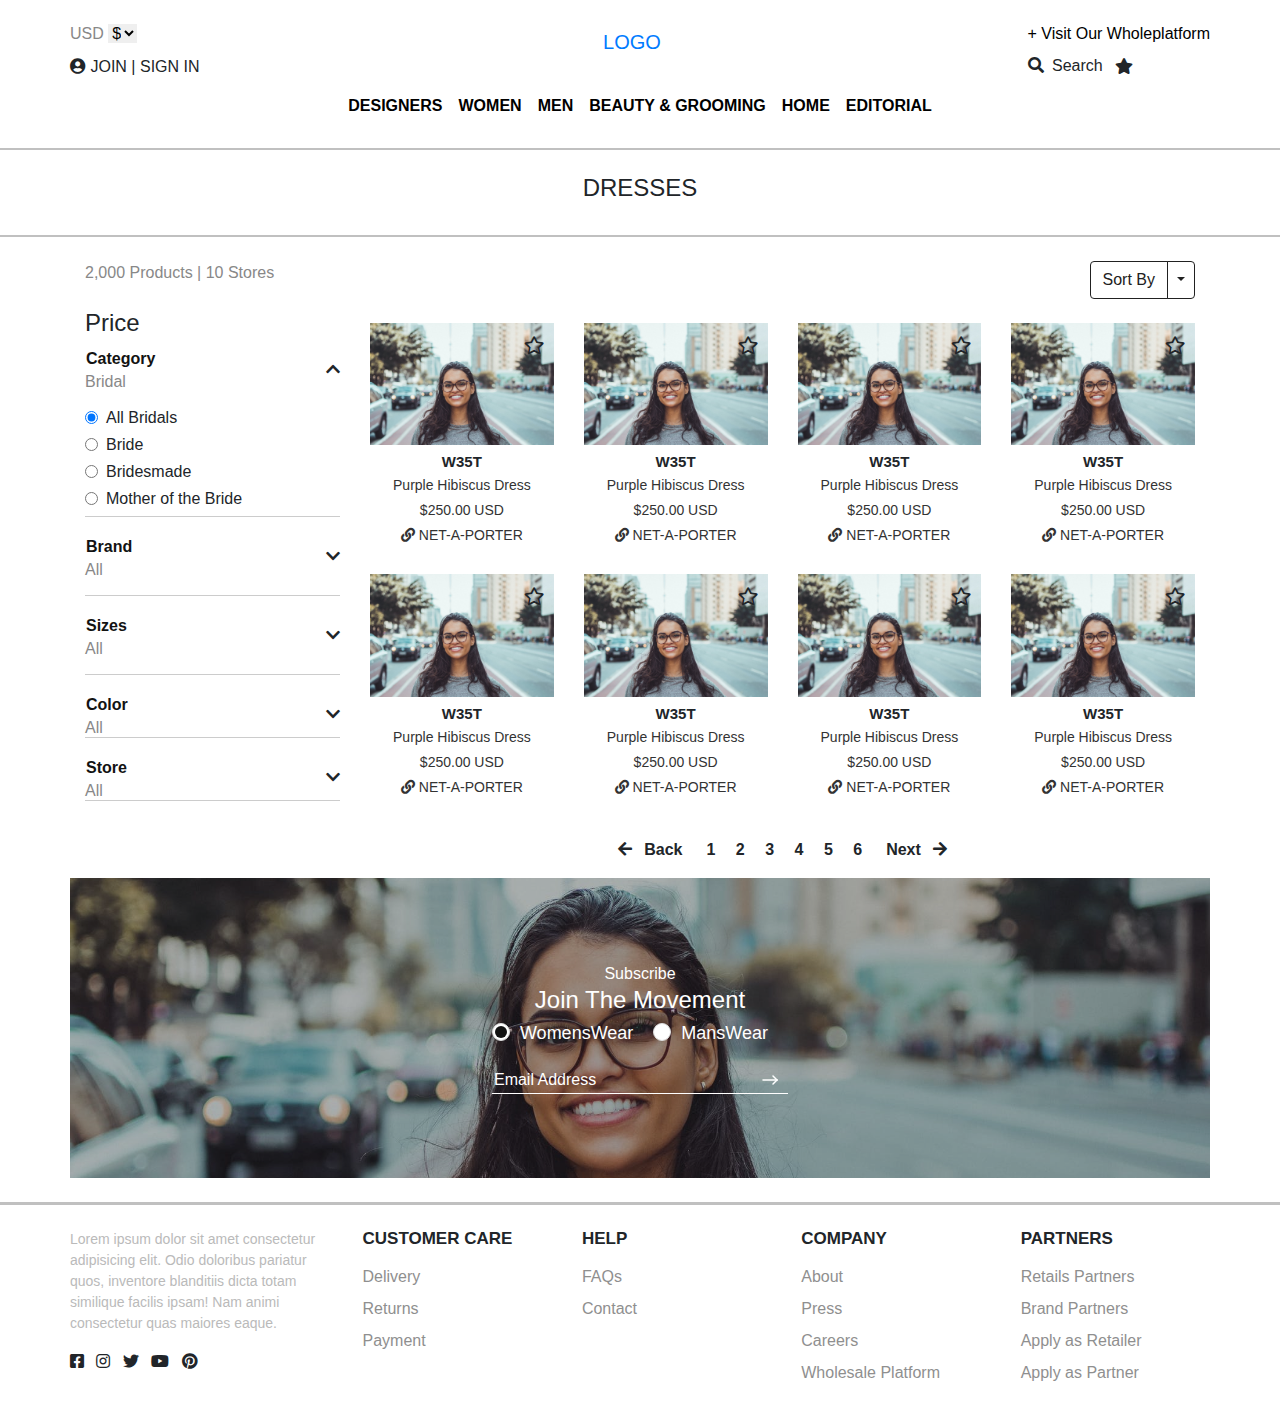
<file: general_collection.html>
<!DOCTYPE html>
<html lang="en">
  <head>
    <meta charset="UTF-8" />
    <meta http-equiv="X-UA-Compatible" content="IE=edge" />
    <meta name="viewport" content="width=device-width, initial-scale=1.0" />
    <title>Home</title>
    <link rel="stylesheet" href="css/bootstrap.min.css" />
    <link rel="stylesheet" href="css/fontawesome-all.min.css" />
    <link rel="stylesheet" href="css/style.css" />
  </head>

  <body>
    <nav class="navbar navbar-expand-lg m-0">
      <div class="container position-relative">
        <a class="navbar-brand" href="#">LOGO</a>

        <button
          class="navbar-toggler"
          type="button"
          data-toggle="collapse"
          data-target="#navbarSupportedContent"
          aria-controls="navbarSupportedContent"
          aria-expanded="false"
          aria-label="Toggle navigation"
        >
          <i class="fas fa-bars"></i>
        </button>

        <div class="collapse navbar-collapse" id="navbarSupportedContent">
          <ul class="navbar-nav mr-auto">
            <li class="nav-item dropdown">
              <a
                class="nav-link dropdown-toggle text-uppercase"
                href="#"
                id="navbarDropdown"
                role="button"
                data-toggle="dropdown"
                aria-haspopup="true"
                aria-expanded="false"
              >
                Designers
              </a>
              <div
                class="dropdown-menu menues"
                aria-labelledby="navbarDropdown"
              >
                <div class="designer_menu">
                  <div class="container">
                    <div class="row">
                      <div class="col-lg-3">
                        <div class="menu_links">
                          <h5 class="text-uppercase">new in</h5>
                          <a class="d-block" href="#"> Orange Culture</a>
                          <a class="d-block" href="#"> Andrea Lyamah </a>
                          <a class="d-block" href="#"> Selfi</a>
                          <a class="d-block" href="#"> W35T</a>
                          <a class="d-block" href="#"> Fruche</a>
                          <a class="d-block" href="#"> MaXhosa</a>
                          <a class="d-block" href="#"> Thalia Strates</a>
                          <a class="d-block" href="#"> Soko</a>
                          <a class="d-block" href="#"> Mmuso Maxwell</a>
                          <a class="d-block all" href="#"> All New In > </a>
                        </div>
                      </div>
                      <div class="col-lg-3">
                        <div class="menu_links">
                          <h5 class="text-uppercase">new in</h5>
                          <a class="d-block" href="#"> Orange Culture</a>
                          <a class="d-block" href="#"> Andrea Lyamah </a>
                          <a class="d-block" href="#"> Selfi</a>
                          <a class="d-block" href="#"> W35T</a>
                          <a class="d-block" href="#"> Fruche</a>
                          <a class="d-block" href="#"> MaXhosa</a>
                          <a class="d-block" href="#"> Thalia Strates</a>
                          <a class="d-block" href="#"> Soko</a>
                          <a class="d-block" href="#"> Mmuso Maxwell</a>
                          <a class="d-block all" href="#"> All Designers > </a>
                        </div>
                      </div>
                      <div class="col-lg-3">
                        <div class="menu_links mb-4">
                          <h5 class="text-uppercase">Sustainable Designers</h5>
                          <a class="d-block" href="#"> Orange Culture</a>
                          <a class="d-block" href="#"> Andrea Lyamah </a>
                          <a class="d-block" href="#"> Selfi</a>
                          <a class="d-block all" href="#">
                            All Sustainable Designers >
                          </a>
                        </div>
                        <div class="menu_links">
                          <h5 class="text-uppercase">Designers by country</h5>
                          <a class="d-block" href="#"> South Africa</a>
                          <a class="d-block" href="#"> Nigeria</a>
                          <a class="d-block" href="#"> Ghana</a>
                          <a class="d-block all" href="#"> All Designers > </a>
                        </div>
                      </div>
                      <div class="col-lg-3">
                        <div class="img_part">
                          <h5 class="text-uppercase">designers spotlight</h5>
                          <img class="w-100" src="imgs/main.jpeg" alt="" />
                          <p>
                            Lorem ipsum dolor sit amet, consectetur adipisicing
                            elit. Excepturi
                          </p>
                          <a href="#"> Shop Sisiano > </a>
                        </div>
                      </div>
                    </div>
                  </div>
                </div>
              </div>
            </li>
            <li class="nav-item dropdown">
              <a
                class="nav-link dropdown-toggle text-uppercase"
                href="#"
                id="navbarDropdown"
                role="button"
                data-toggle="dropdown"
                aria-haspopup="true"
                aria-expanded="false"
              >
                Women
              </a>
              <div
                class="dropdown-menu menues"
                aria-labelledby="navbarDropdown"
              >
                <div class="designer_menu">
                  <div class="container">
                    <div class="row">
                      <div class="col-lg-8">
                        <div class="row">
                          <div class="col-lg-3">
                            <div class="menu_links">
                              <h5 class="text-uppercase">apparel</h5>
                              <a class="d-block" href="#"> Otherwear</a>
                              <a class="d-block" href="#"> Dresses</a>
                              <a class="d-block" href="#">
                                Jumbsuits + Rompers</a
                              >
                              <a class="d-block" href="#"> Tops</a>
                              <a class="d-block" href="#"> Sweaters</a>
                              <a class="d-block" href="#"> Suites</a>
                              <a class="d-block" href="#"> Pants</a>
                              <a class="d-block" href="#"> Jeans</a>
                              <a class="d-block" href="#"> Skirts</a>
                              <a class="d-block" href="#"> Shorts</a>
                              <a class="d-block" href="#">
                                Intimates & Lounge</a
                              >
                              <a class="d-block" href="#"> Swimwear</a>
                              <a class="d-block all" href="#">
                                All apparel >
                              </a>
                            </div>
                          </div>
                          <div class="col-lg-3">
                            <div class="menu_links">
                              <h5 class="text-uppercase">accessories</h5>
                              <a class="d-block" href="#"> Belts</a>
                              <a class="d-block" href="#"> Eyewear</a>
                              <a class="d-block" href="#"> Gloves</a>
                              <a class="d-block" href="#"> Hats</a>
                              <a class="d-block" href="#"> Jewelry</a>
                              <a class="d-block" href="#"> Scarves</a>
                              <a class="d-block" href="#"> Socks</a>
                              <a class="d-block" href="#"> Watches</a>
                              <a class="d-block" href="#"> Hair Accessories</a>
                              <a class="d-block" href="#"> Tech Accessories</a>
                              <a class="d-block" href="#"> Masks</a>
                              <a class="d-block all" href="#">
                                All Accessories >
                              </a>
                            </div>
                          </div>
                          <div class="col-lg-3">
                            <div class="menu_links mb-4">
                              <h5 class="text-uppercase">Shoes</h5>
                              <a class="d-block" href="#"> Boots</a>
                              <a class="d-block" href="#"> Flats</a>
                              <a class="d-block" href="#"> Heels</a>
                              <a class="d-block" href="#"> Sandals</a>
                              <a class="d-block" href="#"> Sneakers</a>
                              <a class="d-block" href="#"> Pumps</a>
                              <a class="d-block" href="#"> Mules</a>
                              <a class="d-block all" href="#"> All Shoes > </a>
                            </div>
                          </div>
                          <div class="col-lg-3">
                            <div class="menu_links mb-4">
                              <h5 class="text-uppercase">bags</h5>
                              <a class="d-block" href="#"> Backpacks</a>
                              <a class="d-block" href="#"> Clutch Bags</a>
                              <a class="d-block" href="#"> Crossbody Bags</a>
                              <a class="d-block" href="#"> Sholder Bags</a>
                              <a class="d-block" href="#"> Top Handle Bags</a>
                              <a class="d-block" href="#"> Tote Bags</a>
                              <a class="d-block" href="#">
                                Luggage and Travel</a
                              >
                              <a class="d-block" href="#"> Beach Bags</a>
                              <a class="d-block" href="#"> Wallets & Cases</a>
                              <a class="d-block all" href="#"> All Bags > </a>
                            </div>
                          </div>
                        </div>
                      </div>
                      <div class="col-lg-4">
                        <div class="img_part">
                          <h5 class="text-uppercase">product spotlight</h5>
                          <img class="w-100" src="imgs/main.jpeg" alt="" />
                          <p>
                            Lorem ipsum dolor sit amet, consectetur adipisicing
                            elit. Excepturi
                          </p>
                          <a href="#"> Shop Sisiano > </a>
                        </div>
                      </div>
                    </div>
                  </div>
                </div>
              </div>
            </li>
            <li class="nav-item dropdown">
              <a
                class="nav-link dropdown-toggle text-uppercase"
                href="#"
                id="navbarDropdown"
                role="button"
                data-toggle="dropdown"
                aria-haspopup="true"
                aria-expanded="false"
              >
                Men
              </a>
              <div
                class="dropdown-menu menues"
                aria-labelledby="navbarDropdown"
              >
                <div class="designer_menu">
                  <div class="container">
                    <div class="row">
                      <div class="col-lg-8">
                        <div class="row">
                          <div class="col-lg-3">
                            <div class="menu_links">
                              <h5 class="text-uppercase">apparel</h5>
                              <a class="d-block" href="#"> Otherwear</a>
                              <a class="d-block" href="#"> Tops</a>
                              <a class="d-block" href="#"> T-Shirts</a>
                              <a class="d-block" href="#"> Sweaters</a>
                              <a class="d-block" href="#"> Blazers</a>
                              <a class="d-block" href="#"> Suites</a>
                              <a class="d-block" href="#"> Shorts</a>
                              <a class="d-block" href="#"> Pants</a>
                              <a class="d-block" href="#"> Jeans</a>
                              <a class="d-block" href="#"> Jmbsuites</a>
                              <a class="d-block" href="#"> Swimwear</a>
                              <a class="d-block" href="#">
                                Underware & Lounge</a
                              >
                              <a class="d-block all" href="#">
                                All apparel >
                              </a>
                            </div>
                          </div>
                          <div class="col-lg-3">
                            <div class="menu_links">
                              <h5 class="text-uppercase">accessories</h5>
                              <a class="d-block" href="#"> Belts</a>
                              <a class="d-block" href="#"> Eyewear</a>
                              <a class="d-block" href="#"> Gloves</a>
                              <a class="d-block" href="#"> Hats</a>
                              <a class="d-block" href="#"> Jewelry</a>
                              <a class="d-block" href="#"> Scarves</a>
                              <a class="d-block" href="#"> Socks</a>
                              <a class="d-block" href="#"> Watches</a>
                              <a class="d-block" href="#"> Hair Accessories</a>
                              <a class="d-block" href="#"> Tech Accessories</a>
                              <a class="d-block" href="#"> Masks</a>
                              <a class="d-block" href="#">
                                Cufflinks and Tie Clips</a
                              >
                              <a class="d-block" href="#">
                                Ties & Pocket Squares</a
                              >
                              <a class="d-block all" href="#">
                                All Accessories >
                              </a>
                            </div>
                          </div>
                          <div class="col-lg-3">
                            <div class="menu_links mb-4">
                              <h5 class="text-uppercase">Shoes</h5>
                              <a class="d-block" href="#"> Boots</a>
                              <a class="d-block" href="#"> Dress Shoes</a>
                              <a class="d-block" href="#"> Sneakers</a>
                              <a class="d-block" href="#"> Loafers</a>
                              <a class="d-block" href="#"> Oxfords</a>
                              <a class="d-block" href="#"> Sandals</a>
                              <a class="d-block all" href="#"> All Shoes > </a>
                            </div>
                          </div>
                          <div class="col-lg-3">
                            <div class="menu_links mb-4">
                              <h5 class="text-uppercase">bags</h5>
                              <a class="d-block" href="#"> Backpacks</a>
                              <a class="d-block" href="#"> Clutch Bags</a>
                              <a class="d-block" href="#"> Crossbody Bags</a>
                              <a class="d-block" href="#"> Sholder Bags</a>
                              <a class="d-block" href="#"> Top Handle Bags</a>
                              <a class="d-block" href="#"> Tote Bags</a>
                              <a class="d-block" href="#">
                                Luggage and Travel</a
                              >
                              <a class="d-block" href="#"> Beach Bags</a>
                              <a class="d-block" href="#"> Wallets & Cases</a>
                              <a class="d-block all" href="#"> All Bags > </a>
                            </div>
                          </div>
                        </div>
                      </div>
                      <div class="col-lg-4">
                        <div class="img_part">
                          <h5 class="text-uppercase">product spotlight</h5>
                          <img class="w-100" src="imgs/main.jpeg" alt="" />
                          <p>
                            Lorem ipsum dolor sit amet, consectetur adipisicing
                            elit. Excepturi
                          </p>
                          <a href="#"> Shop Sisiano > </a>
                        </div>
                      </div>
                    </div>
                  </div>
                </div>
              </div>
            </li>
            <li class="nav-item">
              <a class="nav-link text-uppercase" href="#">beauty & grooming</a>
            </li>
            <li class="nav-item dropdown">
              <a
                class="nav-link dropdown-toggle text-uppercase"
                href="#"
                id="navbarDropdown"
                role="button"
                data-toggle="dropdown"
                aria-haspopup="true"
                aria-expanded="false"
              >
                Home
              </a>
              <div
                class="dropdown-menu menues"
                aria-labelledby="navbarDropdown"
              >
                <div class="designer_menu">
                  <div class="container">
                    <div class="row">
                      <div class="col-lg-3">
                        <div class="menu_links">
                          <h5 class="text-uppercase">featured brands</h5>
                          <a class="d-block" href="#"> Aga Concept</a>
                          <a class="d-block" href="#"> IBKKI </a>
                          <a class="d-block" href="#"> Lohn Lagos</a>
                          <a class="d-block" href="#"> Studio Badge</a>
                          <a class="d-block all" href="#"> All Brands > </a>
                        </div>
                      </div>
                      <div class="col-lg-3">
                        <div class="menu_links">
                          <h5 class="text-uppercase">home</h5>
                          <a class="d-block" href="#"> Furniture </a>
                          <a class="d-block" href="#"> Decor </a>
                          <a class="d-block" href="#"> Bed & Bath</a>
                          <a class="d-block" href="#">
                            Candles & Home Fragrance</a
                          >
                          <a class="d-block" href="#">
                            Dining & Entertainment</a
                          >
                          <a class="d-block" href="#"> Kitchen</a>
                          <a class="d-block all" href="#"> All Home > </a>
                        </div>
                      </div>
                      <div class="col-lg-3">
                        <div class="menu_links mb-4">
                          <h5 class="text-uppercase">literature & books</h5>
                          <a class="d-block" href="#"> Stationary</a>
                          <a class="d-block" href="#"> Magazines </a>
                          <a class="d-block" href="#"> Books</a>
                          <a class="d-block all" href="#">
                            All Literature & Books >
                          </a>
                        </div>
                      </div>
                      <div class="col-lg-3">
                        <div class="img_part">
                          <h5 class="text-uppercase">Product spotlight</h5>
                          <img class="w-100" src="imgs/main.jpeg" alt="" />
                          <p>
                            Lorem ipsum dolor sit amet, consectetur adipisicing
                            elit. Excepturi
                          </p>
                          <a href="#"> Shop Sisiano > </a>
                        </div>
                      </div>
                    </div>
                  </div>
                </div>
              </div>
            </li>
            <li class="nav-item">
              <a class="nav-link text-uppercase" href="#">editorial</a>
            </li>
          </ul>
          <div class="right_part">
            <a href="#" class="text-capitalize"> + visit our wholeplatform </a>
            <div class="search d-flex align-items-center">
              <div>
                <i class="fas fa-search"></i>
                <span>Search</span>
              </div>
              <i class="fas fa-star"></i>
            </div>
          </div>
          <div class="left-part">
            <span class="currency">USD</span>
            <select>
              <option selected>$</option>
              <option value="1">$</option>
              <option value="2">$</option>
              <option value="3">$</option>
            </select>
            <div class="sign">
              <i class="fas fa-user-circle"></i>
              <span data-toggle="modal" data-target="#joinModal">JOIN</span>
              |
              <span data-toggle="modal" data-target="#exampleModal"
                >SIGN IN</span
              >
            </div>
          </div>
        </div>
      </div>
    </nav>

    <section class="information fav_designers acc_setting">
      <div class="designer_collection_header">
        <h3 class="text-center text-uppercase">Dresses</h3>
      </div>

      <div class="container">
        <div class="row">
          <div class="col-lg-3">
            <div class="search_filters">
              <span> 2,000 Products | 10 Stores </span>
              <div class="price_range">
                <h4>Price</h4>
              </div>

              <div id="accordion">
                <div class="card">
                  <div class="card-header" id="headingOne">
                    <h5 class="mb-3">
                      <div>
                        <button
                          class="btn btn-link"
                          data-toggle="collapse"
                          data-target="#collapseOne"
                          aria-expanded="true"
                          aria-controls="collapseOne"
                        >
                          Category
                        </button>
                        <small class="d-flex">Bridal</small>
                      </div>
                      <i class="fas fa-chevron-up"></i>
                    </h5>
                  </div>

                  <div
                    id="collapseOne"
                    class="collapse show"
                    aria-labelledby="headingOne"
                    data-parent="#accordion"
                  >
                    <div class="card-body">
                      <form>
                        <div
                          class="radio_filter mb-2 d-flex align-items-center"
                        >
                          <input
                            type="radio"
                            class="mr-2"
                            checked
                            name="filter"
                            value="1"
                            id=""
                          />
                          <h6 class="m-0">All Bridals</h6>
                        </div>
                        <div
                          class="radio_filter mb-2 d-flex align-items-center"
                        >
                          <input
                            type="radio"
                            class="mr-2"
                            name="filter"
                            value="2"
                            id=""
                          />
                          <h6 class="m-0">Bride</h6>
                        </div>
                        <div
                          class="radio_filter mb-2 d-flex align-items-center"
                        >
                          <input
                            type="radio"
                            class="mr-2"
                            name="filter"
                            value="3"
                            id=""
                          />
                          <h6 class="m-0">Bridesmade</h6>
                        </div>
                        <div
                          class="radio_filter mb-2 d-flex align-items-center"
                        >
                          <input
                            type="radio"
                            class="mr-2"
                            name="filter"
                            value="3"
                            id=""
                          />
                          <h6 class="m-0">Mother of the Bride</h6>
                        </div>
                      </form>
                    </div>
                  </div>
                </div>
                <div class="card">
                  <div class="card-header" id="headingT">
                    <h5 class="mb-3">
                      <div>
                        <button
                          class="btn btn-link"
                          data-toggle="collapse"
                          data-target="#collapseT"
                          aria-expanded="true"
                          aria-controls="collapseT"
                        >
                          Brand
                        </button>
                        <small class="d-flex">All</small>
                      </div>
                      <i class="fas fa-chevron-down"></i>
                    </h5>
                  </div>

                  <div
                    id="collapseT"
                    class="collapse"
                    aria-labelledby="headingT"
                    data-parent="#accordion"
                  >
                    <div class="card-body">
                      <form>
                        <div
                          class="radio_filter mb-2 d-flex align-items-center"
                        >
                          <input
                            type="radio"
                            class="mr-2"
                            checked
                            name="filter"
                            value="1"
                            id=""
                          />
                          <h6 class="m-0">All Bridals</h6>
                        </div>
                        <div
                          class="radio_filter mb-2 d-flex align-items-center"
                        >
                          <input
                            type="radio"
                            class="mr-2"
                            name="filter"
                            value="2"
                            id=""
                          />
                          <h6 class="m-0">Bride</h6>
                        </div>
                        <div
                          class="radio_filter mb-2 d-flex align-items-center"
                        >
                          <input
                            type="radio"
                            class="mr-2"
                            name="filter"
                            value="3"
                            id=""
                          />
                          <h6 class="m-0">Bridesmade</h6>
                        </div>
                        <div
                          class="radio_filter mb-2 d-flex align-items-center"
                        >
                          <input
                            type="radio"
                            class="mr-2"
                            name="filter"
                            value="3"
                            id=""
                          />
                          <h6 class="m-0">Mother of the Bride</h6>
                        </div>
                      </form>
                    </div>
                  </div>
                </div>
                <div class="card">
                  <div class="card-header" id="headingFive">
                    <h5 class="mb-3">
                      <div>
                        <button
                          class="btn btn-link"
                          data-toggle="collapse"
                          data-target="#collapseFive"
                          aria-expanded="true"
                          aria-controls="collapseFive"
                        >
                          Sizes
                        </button>
                        <small class="d-flex">All</small>
                      </div>
                      <i class="fas fa-chevron-down"></i>
                    </h5>
                  </div>

                  <div
                    id="collapseFive"
                    class="collapse"
                    aria-labelledby="headingFive"
                    data-parent="#accordion"
                  >
                    <div class="card-body">
                      <form>
                        <div
                          class="radio_filter mb-2 d-flex align-items-center"
                        >
                          <input
                            type="radio"
                            class="mr-2"
                            checked
                            name="filter"
                            value="1"
                            id=""
                          />
                          <h6 class="m-0">All Bridals</h6>
                        </div>
                        <div
                          class="radio_filter mb-2 d-flex align-items-center"
                        >
                          <input
                            type="radio"
                            class="mr-2"
                            name="filter"
                            value="2"
                            id=""
                          />
                          <h6 class="m-0">Bride</h6>
                        </div>
                        <div
                          class="radio_filter mb-2 d-flex align-items-center"
                        >
                          <input
                            type="radio"
                            class="mr-2"
                            name="filter"
                            value="3"
                            id=""
                          />
                          <h6 class="m-0">Bridesmade</h6>
                        </div>
                        <div
                          class="radio_filter mb-2 d-flex align-items-center"
                        >
                          <input
                            type="radio"
                            class="mr-2"
                            name="filter"
                            value="3"
                            id=""
                          />
                          <h6 class="m-0">Mother of the Bride</h6>
                        </div>
                      </form>
                    </div>
                  </div>
                </div>
                <div class="card">
                  <div class="card-header" id="headingTwo">
                    <h5 class="mb-0">
                      <div>
                        <button
                          class="btn btn-link collapsed"
                          data-toggle="collapse"
                          data-target="#collapseTwo"
                          aria-expanded="false"
                          aria-controls="collapseTwo"
                        >
                          Color
                        </button>
                        <small> All</small>
                      </div>
                      <i class="fas fa-chevron-down"></i>
                    </h5>
                  </div>
                  <div
                    id="collapseTwo"
                    class="collapse"
                    aria-labelledby="headingTwo"
                    data-parent="#accordion"
                  >
                    <div class="card-body">
                      <form>
                        <div
                          class="radio_filter mb-2 d-flex align-items-center"
                        >
                          <input
                            type="radio"
                            class="mr-2"
                            checked
                            name="filter"
                            value="1"
                            id=""
                          />
                          <h6 class="m-0">All Bridals</h6>
                        </div>
                        <div
                          class="radio_filter mb-2 d-flex align-items-center"
                        >
                          <input
                            type="radio"
                            class="mr-2"
                            name="filter"
                            value="2"
                            id=""
                          />
                          <h6 class="m-0">Bride</h6>
                        </div>
                        <div
                          class="radio_filter mb-2 d-flex align-items-center"
                        >
                          <input
                            type="radio"
                            class="mr-2"
                            name="filter"
                            value="3"
                            id=""
                          />
                          <h6 class="m-0">Bridesmade</h6>
                        </div>
                        <div
                          class="radio_filter mb-2 d-flex align-items-center"
                        >
                          <input
                            type="radio"
                            class="mr-2"
                            name="filter"
                            value="3"
                            id=""
                          />
                          <h6 class="m-0">Mother of the Bride</h6>
                        </div>
                      </form>
                    </div>
                  </div>
                </div>
                <div class="card">
                  <div class="card-header" id="headingThree">
                    <h5 class="mb-0">
                      <div>
                        <button
                          class="btn btn-link collapsed"
                          data-toggle="collapse"
                          data-target="#collapseThree"
                          aria-expanded="false"
                          aria-controls="collapseThree"
                        >
                          Store
                        </button>
                        <small>All</small>
                      </div>
                      <i class="fas fa-chevron-down"></i>
                    </h5>
                  </div>
                  <div
                    id="collapseThree"
                    class="collapse"
                    aria-labelledby="headingThree"
                    data-parent="#accordion"
                  >
                    <div class="card-body">
                      <form>
                        <div
                          class="radio_filter mb-2 d-flex align-items-center"
                        >
                          <input
                            type="radio"
                            class="mr-2"
                            checked
                            name="filter"
                            value="1"
                            id=""
                          />
                          <h6 class="m-0">All Bridals</h6>
                        </div>
                        <div
                          class="radio_filter mb-2 d-flex align-items-center"
                        >
                          <input
                            type="radio"
                            class="mr-2"
                            name="filter"
                            value="2"
                            id=""
                          />
                          <h6 class="m-0">Bride</h6>
                        </div>
                        <div
                          class="radio_filter mb-2 d-flex align-items-center"
                        >
                          <input
                            type="radio"
                            class="mr-2"
                            name="filter"
                            value="3"
                            id=""
                          />
                          <h6 class="m-0">Bridesmade</h6>
                        </div>
                        <div
                          class="radio_filter mb-2 d-flex align-items-center"
                        >
                          <input
                            type="radio"
                            class="mr-2"
                            name="filter"
                            value="3"
                            id=""
                          />
                          <h6 class="m-0">Mother of the Bride</h6>
                        </div>
                      </form>
                    </div>
                  </div>
                </div>
              </div>
            </div>
          </div>
          <div class="col-lg-9">
            <div class="sort_by text-right">
              <div class="btn-group">
                <button type="button" class="btn btn-danger">Sort By</button>
                <button
                  type="button"
                  class="btn btn-danger dropdown-toggle dropdown-toggle-split"
                  data-toggle="dropdown"
                  aria-haspopup="true"
                  aria-expanded="false"
                >
                  <span class="sr-only">Toggle Dropdown</span>
                </button>
                <div class="dropdown-menu">
                  <a class="dropdown-item" href="#">Action</a>
                  <a class="dropdown-item" href="#">Another action</a>
                  <a class="dropdown-item" href="#">Something else here</a>
                  <div class="dropdown-divider"></div>
                  <a class="dropdown-item" href="#">Separated link</a>
                </div>
              </div>
            </div>
            <div class="row">
              <div class="col-lg-3">
                <div class="producy_item">
                  <div class="product_img position-relative">
                    <img class="w-100" src="imgs/main.jpeg" alt="product" />
                    <span
                      data-toggle="modal"
                      data-target="#productModal"
                      class="quick_view"
                    >
                      Quick View
                    </span>
                    <span class="fav_star">
                      <i class="far fa-star"></i>
                    </span>
                  </div>
                  <div class="product_info text-center">
                    <h5 class="product_name">W35T</h5>
                    <p class="product_desc text-capitalize">
                      Purple Hibiscus Dress
                    </p>
                    <span class="product_price"> $250.00 USD </span>
                    <span class="product_net text-uppercase">
                      <i class="fas fa-link"></i>
                      net-a-porter
                    </span>
                  </div>
                </div>
              </div>
              <div class="col-lg-3">
                <div class="producy_item">
                  <div class="product_img position-relative">
                    <img class="w-100" src="imgs/main.jpeg" alt="product" />
                    <span class="quick_view"> Quick View </span>
                    <span class="fav_star">
                      <i class="far fa-star"></i>
                    </span>
                  </div>
                  <div class="product_info text-center">
                    <h5 class="product_name">W35T</h5>
                    <p class="product_desc text-capitalize">
                      Purple Hibiscus Dress
                    </p>
                    <span class="product_price"> $250.00 USD </span>
                    <span class="product_net text-uppercase">
                      <i class="fas fa-link"></i>
                      net-a-porter
                    </span>
                  </div>
                </div>
              </div>
              <div class="col-lg-3">
                <div class="producy_item">
                  <div class="product_img position-relative">
                    <img class="w-100" src="imgs/main.jpeg" alt="product" />
                    <span class="quick_view"> Quick View </span>
                    <span class="fav_star">
                      <i class="far fa-star"></i>
                    </span>
                  </div>
                  <div class="product_info text-center">
                    <h5 class="product_name">W35T</h5>
                    <p class="product_desc text-capitalize">
                      Purple Hibiscus Dress
                    </p>
                    <span class="product_price"> $250.00 USD </span>
                    <span class="product_net text-uppercase">
                      <i class="fas fa-link"></i>
                      net-a-porter
                    </span>
                  </div>
                </div>
              </div>
              <div class="col-lg-3">
                <div class="producy_item">
                  <div class="product_img position-relative">
                    <img class="w-100" src="imgs/main.jpeg" alt="product" />
                    <span class="quick_view"> Quick View </span>
                    <span class="fav_star">
                      <i class="far fa-star"></i>
                    </span>
                  </div>
                  <div class="product_info text-center">
                    <h5 class="product_name">W35T</h5>
                    <p class="product_desc text-capitalize">
                      Purple Hibiscus Dress
                    </p>
                    <span class="product_price"> $250.00 USD </span>
                    <span class="product_net text-uppercase">
                      <i class="fas fa-link"></i>
                      net-a-porter
                    </span>
                  </div>
                </div>
              </div>
              <div class="col-lg-3">
                <div class="producy_item">
                  <div class="product_img position-relative">
                    <img class="w-100" src="imgs/main.jpeg" alt="product" />
                    <span class="quick_view"> Quick View </span>
                    <span class="fav_star">
                      <i class="far fa-star"></i>
                    </span>
                  </div>
                  <div class="product_info text-center">
                    <h5 class="product_name">W35T</h5>
                    <p class="product_desc text-capitalize">
                      Purple Hibiscus Dress
                    </p>
                    <span class="product_price"> $250.00 USD </span>
                    <span class="product_net text-uppercase">
                      <i class="fas fa-link"></i>
                      net-a-porter
                    </span>
                  </div>
                </div>
              </div>
              <div class="col-lg-3">
                <div class="producy_item">
                  <div class="product_img position-relative">
                    <img class="w-100" src="imgs/main.jpeg" alt="product" />
                    <span class="quick_view"> Quick View </span>
                    <span class="fav_star">
                      <i class="far fa-star"></i>
                    </span>
                  </div>
                  <div class="product_info text-center">
                    <h5 class="product_name">W35T</h5>
                    <p class="product_desc text-capitalize">
                      Purple Hibiscus Dress
                    </p>
                    <span class="product_price"> $250.00 USD </span>
                    <span class="product_net text-uppercase">
                      <i class="fas fa-link"></i>
                      net-a-porter
                    </span>
                  </div>
                </div>
              </div>
              <div class="col-lg-3">
                <div class="producy_item">
                  <div class="product_img position-relative">
                    <img class="w-100" src="imgs/main.jpeg" alt="product" />
                    <span class="quick_view"> Quick View </span>
                    <span class="fav_star">
                      <i class="far fa-star"></i>
                    </span>
                  </div>
                  <div class="product_info text-center">
                    <h5 class="product_name">W35T</h5>
                    <p class="product_desc text-capitalize">
                      Purple Hibiscus Dress
                    </p>
                    <span class="product_price"> $250.00 USD </span>
                    <span class="product_net text-uppercase">
                      <i class="fas fa-link"></i>
                      net-a-porter
                    </span>
                  </div>
                </div>
              </div>
              <div class="col-lg-3">
                <div class="producy_item">
                  <div class="product_img position-relative">
                    <img class="w-100" src="imgs/main.jpeg" alt="product" />
                    <span class="quick_view"> Quick View </span>
                    <span class="fav_star">
                      <i class="far fa-star"></i>
                    </span>
                  </div>
                  <div class="product_info text-center">
                    <h5 class="product_name">W35T</h5>
                    <p class="product_desc text-capitalize">
                      Purple Hibiscus Dress
                    </p>
                    <span class="product_price"> $250.00 USD </span>
                    <span class="product_net text-uppercase">
                      <i class="fas fa-link"></i>
                      net-a-porter
                    </span>
                  </div>
                </div>
              </div>
            </div>
            <div class="paging d-flex justify-content-center">
              <div class="prev">
                <i class="fas fa-arrow-left"></i>
                Back
              </div>
              <div class="pages_number">
                <span>1</span>
                <span>2</span>
                <span>3</span>
                <span>4</span>
                <span>5</span>
                <span>6</span>
              </div>
              <div class="next">
                Next
                <i class="fas fa-arrow-right"></i>
              </div>
            </div>
          </div>
        </div>
      </div>
    </section>

    <section class="subscribe position-relative">
      <div class="container position-relative p-0">
        <div class="sub_content">
          <div class="overlay"></div>
          <div class="sub_wrapper text-white">
            <span> Subscribe </span>
            <h4>Join The Movement</h4>
            <form>
              <div class="d-flex checkboxs">
                <div class="check__wrapper">
                  <input
                    checked
                    type="radio"
                    id="women"
                    name="check"
                    value="women"
                  />
                  <label for="women"> WomensWear </label>
                </div>
                <div class="check__wrapper">
                  <input type="radio" id="man" name="check" value="man" />
                  <label for="man"> MansWear </label>
                </div>
              </div>
              <div class="input__holder">
                <input type="email" placeholder="Email Address" />
                <button>
                  <svg
                    xmlns="http://www.w3.org/2000/svg"
                    class="icon icon-tabler icon-tabler-arrow-narrow-right"
                    width="24"
                    height="24"
                    viewBox="0 0 24 24"
                    stroke-width="1.5"
                    stroke="#ffffff"
                    fill="none"
                    stroke-linecap="round"
                    stroke-linejoin="round"
                  >
                    <path stroke="none" d="M0 0h24v24H0z" fill="none" />
                    <line x1="5" y1="12" x2="19" y2="12" />
                    <line x1="15" y1="16" x2="19" y2="12" />
                    <line x1="15" y1="8" x2="19" y2="12" />
                  </svg>
                </button>
              </div>
            </form>
          </div>
        </div>
      </div>
    </section>
    <footer>
      <div class="container">
        <div class="row">
          <div class="col-lg-3">
            <div class="footer_about">
              <p>
                Lorem ipsum dolor sit amet consectetur adipisicing elit. Odio
                doloribus pariatur quos, inventore blanditiis dicta totam
                similique facilis ipsam! Nam animi consectetur quas maiores
                eaque.
              </p>
              <div class="social">
                <i class="fab fa-facebook-square"></i>
                <i class="fab fa-instagram"></i>
                <i class="fab fa-twitter"></i>
                <i class="fab fa-youtube"></i>

                <i class="fab fa-pinterest"></i>
              </div>
            </div>
          </div>
          <div class="col-lg-9">
            <div class="row">
              <div class="col-lg-3">
                <div class="footer_links">
                  <h5 class="text-uppercase">customer care</h5>
                  <a href="#">Delivery</a>
                  <a href="#">Returns</a>
                  <a href="#">Payment</a>
                </div>
              </div>
              <div class="col-lg-3">
                <div class="footer_links">
                  <h5 class="text-uppercase">help</h5>
                  <a href="#">FAQs</a>
                  <a href="#">Contact</a>
                </div>
              </div>
              <div class="col-lg-3">
                <div class="footer_links">
                  <h5 class="text-uppercase">company</h5>
                  <a href="#">About</a>
                  <a href="#">Press</a>
                  <a href="#">Careers</a>
                  <a href="#">Wholesale Platform</a>
                </div>
              </div>
              <div class="col-lg-3">
                <div class="footer_links">
                  <h5 class="text-uppercase">partners</h5>
                  <a href="#">Retails Partners</a>
                  <a href="#">Brand Partners</a>
                  <a href="#">Apply as Retailer</a>
                  <a href="#">Apply as Partner</a>
                </div>
              </div>
            </div>
          </div>
        </div>
      </div>
    </footer>

    <div
      class="modal login fade"
      id="productModal"
      tabindex="-1"
      role="dialog"
      aria-labelledby="exampleModalLabel"
      aria-hidden="true"
    >
      <div class="modal-dialog" role="document">
        <div class="modal-content">
          <div class="modal-header flex-column align-items-center">
            <button
              type="button"
              class="close"
              data-dismiss="modal"
              aria-label="Close"
            >
              <span aria-hidden="true">&times;</span>
            </button>
          </div>
          <div class="modal-body">
            <div class="container-fluid">
              <div class="card">
                <div class="container-fliud">
                  <div class="wrapper row">
                    <div class="preview col-md-6">
                      <div class="preview-pic tab-content">
                        <div class="tab-pane active" id="pic-1">
                          <img src="imgs/main.jpeg" />
                        </div>
                        <div class="tab-pane" id="pic-2">
                          <img src="imgs/main.jpeg" />
                        </div>
                        <div class="tab-pane" id="pic-3">
                          <img src="imgs/main.jpeg" />
                        </div>
                        <div class="tab-pane" id="pic-4">
                          <img src="imgs/main.jpeg" />
                        </div>
                        <div class="tab-pane" id="pic-5">
                          <img src="imgs/main.jpeg" />
                        </div>
                      </div>
                      <ul class="preview-thumbnail nav nav-tabs">
                        <li class="active">
                          <a
                            class="active"
                            data-target="#pic-1"
                            data-toggle="tab"
                            ><img src="imgs/person.webp"
                          /></a>
                        </li>
                        <li>
                          <a data-target="#pic-2" data-toggle="tab"
                            ><img src="imgs/person.webp"
                          /></a>
                        </li>
                        <li>
                          <a data-target="#pic-3" data-toggle="tab"
                            ><img src="imgs/person.webp"
                          /></a>
                        </li>
                        <li>
                          <a data-target="#pic-4" data-toggle="tab"
                            ><img src="imgs/person.webp"
                          /></a>
                        </li>
                        <li>
                          <a data-target="#pic-5" data-toggle="tab"
                            ><img src="imgs/person.webp"
                          /></a>
                        </li>
                      </ul>
                    </div>
                    <div class="details col-md-6">
                      <h3 class="product-title">Brock Collection</h3>

                      <p class="product-description">
                        Suspendisse quos? Tempus cras iure temporibus? Eu
                        laudantium
                      </p>
                      <h4 class="price"><span>$1,625.00</span></h4>
                      <p class="vote">Availabel at Net-A-Porter</p>
                      <div class="shop_now align-items-center d-flex">
                        <a href="#"> Shop Now </a>
                        <span>
                          <i class="far fa-star"></i>
                          Favorite Product
                        </span>
                      </div>
                      <h5 class="colors">colors:</h5>
                      <ul class="list-unstyled p-0 color_list">
                        <li class="purple active">
                          <span></span>
                        </li>
                        <li class="yellow"><span></span></li>
                      </ul>
                      <h5 class="sizes">
                        sizes:
                        <span class="size" data-toggle="tooltip" title="small"
                          >4</span
                        >
                        <span class="size" data-toggle="tooltip" title="medium"
                          >6</span
                        >
                        <span class="size" data-toggle="tooltip" title="large"
                          >8</span
                        >
                        <span
                          class="size"
                          data-toggle="tooltip"
                          title="xtra large"
                          >10</span
                        >
                        <span
                          class="size"
                          data-toggle="tooltip"
                          title="xtra large"
                          >12</span
                        >
                        <span
                          class="size"
                          data-toggle="tooltip"
                          title="xtra large"
                          >14</span
                        >
                      </h5>
                      <div class="prod_details">
                        <h5>Details</h5>
                        <p>
                          Lorem ipsum dolor sit amet consectetur adipisicing
                          elit. Dolores fugiat amet, nobis architecto error,
                          voluptatem deserunt suscipit consequatur mollitia
                          quaerat veniam exercitationem provident eligendi
                          consectetur ad sunt numquam fuga omnis.
                        </p>
                      </div>
                    </div>
                  </div>
                </div>
              </div>
            </div>
          </div>
        </div>
      </div>
    </div>
    <script src="js/jquery-3.2.1.min.js"></script>
    <script src="js/popper.min.js"></script>
    <script src="js/bootstrap.min.js"></script>
    <script src="js/main.js"></script>
  </body>
</html>
</file>
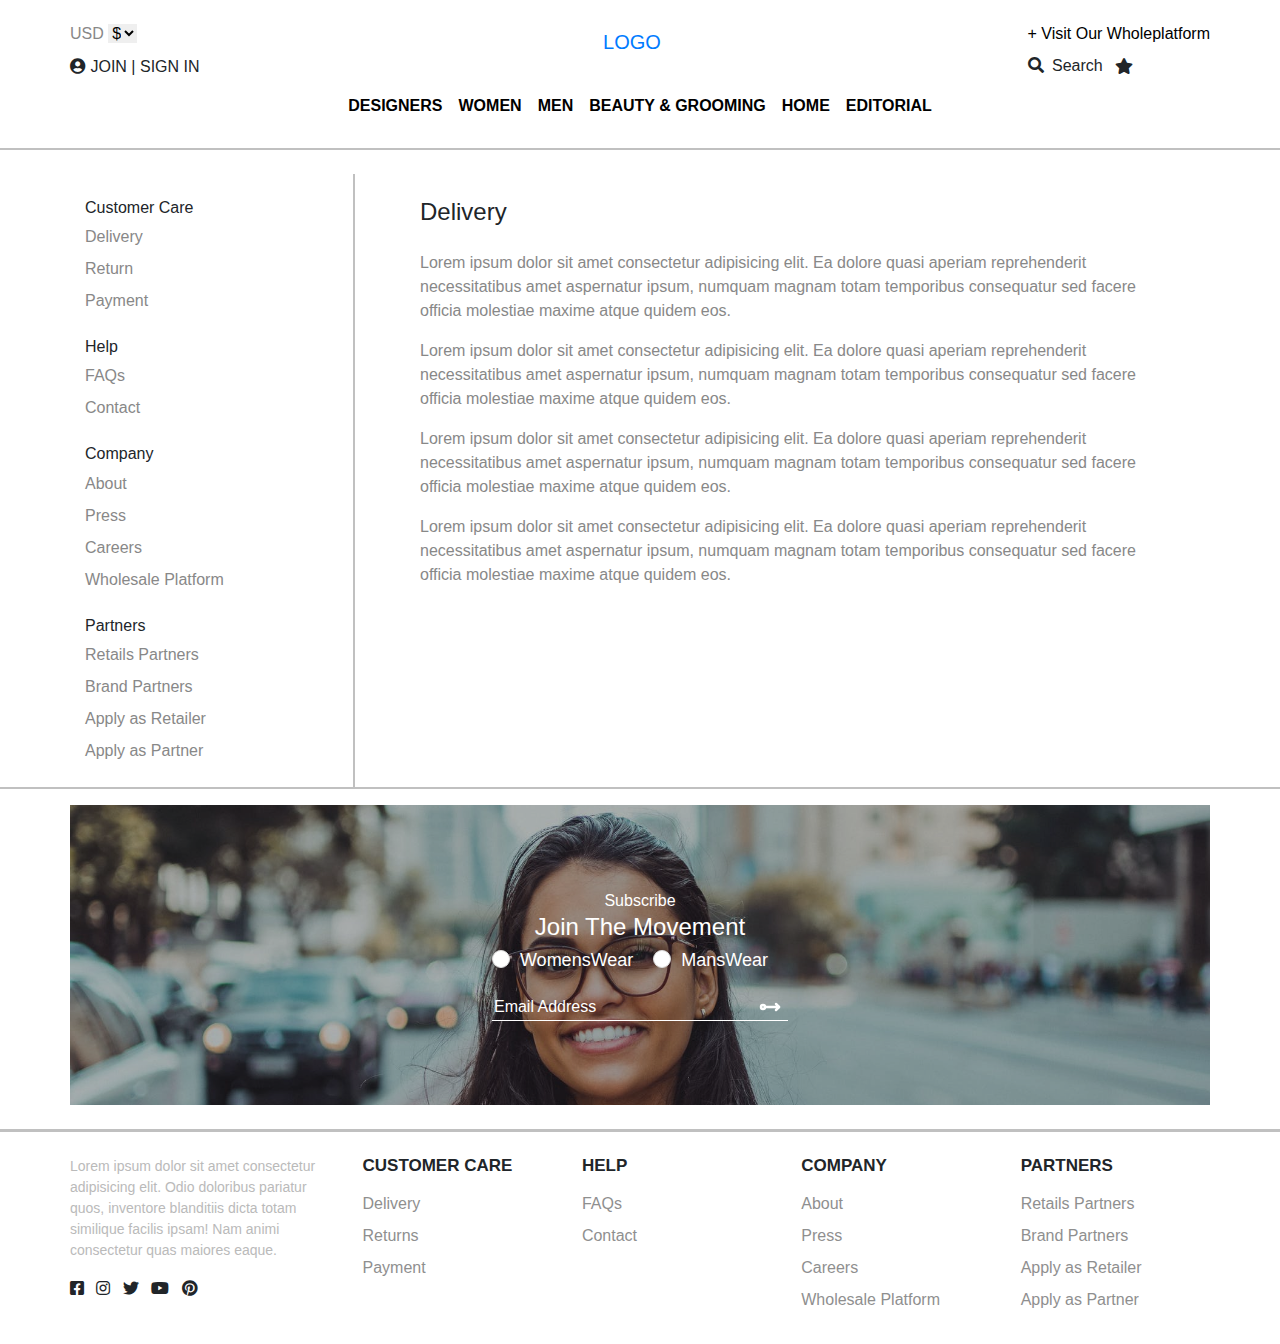
<file: information.html>
<!DOCTYPE html>
<html lang="en">
  <head>
    <meta charset="UTF-8" />
    <meta http-equiv="X-UA-Compatible" content="IE=edge" />
    <meta name="viewport" content="width=device-width, initial-scale=1.0" />
    <title>Home</title>
    <link rel="stylesheet" href="css/bootstrap.min.css" />
    <link rel="stylesheet" href="css/fontawesome-all.min.css" />
    <link rel="stylesheet" href="css/style.css" />
  </head>

  <body>
    <nav class="navbar navbar-expand-lg">
      <div class="container position-relative">
        <a class="navbar-brand" href="#">LOGO</a>

        <button
          class="navbar-toggler"
          type="button"
          data-toggle="collapse"
          data-target="#navbarSupportedContent"
          aria-controls="navbarSupportedContent"
          aria-expanded="false"
          aria-label="Toggle navigation"
        >
          <i class="fas fa-bars"></i>
        </button>

        <div class="collapse navbar-collapse" id="navbarSupportedContent">
          <ul class="navbar-nav mr-auto">
            <li class="nav-item dropdown">
              <a
                class="nav-link dropdown-toggle text-uppercase"
                href="#"
                id="navbarDropdown"
                role="button"
                data-toggle="dropdown"
                aria-haspopup="true"
                aria-expanded="false"
              >
                Designers
              </a>
              <div
                class="dropdown-menu menues"
                aria-labelledby="navbarDropdown"
              >
                <div class="designer_menu">
                  <div class="container">
                    <div class="row">
                      <div class="col-lg-3">
                        <div class="menu_links">
                          <h5 class="text-uppercase">new in</h5>
                          <a class="d-block" href="#"> Orange Culture</a>
                          <a class="d-block" href="#"> Andrea Lyamah </a>
                          <a class="d-block" href="#"> Selfi</a>
                          <a class="d-block" href="#"> W35T</a>
                          <a class="d-block" href="#"> Fruche</a>
                          <a class="d-block" href="#">  MaXhosa</a>
                          <a class="d-block" href="#"> Thalia Strates</a>
                          <a class="d-block" href="#"> Soko</a>
                          <a class="d-block" href="#"> Mmuso Maxwell</a>
                          <a class="d-block all" href="#"> All New In > </a>
                        </div>
                      </div>
                      <div class="col-lg-3">
                        <div class="menu_links">
                          <h5 class="text-uppercase">new in</h5>
                          <a class="d-block" href="#"> Orange Culture</a>
                          <a class="d-block" href="#"> Andrea Lyamah </a>
                          <a class="d-block" href="#"> Selfi</a>
                          <a class="d-block" href="#"> W35T</a>
                          <a class="d-block" href="#"> Fruche</a>
                          <a class="d-block" href="#">  MaXhosa</a>
                          <a class="d-block" href="#"> Thalia Strates</a>
                          <a class="d-block" href="#"> Soko</a>
                          <a class="d-block" href="#"> Mmuso Maxwell</a>
                          <a class="d-block all" href="#"> All Designers > </a>
                        </div>
                      </div>
                      <div class="col-lg-3">
                        <div class="menu_links mb-4">
                          <h5 class="text-uppercase">Sustainable Designers</h5>
                          <a class="d-block" href="#"> Orange Culture</a>
                          <a class="d-block" href="#"> Andrea Lyamah </a>
                          <a class="d-block" href="#"> Selfi</a>
                          <a class="d-block all" href="#">
                            All Sustainable Designers >
                          </a>
                        </div>
                        <div class="menu_links">
                          <h5 class="text-uppercase">Designers by country</h5>
                          <a class="d-block" href="#"> South Africa</a>
                          <a class="d-block" href="#"> Nigeria</a>
                          <a class="d-block" href="#"> Ghana</a>
                          <a class="d-block all" href="#"> All Designers > </a>
                        </div>
                      </div>
                      <div class="col-lg-3">
                        <div class="img_part">
                          <h5 class="text-uppercase">designers spotlight</h5>
                          <img class="w-100" src="imgs/main.jpeg" alt="" />
                          <p>
                            Lorem ipsum dolor sit amet, consectetur adipisicing
                            elit. Excepturi
                          </p>
                          <a href="#"> Shop Sisiano > </a>
                        </div>
                      </div>
                    </div>
                  </div>
                </div>
              </div>
            </li>
            <li class="nav-item dropdown">
              <a
                class="nav-link dropdown-toggle text-uppercase"
                href="#"
                id="navbarDropdown"
                role="button"
                data-toggle="dropdown"
                aria-haspopup="true"
                aria-expanded="false"
              >
                Women
              </a>
              <div
                class="dropdown-menu menues"
                aria-labelledby="navbarDropdown"
              >
                <div class="designer_menu">
                  <div class="container">
                    <div class="row">
                      <div class="col-lg-8">
                        <div class="row">
                          <div class="col-lg-3">
                            <div class="menu_links">
                              <h5 class="text-uppercase">apparel</h5>
                              <a class="d-block" href="#"> Otherwear</a>
                              <a class="d-block" href="#"> Dresses</a>
                              <a class="d-block" href="#"> Jumbsuits + Rompers</a>
                              <a class="d-block" href="#"> Tops</a>
                              <a class="d-block" href="#"> Sweaters</a>
                              <a class="d-block" href="#"> Suites</a>
                              <a class="d-block" href="#"> Pants</a>
                              <a class="d-block" href="#"> Jeans</a>
                              <a class="d-block" href="#"> Skirts</a>
                              <a class="d-block" href="#"> Shorts</a>
                              <a class="d-block" href="#"> Intimates & Lounge</a>
                              <a class="d-block" href="#"> Swimwear</a>
                              <a class="d-block all" href="#"> All apparel > </a>
                            </div>
                          </div>
                          <div class="col-lg-3">
                            <div class="menu_links">
                              <h5 class="text-uppercase">accessories</h5>
                              <a class="d-block" href="#"> Belts</a>
                              <a class="d-block" href="#"> Eyewear</a>
                              <a class="d-block" href="#"> Gloves</a>
                              <a class="d-block" href="#"> Hats</a>
                              <a class="d-block" href="#"> Jewelry</a>
                              <a class="d-block" href="#"> Scarves</a>
                              <a class="d-block" href="#"> Socks</a>
                              <a class="d-block" href="#"> Watches</a>
                              <a class="d-block" href="#"> Hair Accessories</a>
                              <a class="d-block" href="#"> Tech Accessories</a>
                              <a class="d-block" href="#"> Masks</a>
                              <a class="d-block all" href="#">
                                All Accessories >
                              </a>
                            </div>
                          </div>
                          <div class="col-lg-3">
                            <div class="menu_links mb-4">
                              <h5 class="text-uppercase">Shoes</h5>
                              <a class="d-block" href="#"> Boots</a>
                              <a class="d-block" href="#"> Flats</a>
                              <a class="d-block" href="#"> Heels</a>
                              <a class="d-block" href="#"> Sandals</a>
                              <a class="d-block" href="#"> Sneakers</a>
                              <a class="d-block" href="#"> Pumps</a>
                              <a class="d-block" href="#"> Mules</a>
                              <a class="d-block all" href="#">
                                All Shoes >
                              </a>
                            </div>
                          </div>
                          <div class="col-lg-3">
                            <div class="menu_links mb-4">
                              <h5 class="text-uppercase">bags</h5>
                              <a class="d-block" href="#"> Backpacks</a>
                              <a class="d-block" href="#"> Clutch Bags</a>
                              <a class="d-block" href="#"> Crossbody Bags</a>
                              <a class="d-block" href="#"> Sholder Bags</a>
                              <a class="d-block" href="#"> Top Handle Bags</a>
                              <a class="d-block" href="#"> Tote Bags</a>
                              <a class="d-block" href="#"> Luggage and Travel</a>
                              <a class="d-block" href="#"> Beach Bags</a>
                              <a class="d-block" href="#"> Wallets & Cases</a>
                              <a class="d-block all" href="#">
                                All Bags >
                              </a>
                            </div>
                          </div>
                        </div>
                      </div>
                      <div class="col-lg-4">
                        <div class="img_part">
                          <h5 class="text-uppercase">product spotlight</h5>
                          <img class="w-100" src="imgs/main.jpeg" alt="" />
                          <p>
                            Lorem ipsum dolor sit amet, consectetur adipisicing
                            elit. Excepturi
                          </p>
                          <a href="#"> Shop Sisiano > </a>
                        </div>
                      </div>
                    </div>
                  </div>
                </div>
              </div>
            </li>
            <li class="nav-item dropdown">
              <a
                class="nav-link dropdown-toggle text-uppercase"
                href="#"
                id="navbarDropdown"
                role="button"
                data-toggle="dropdown"
                aria-haspopup="true"
                aria-expanded="false"
              >
                Men
              </a>
              <div
                class="dropdown-menu menues"
                aria-labelledby="navbarDropdown"
              >
                <div class="designer_menu">
                  <div class="container">
                    <div class="row">
                      <div class="col-lg-8">
                        <div class="row">
                          <div class="col-lg-3">
                            <div class="menu_links">
                              <h5 class="text-uppercase">apparel</h5>
                              <a class="d-block" href="#"> Otherwear</a>
                              <a class="d-block" href="#"> Tops</a>
                              <a class="d-block" href="#"> T-Shirts</a>
                              <a class="d-block" href="#"> Sweaters</a>
                              <a class="d-block" href="#"> Blazers</a>
                              <a class="d-block" href="#"> Suites</a>
                              <a class="d-block" href="#"> Shorts</a>
                              <a class="d-block" href="#"> Pants</a>
                              <a class="d-block" href="#"> Jeans</a>
                              <a class="d-block" href="#"> Jmbsuites</a>
                              <a class="d-block" href="#"> Swimwear</a>
                              <a class="d-block" href="#"> Underware & Lounge</a>
                              <a class="d-block all" href="#"> All apparel > </a>
                            </div>
                          </div>
                          <div class="col-lg-3">
                            <div class="menu_links">
                              <h5 class="text-uppercase">accessories</h5>
                              <a class="d-block" href="#"> Belts</a>
                              <a class="d-block" href="#"> Eyewear</a>
                              <a class="d-block" href="#"> Gloves</a>
                              <a class="d-block" href="#"> Hats</a>
                              <a class="d-block" href="#"> Jewelry</a>
                              <a class="d-block" href="#"> Scarves</a>
                              <a class="d-block" href="#"> Socks</a>
                              <a class="d-block" href="#"> Watches</a>
                              <a class="d-block" href="#"> Hair Accessories</a>
                              <a class="d-block" href="#"> Tech Accessories</a>
                              <a class="d-block" href="#"> Masks</a>
                              <a class="d-block" href="#"> Cufflinks and Tie Clips</a>
                              <a class="d-block" href="#"> Ties & Pocket Squares</a>
                              <a class="d-block all" href="#">
                                All Accessories >
                              </a>
                            </div>
                          </div>
                          <div class="col-lg-3">
                            <div class="menu_links mb-4">
                              <h5 class="text-uppercase">Shoes</h5>
                              <a class="d-block" href="#"> Boots</a>
                              <a class="d-block" href="#"> Dress Shoes</a>
                              <a class="d-block" href="#"> Sneakers</a>
                              <a class="d-block" href="#"> Loafers</a>
                              <a class="d-block" href="#"> Oxfords</a>
                              <a class="d-block" href="#"> Sandals</a>
                              <a class="d-block all" href="#">
                                All Shoes >
                              </a>
                            </div>
                          </div>
                          <div class="col-lg-3">
                            <div class="menu_links mb-4">
                              <h5 class="text-uppercase">bags</h5>
                              <a class="d-block" href="#"> Backpacks</a>
                              <a class="d-block" href="#"> Clutch Bags</a>
                              <a class="d-block" href="#"> Crossbody Bags</a>
                              <a class="d-block" href="#"> Sholder Bags</a>
                              <a class="d-block" href="#"> Top Handle Bags</a>
                              <a class="d-block" href="#"> Tote Bags</a>
                              <a class="d-block" href="#"> Luggage and Travel</a>
                              <a class="d-block" href="#"> Beach Bags</a>
                              <a class="d-block" href="#"> Wallets & Cases</a>
                              <a class="d-block all" href="#">
                                All Bags >
                              </a>
                            </div>
                          </div>
                        </div>
                      </div>
                      <div class="col-lg-4">
                        <div class="img_part">
                          <h5 class="text-uppercase">product spotlight</h5>
                          <img class="w-100" src="imgs/main.jpeg" alt="" />
                          <p>
                            Lorem ipsum dolor sit amet, consectetur adipisicing
                            elit. Excepturi
                          </p>
                          <a href="#"> Shop Sisiano > </a>
                        </div>
                      </div>
                    </div>
                  </div>
                </div>
              </div>
            </li>
            <li class="nav-item">
              <a class="nav-link text-uppercase" href="#">beauty & grooming</a>
            </li>
            <li class="nav-item dropdown">
              <a
                class="nav-link dropdown-toggle text-uppercase"
                href="#"
                id="navbarDropdown"
                role="button"
                data-toggle="dropdown"
                aria-haspopup="true"
                aria-expanded="false"
              >
                Home
              </a>
              <div
                class="dropdown-menu menues"
                aria-labelledby="navbarDropdown"
              >
                <div class="designer_menu">
                  <div class="container">
                    <div class="row">
                      <div class="col-lg-3">
                        <div class="menu_links">
                          <h5 class="text-uppercase">featured brands</h5>
                          <a class="d-block" href="#"> Aga Concept</a>
                          <a class="d-block" href="#"> IBKKI </a>
                          <a class="d-block" href="#"> Lohn Lagos</a>
                          <a class="d-block" href="#"> Studio Badge</a>
                          <a class="d-block all" href="#"> All Brands > </a>
                        </div>
                      </div>
                      <div class="col-lg-3">
                        <div class="menu_links">
                          <h5 class="text-uppercase">home</h5>
                          <a class="d-block" href="#"> Furniture </a>
                          <a class="d-block" href="#"> Decor </a>
                          <a class="d-block" href="#"> Bed & Bath</a>
                          <a class="d-block" href="#"> Candles & Home Fragrance</a>
                          <a class="d-block" href="#"> Dining & Entertainment</a>
                          <a class="d-block" href="#">  Kitchen</a>
                          <a class="d-block all" href="#"> All Home > </a>
                        </div>
                      </div>
                      <div class="col-lg-3">
                        <div class="menu_links mb-4">
                          <h5 class="text-uppercase">literature & books </h5>
                          <a class="d-block" href="#"> Stationary</a>
                          <a class="d-block" href="#"> Magazines </a>
                          <a class="d-block" href="#"> Books</a>
                          <a class="d-block all" href="#">
                            All Literature & Books  >
                          </a>
                        </div>
                      </div>
                      <div class="col-lg-3">
                        <div class="img_part">
                          <h5 class="text-uppercase">Product spotlight</h5>
                          <img class="w-100" src="imgs/main.jpeg" alt="" />
                          <p>
                            Lorem ipsum dolor sit amet, consectetur adipisicing
                            elit. Excepturi
                          </p>
                          <a href="#"> Shop Sisiano > </a>
                        </div>
                      </div>
                    </div>
                  </div>
                </div>
              </div>
            </li>
            <li class="nav-item">
              <a class="nav-link text-uppercase" href="#">editorial</a>
            </li>
          </ul>
          <div class="right_part">
            <a href="#" class="text-capitalize"> + visit our wholeplatform </a>
            <div class="search d-flex align-items-center">
              <div>
                <i class="fas fa-search"></i>
                <span>Search</span>
              </div>
              <i class="fas fa-star"></i>
            </div>
          </div>
          <div class="left-part">
            <span class="currency">USD</span>
            <select>
              <option selected>$</option>
              <option value="1">$</option>
              <option value="2">$</option>
              <option value="3">$</option>
            </select>
            <div class="sign">
              <i class="fas fa-user-circle"></i>
              <span data-toggle="modal" data-target="#joinModal">JOIN</span>
              |
              <span data-toggle="modal" data-target="#exampleModal"
                >SIGN IN</span
              >
            </div>
          </div>
        </div>
      </div>
    </nav>

    <section class="information">
      <div class="container">
        <div class="row">
          <div class="col-lg-3">
            <div class="info_links">
              <h6>Customer Care</h6>
              <a href="#"> Delivery </a>
              <a href="#"> Return </a>
              <a href="#"> Payment </a>
            </div>
            <div class="info_links">
              <h6>Help</h6>
              <a href="#"> FAQs </a>
              <a href="#"> Contact </a>
            </div>
            <div class="info_links">
              <h6>Company</h6>
              <a href="#">About</a>
              <a href="#">Press</a>
              <a href="#">Careers</a>
              <a href="#">Wholesale Platform</a>
            </div>
            <div class="info_links">
              <h6>Partners</h6>
              <a href="#">Retails Partners</a>
              <a href="#">Brand Partners</a>
              <a href="#">Apply as Retailer</a>
              <a href="#">Apply as Partner</a>
            </div>
          </div>
          <div class="col-lg-9">
            <div class="delivery_content">
              <h4>Delivery</h4>
              <p>
                Lorem ipsum dolor sit amet consectetur adipisicing elit. Ea
                dolore quasi aperiam reprehenderit necessitatibus amet
                aspernatur ipsum, numquam magnam totam temporibus consequatur
                sed facere officia molestiae maxime atque quidem eos.
              </p>
              <p>
                Lorem ipsum dolor sit amet consectetur adipisicing elit. Ea
                dolore quasi aperiam reprehenderit necessitatibus amet
                aspernatur ipsum, numquam magnam totam temporibus consequatur
                sed facere officia molestiae maxime atque quidem eos.
              </p>
              <p>
                Lorem ipsum dolor sit amet consectetur adipisicing elit. Ea
                dolore quasi aperiam reprehenderit necessitatibus amet
                aspernatur ipsum, numquam magnam totam temporibus consequatur
                sed facere officia molestiae maxime atque quidem eos.
              </p>
              <p>
                Lorem ipsum dolor sit amet consectetur adipisicing elit. Ea
                dolore quasi aperiam reprehenderit necessitatibus amet
                aspernatur ipsum, numquam magnam totam temporibus consequatur
                sed facere officia molestiae maxime atque quidem eos.
              </p>
            </div>
          </div>
        </div>
      </div>
    </section>

    <section class="subscribe position-relative">
      <div class="container position-relative p-0">
        <div class="sub_content">
          <div class="overlay"></div>
          <div class="sub_wrapper text-white">
            <span> Subscribe </span>
            <h4>Join The Movement</h4>
            <form>
              <div class="d-flex checkboxs">
                <div class="check__wrapper">
                  <input type="radio" id="women" name="check" value="women" />
                  <label for="women"> WomensWear </label>
                </div>
                <div class="check__wrapper">
                  <input type="radio" id="man" name="check" value="man" />
                  <label for="man"> MansWear </label>
                </div>
              </div>
              <div class="input__holder">
                <input type="email" placeholder="Email Address" />
                <button>
                  <svg
                    xmlns="http://www.w3.org/2000/svg"
                    class="icon icon-tabler icon-tabler-arrow-right-circle"
                    width="24"
                    height="24"
                    viewBox="0 0 24 24"
                    stroke-width="2.5"
                    stroke="#ffffff"
                    fill="none"
                    stroke-linecap="round"
                    stroke-linejoin="round"
                  >
                    <path stroke="none" d="M0 0h24v24H0z" fill="none" />
                    <path d="M18 15l3 -3l-3 -3" />
                    <circle cx="5" cy="12" r="2" />
                    <path d="M7 12h14" />
                  </svg>
                </button>
              </div>
            </form>
          </div>
        </div>
      </div>
    </section>
    <footer>
      <div class="container">
        <div class="row">
          <div class="col-lg-3">
            <div class="footer_about">
              <p>
                Lorem ipsum dolor sit amet consectetur adipisicing elit. Odio
                doloribus pariatur quos, inventore blanditiis dicta totam
                similique facilis ipsam! Nam animi consectetur quas maiores
                eaque.
              </p>
              <div class="social">
                <i class="fab fa-facebook-square"></i>
                <i class="fab fa-instagram"></i>
                <i class="fab fa-twitter"></i>
                <i class="fab fa-youtube"></i>

                <i class="fab fa-pinterest"></i>
              </div>
            </div>
          </div>
          <div class="col-lg-9">
            <div class="row">
              <div class="col-lg-3">
                <div class="footer_links">
                  <h5 class="text-uppercase">customer care</h5>
                  <a href="#">Delivery</a>
                  <a href="#">Returns</a>
                  <a href="#">Payment</a>
                </div>
              </div>
              <div class="col-lg-3">
                <div class="footer_links">
                  <h5 class="text-uppercase">help</h5>
                  <a href="#">FAQs</a>
                  <a href="#">Contact</a>
                </div>
              </div>
              <div class="col-lg-3">
                <div class="footer_links">
                  <h5 class="text-uppercase">company</h5>
                  <a href="#">About</a>
                  <a href="#">Press</a>
                  <a href="#">Careers</a>
                  <a href="#">Wholesale Platform</a>
                </div>
              </div>
              <div class="col-lg-3">
                <div class="footer_links">
                  <h5 class="text-uppercase">partners</h5>
                  <a href="#">Retails Partners</a>
                  <a href="#">Brand Partners</a>
                  <a href="#">Apply as Retailer</a>
                  <a href="#">Apply as Partner</a>
                </div>
              </div>
            </div>
          </div>
        </div>
      </div>
    </footer>
    <script src="js/jquery-3.2.1.min.js"></script>
    <script src="js/popper.min.js"></script>
    <script src="js/bootstrap.min.js"></script>
    <script src="js/main.js"></script>
  </body>
</html>
</file>
<file: css/style.css>
/*main classes */
.overlay {
  position: absolute;
  top: 0;
  left: 0;
  width: 100%;
  height: 100%;
  background-color: rgba(0, 0, 0, 0.3); }

.check__wrapper {
  margin-inline-end: 20px;
  display: flex;
  align-items: center; }
  .check__wrapper input {
    width: 20px;
    height: 20px;
    margin-inline-end: 8px; }
  .check__wrapper label {
    font-size: 18px;
    margin: 0; }

/*nav*/
.navbar {
  background-color: #fff;
  border-bottom: 2px solid #c0c0c0;
  margin-bottom: 24px;
  min-height: 150px;
  /*mega menus */ }
  @media (max-width: 991px) {
    .navbar {
      min-height: 80px; } }
  .navbar .navbar-brand {
    margin-bottom: 24px; }
    @media (max-width: 991px) {
      .navbar .navbar-brand {
        margin: 0; } }
  .navbar .container {
    flex-direction: column; }
    @media (max-width: 991px) {
      .navbar .container {
        flex-direction: row; } }
  .navbar .right_part {
    position: absolute;
    right: 0;
    top: 0; }
    @media (max-width: 991px) {
      .navbar .right_part {
        position: relative; } }
    .navbar .right_part a {
      color: #000;
      text-decoration: none !important;
      margin-bottom: 8px;
      display: block; }
    .navbar .right_part .search span {
      margin: 0 12px 0 4px;
      cursor: pointer; }
  .navbar .left-part {
    position: absolute;
    left: 0;
    top: 0; }
    @media (max-width: 991px) {
      .navbar .left-part {
        position: relative; } }
    .navbar .left-part .sign span {
      cursor: pointer; }
    .navbar .left-part .currency {
      color: #888888; }
    .navbar .left-part select {
      border: none;
      outline: none;
      margin-bottom: 12px; }
  .navbar .navbar-nav .nav-item.dropdown {
    position: static; }
    .navbar .navbar-nav .nav-item.dropdown .nav-link:after {
      display: none; }
    .navbar .navbar-nav .nav-item.dropdown .dropdown-menu {
      width: 100%;
      height: auto;
      top: 128px;
      border: none; }
  .navbar .navbar-nav li .nav-link {
    color: #000;
    font-weight: bold; }

.menues {
  padding-bottom: 24px; }
  .menues .designer_menu .col-lg-3 {
    display: flex;
    flex-direction: column;
    justify-content: space-between; }
  .menues .designer_menu h5 {
    margin-bottom: 16px; }
  .menues .designer_menu a {
    color: #888888;
    margin-bottom: 8px;
    text-decoration: none; }
  .menues .designer_menu a.all {
    text-decoration: underline; }
  .menues .designer_menu .img_part p {
    font-size: 15px;
    margin-bottom: 8px;
    color: #888; }
  .menues .designer_menu .img_part a {
    text-decoration: underline; }

/*main */
main {
  height: 100vh; }
  main .container {
    background-image: url(../imgs/main.jpeg);
    background-position: center;
    background-size: cover;
    background-repeat: no-repeat;
    position: relative;
    z-index: 10; }
    main .container .main-content {
      z-index: 10; }
    main .container h1 {
      font-weight: 400; }
    main .container p {
      font-size: 18px; }
    main .container a {
      color: #fff;
      text-decoration: underline;
      font-size: 18px; }

.brand {
  padding: 16px 0; }
  .brand .container {
    padding: 0; }
  .brand img {
    height: 350px;
    object-fit: cover; }
  .brand h6 {
    font-size: 15px;
    margin: 4px 0; }
  .brand p {
    margin: 0 0 8px;
    font-size: 15px;
    font-weight: 500; }

.style {
  padding: 16px 0; }
  .style h6 {
    font-size: 15px;
    margin: 4px 0; }
  .style p {
    margin: 0 0 8px;
    font-size: 15px;
    font-weight: 500; }

.culture {
  padding: 16px 0; }
  .culture span {
    color: #b3b3b3;
    margin-bottom: 8px; }
  .culture p {
    font-size: 18px;
    color: #121212;
    margin-bottom: 16px;
    font-weight: 500; }
  .culture a {
    color: #b3b3b3;
    border: 1px solid #121212;
    text-decoration: none !important;
    width: fit-content;
    padding: 4px 16px; }

/*subscribe*/
.subscribe .sub_content {
  background-image: url(../imgs/main.jpeg);
  background-position: center;
  background-size: cover;
  min-height: 300px;
  margin-top: 16px;
  display: flex;
  align-items: center;
  justify-content: center;
  text-align: center; }
  .subscribe .sub_content .sub_wrapper {
    position: relative;
    z-index: 10; }
    .subscribe .sub_content .sub_wrapper h4 {
      font-weight: 400; }
    .subscribe .sub_content .sub_wrapper .input__holder {
      position: relative;
      margin-top: 24px; }
      .subscribe .sub_content .sub_wrapper .input__holder input {
        background-color: transparent;
        border: none;
        outline: none;
        color: #fff;
        padding-right: 32px;
        border-bottom: 1px solid #fff;
        width: 100%; }
        .subscribe .sub_content .sub_wrapper .input__holder input::-moz-placeholder {
          color: #fff; }
        .subscribe .sub_content .sub_wrapper .input__holder input::-webkit-input-placeholder {
          color: #fff; }
        .subscribe .sub_content .sub_wrapper .input__holder input::placeholder {
          color: #fff; }
      .subscribe .sub_content .sub_wrapper .input__holder button {
        background-color: transparent;
        box-shadow: none !important;
        border: none;
        outline: none;
        position: absolute;
        right: 0;
        cursor: pointer; }

footer {
  padding: 24px 0;
  border-top: 3px solid #c0c0c0;
  margin-top: 24px; }
  footer .container {
    padding: 0; }
  footer .footer_about p {
    font-size: 14px;
    color: #bababa; }
  footer .footer_about .social i {
    margin-inline-end: 8px; }
  @media (max-width: 991px) {
    footer .footer_about .social {
      margin-bottom: 24px; } }
  @media (max-width: 991px) {
    footer .footer_links {
      margin-bottom: 24px; } }
  footer .footer_links h5 {
    font-weight: 600;
    margin-bottom: 16px;
    font-size: 17px; }
  footer .footer_links a {
    color: #8f8f8f;
    display: block;
    margin-bottom: 8px;
    text-decoration: none !important; }

/*responsive issues */
@media (max-width: 575px) {
  .container,
  .main-content {
    padding-right: 15px !important;
    padding-left: 15px !important; } }

@media (max-width: 575px) {
  .subscribe .container,
  .main .container {
    padding: 0 !important; } }

/*information*/
.information {
  border-bottom: 2px solid #c0c0c0; }
  .information .col-lg-3 {
    border-right: 2px solid #c0c0c0; }
    @media (max-width: 991px) {
      .information .col-lg-3 {
        border: none; } }
    .information .col-lg-3 .info_links {
      margin-top: 24px; }
      .information .col-lg-3 .info_links a {
        color: #888888;
        display: block;
        text-decoration: none !important;
        margin-bottom: 8px; }
    .information .col-lg-3 .info_links:last-child {
      margin-bottom: 24px; }
  .information .delivery_content {
    padding: 24px 50px; }
    @media (max-width: 991px) {
      .information .delivery_content {
        padding: 24px 0; } }
    .information .delivery_content h4 {
      margin-bottom: 24px; }
    .information .delivery_content p {
      color: #888; }

/* acc_setting*/
.acc_setting {
  border: none; }
  .acc_setting h3 {
    border-bottom: 2px solid #c0c0c0;
    font-weight: normal;
    font-size: 24px;
    padding: 20px; }
  .acc_setting .col-lg-3 {
    border: none; }
  .acc_setting .account_set_links {
    border: 1px solid #ccc;
    margin-bottom: 16px;
    margin-top: 24px;
    width: 80%; }
    .acc_setting .account_set_links a {
      border-bottom: 1px solid #ccc;
      display: block;
      padding: 8px 12px;
      color: #121212; }
    .acc_setting .account_set_links a:last-child {
      border: none; }
  .acc_setting .sign_out {
    background-color: #000;
    text-align: center;
    padding: 8px 12px;
    width: 80%; }
    .acc_setting .sign_out a {
      color: #fff;
      text-decoration: none; }
  .acc_setting .personal_info {
    border: 1px solid #c0c0c0;
    padding: 18px;
    margin-top: 24px;
    margin-bottom: 16px; }
    .acc_setting .personal_info input {
      display: block;
      width: 40%;
      border: none;
      outline: none; }
    .acc_setting .personal_info a {
      color: #121212;
      text-decoration: none; }

.modal.login .modal-dialog {
  max-width: 95%;
  height: 100%; }
  .modal.login .modal-dialog .modal-content {
    height: 100%; }
    .modal.login .modal-dialog .modal-content .modal-header {
      border: none;
      padding-top: 50px; }
      .modal.login .modal-dialog .modal-content .modal-header .close {
        position: absolute;
        right: 15px;
        top: 15px; }
    .modal.login .modal-dialog .modal-content .modal-body .body_content {
      max-width: 500px;
      width: 100%;
      margin: auto; }
      .modal.login .modal-dialog .modal-content .modal-body .body_content form input {
        width: 100%;
        border: 1px solid #c0c0c0;
        margin-bottom: 16px;
        padding: 8px 12px;
        border-radius: 4px; }
      .modal.login .modal-dialog .modal-content .modal-body .body_content form .remember .check {
        align-items: center; }
        .modal.login .modal-dialog .modal-content .modal-body .body_content form .remember .check label {
          margin: 0; }
        .modal.login .modal-dialog .modal-content .modal-body .body_content form .remember .check .my_check {
          display: inline;
          margin: 0;
          width: fit-content;
          margin-right: 5px; }
      .modal.login .modal-dialog .modal-content .modal-body .body_content form .remember a {
        color: #121212;
        text-decoration: underline; }
      .modal.login .modal-dialog .modal-content .modal-body .body_content form .sign_button {
        background-color: #000;
        border-color: #000;
        color: #fff;
        outline: none;
        padding: 8px 28px;
        margin-top: 24px; }
      .modal.login .modal-dialog .modal-content .modal-body .body_content form .join_now {
        margin-top: 36px;
        display: block; }
        .modal.login .modal-dialog .modal-content .modal-body .body_content form .join_now a {
          color: #888;
          text-decoration: underline; }

.subscribe [type="radio"]:checked,
.subscribe [type="radio"]:not(:checked) {
  position: absolute;
  left: -9999px; }
.subscribe [type="radio"]:checked + label,
.subscribe [type="radio"]:not(:checked) + label {
  position: relative;
  padding-left: 28px;
  cursor: pointer;
  line-height: 20px;
  display: inline-block;
  color: #fff; }
.subscribe [type="radio"]:checked + label:before,
.subscribe [type="radio"]:not(:checked) + label:before {
  content: "";
  position: absolute;
  left: 0;
  top: 0;
  width: 18px;
  height: 18px;
  border: 1px solid #ddd;
  border-radius: 100%;
  background: #fff; }
.subscribe [type="radio"]:checked + label:after,
.subscribe [type="radio"]:not(:checked) + label:after {
  content: "";
  width: 12px;
  height: 12px;
  background: #121212;
  position: absolute;
  top: 3px;
  left: 3px;
  border-radius: 100%;
  -webkit-transition: all 0.2s ease;
  transition: all 0.2s ease; }
.subscribe [type="radio"]:not(:checked) + label:after {
  opacity: 0;
  -webkit-transform: scale(0);
  transform: scale(0); }
.subscribe [type="radio"]:checked + label:after {
  opacity: 1;
  -webkit-transform: scale(1);
  transform: scale(1); }

.gray_bg .container {
  background-image: linear-gradient(to bottom, #fff 80%, #f9f9f9); }

/*fav designers */
.fav_designers h3 span {
  display: block;
  font-size: 16px;
  margin-top: 8px;
  color: #121212; }
.fav_designers .fav_list ul {
  padding: 24px 24px 0; }
  .fav_designers .fav_list ul li {
    margin-bottom: 8px; }
    .fav_designers .fav_list ul li a {
      color: #121212;
      text-decoration: underline; }

/*producy_item*/
.producy_item {
  margin-top: 24px; }
  .producy_item .product_img {
    overflow: hidden;
    margin-bottom: 8px; }
    .producy_item .product_img .quick_view {
      position: absolute;
      width: 100%;
      background: #000;
      color: #fff;
      height: 30px;
      padding-left: 8px;
      display: flex;
      align-items: center;
      font-size: 15px;
      bottom: -35px;
      transition: 0.5s;
      cursor: pointer; }
    .producy_item .product_img .fav_star {
      position: absolute;
      top: 10px;
      right: 10px;
      font-size: 18px; }
    .producy_item .product_img:hover span {
      bottom: 0; }
  .producy_item .product_info .product_name {
    font-size: 15px;
    font-weight: bold;
    margin-bottom: 4px; }
  .producy_item .product_info .product_desc,
  .producy_item .product_info .product_price,
  .producy_item .product_info .product_net {
    display: block;
    margin-bottom: 4px;
    font-size: 14px;
    color: #333;
    font-weight: 500; }

.load_more {
  margin: 36px 0 24px;
  display: flex;
  align-items: center;
  justify-content: center; }
  .load_more a {
    border: 1px solid #121212;
    color: #121212;
    padding: 6px 46px;
    text-decoration: none; }

/*designer_collection_header*/
.designer_collection_header {
  padding: 24px 0;
  border-bottom: 2px solid #c0c0c0;
  text-align: center; }
  .designer_collection_header h3 {
    border: none;
    padding: 0; }
  .designer_collection_header h6 {
    margin-bottom: 24px; }
  .designer_collection_header p {
    width: 60%;
    margin: auto; }
    @media (max-width: 991px) {
      .designer_collection_header p {
        width: 100%; } }

.sort_by .btn-group {
  margin-top: 24px; }
  .sort_by .btn-group button {
    background-color: transparent !important;
    color: #212121 !important;
    border-color: #212121 !important;
    box-shadow: none !important; }

.search_filters {
  margin-top: 24px; }
  .search_filters span {
    color: #888;
    display: block;
    margin-bottom: 24px; }

#accordion .card {
  border: none;
  margin-bottom: 16px;
  border-bottom: 1px solid #ccc;
  border-radius: 0; }
#accordion .card-header {
  padding: 0;
  background-color: transparent;
  border: none; }
  #accordion .card-header h5 {
    display: flex;
    align-items: center;
    justify-content: space-between; }
  #accordion .card-header button {
    padding: 0;
    color: #121212;
    font-weight: bold; }
  #accordion .card-header small {
    color: #888;
    display: block; }
  #accordion .card-header i {
    font-size: 16px; }
#accordion .card-body {
  padding: 0; }

.paging {
  margin-top: 36px; }
  .paging span {
    padding: 8px;
    font-weight: bold; }
  .paging .prev {
    margin-right: 16px;
    font-weight: bold; }
    .paging .prev i {
      margin-right: 8px; }
  .paging .next {
    margin-left: 16px;
    font-weight: bold; }
    .paging .next i {
      margin-left: 8px; }

/*a__z page */
.a_z_row .col-lg-4 {
  display: flex;
  flex-direction: column;
  justify-content: space-between; }

.search_prod {
  margin-top: 24px; }
  .search_prod form {
    width: fit-content;
    position: relative; }
    .search_prod form input {
      border: none;
      border-bottom: 1px solid #121212;
      outline: none; }
    .search_prod form button {
      background-color: transparent;
      border: none;
      position: absolute;
      right: 0; }

.categories {
  margin-bottom: 36px; }

.filter_options {
  margin-top: 36px; }
  .filter_options h6 {
    color: #888;
    margin-bottom: 16px; }
  .filter_options .check_option .wrapper {
    margin-bottom: 6px; }
    @media (max-width: 1200px) {
      .filter_options .check_option .wrapper {
        flex-wrap: wrap; } }
  .filter_options .check_option input {
    margin-right: 4px; }
  .filter_options .check_option span {
    color: #888;
    font-size: 13px; }

.string_filter {
  margin-top: 25px;
  margin-left: 24px;
  text-align: center;
  margin-bottom: 12px; }
  .string_filter a {
    color: #000;
    text-decoration: none !important;
    padding: 4px;
    margin-right: 8px;
    font-weight: bold; }

.designer_num {
  color: #888;
  font-size: 15px; }

.num_links {
  margin-bottom: 8px;
  padding-left: 28px; }
  @media (max-width: 991px) {
    .num_links {
      padding-left: 0; } }
  .num_links h3 {
    border: none;
    padding: 0;
    font-weight: bold;
    margin-bottom: 16px; }
  .num_links a {
    display: block;
    color: #888;
    margin-bottom: 12px;
    font-weight: 600; }

/********************************modal *************************/
/*****************globals*************/
#productModal {
  /*# sourceMappingURL=style.css.map */ }
  #productModal img {
    max-width: 100%;
    height: 100%;
    object-fit: cover; }
  #productModal .preview {
    display: -webkit-box;
    display: -webkit-flex;
    display: -ms-flexbox;
    display: flex;
    -webkit-box-orient: vertical;
    -webkit-box-direction: normal;
    -webkit-flex-direction: row-reverse;
    -ms-flex-direction: row-reverse;
    flex-direction: row-reverse; }
  @media screen and (max-width: 996px) {
    #productModal .preview {
      margin-bottom: 20px; } }
  #productModal .preview-pic {
    -webkit-box-flex: 1;
    -webkit-flex-grow: 1;
    -ms-flex-positive: 1;
    flex-grow: 1;
    width: 100%; }
    #productModal .preview-pic .tab-pane.active {
      height: 100%; }
      #productModal .preview-pic .tab-pane.active img {
        height: 100%;
        object-fit: cover; }
  #productModal .preview-thumbnail.nav-tabs {
    border: none;
    margin-top: 15px;
    flex-direction: column;
    justify-content: space-between;
    margin: 0; }
  #productModal .preview-thumbnail.nav-tabs li {
    width: 80%;
    margin-right: 2.5%; }
    #productModal .preview-thumbnail.nav-tabs li a img {
      opacity: .5;
      height: 70px;
      object-fit: cover; }
    #productModal .preview-thumbnail.nav-tabs li a.active img {
      opacity: 1; }
  #productModal .preview-thumbnail.nav-tabs li img {
    max-width: 100%;
    display: block; }
  #productModal .preview-thumbnail.nav-tabs li a {
    padding: 0;
    margin: 0; }
  #productModal .preview-thumbnail.nav-tabs li:last-of-type {
    margin-right: 0; }
  #productModal .tab-content {
    overflow: hidden; }
  #productModal .tab-content img {
    width: 100%;
    -webkit-animation-name: opacity;
    animation-name: opacity;
    -webkit-animation-duration: 0.3s;
    animation-duration: 0.3s; }
  #productModal .card {
    padding: 0;
    border: none;
    line-height: 1.5em; }
  @media screen and (min-width: 997px) {
    #productModal .wrapper {
      display: -webkit-box;
      display: -webkit-flex;
      display: -ms-flexbox;
      display: flex; } }
  #productModal .details {
    display: -webkit-box;
    display: -webkit-flex;
    display: -ms-flexbox;
    display: flex;
    -webkit-box-orient: vertical;
    -webkit-box-direction: normal;
    -webkit-flex-direction: column;
    -ms-flex-direction: column;
    flex-direction: column; }
  #productModal .product-title,
  #productModal .price,
  #productModal .sizes,
  #productModal .colors {
    text-transform: UPPERCASE;
    font-weight: bold;
    font-size: 15px; }
  #productModal h5.sizes {
    border-bottom: 2px solid #c0c0c0;
    padding-bottom: 12px; }
  #productModal .checked,
  #productModal .price span {
    color: #000;
    font-size: 16px; }
  #productModal .product-title,
  #productModal .rating,
  #productModal .product-description,
  #productModal .price,
  #productModal .vote,
  #productModal .sizes {
    margin-bottom: 15px; }
  #productModal .product-description {
    text-transform: capitalize;
    color: #888;
    font-size: 17px; }
  #productModal .product-title {
    margin-top: 0; }
  #productModal .size {
    margin-right: 10px;
    font-weight: normal; }
  #productModal .size:first-of-type {
    margin-left: 40px; }
  #productModal .color {
    display: inline-block;
    vertical-align: middle;
    margin-right: 10px;
    height: 2em;
    width: 2em;
    border-radius: 2px; }
  #productModal .color:first-of-type {
    margin-left: 20px; }
  #productModal .add-to-cart,
  #productModal .like {
    background: #ff9f1a;
    padding: 1.2em 1.5em;
    border: none;
    text-transform: UPPERCASE;
    font-weight: bold;
    color: #fff;
    -webkit-transition: background 0.3s ease;
    transition: background 0.3s ease; }
  #productModal .add-to-cart:hover,
  #productModal .like:hover {
    background: #b36800;
    color: #fff; }
  #productModal .not-available {
    text-align: center;
    line-height: 2em; }
  #productModal .not-available:before {
    font-family: fontawesome;
    content: "\f00d";
    color: #fff; }
  #productModal .orange {
    background: #ff9f1a; }
  #productModal .green {
    background: #85ad00; }
  #productModal .blue {
    background: #0076ad; }
  #productModal .tooltip-inner {
    padding: 1.3em; }
@-webkit-keyframes opacity {
  0% {
    opacity: 0;
    -webkit-transform: scale(3);
    transform: scale(3); }
  100% {
    opacity: 1;
    -webkit-transform: scale(1);
    transform: scale(1); } }
@keyframes opacity {
  0% {
    opacity: 0;
    -webkit-transform: scale(3);
    transform: scale(3); }
  100% {
    opacity: 1;
    -webkit-transform: scale(1);
    transform: scale(1); } }
  #productModal .shop_now {
    margin-bottom: 24px; }
    #productModal .shop_now a {
      background-color: #000;
      color: #fff;
      text-decoration: none !important;
      padding: 8px 36px;
      margin-right: 24px; }
  #productModal .color_list {
    display: flex;
    align-items: center;
    border-bottom: 2px solid #c0c0c0;
    padding-bottom: 12px !important; }
    #productModal .color_list li {
      width: fit-content;
      margin-right: 16px;
      border-radius: 50%;
      height: 35px;
      width: 35px; }
      #productModal .color_list li span {
        width: 100%;
        height: 100%;
        display: inline-block;
        border-radius: 50%; }
    #productModal .color_list li.active {
      border: 1px solid #888;
      padding: 3px; }
    #productModal .color_list li.yellow span {
      background-color: yellow; }
    #productModal .color_list li.purple span {
      background-color: purple; }
  #productModal .prod_details {
    padding-bottom: 12px;
    border-bottom: 2px solid #c0c0c0; }

/*# sourceMappingURL=style.css.map */
</file>
